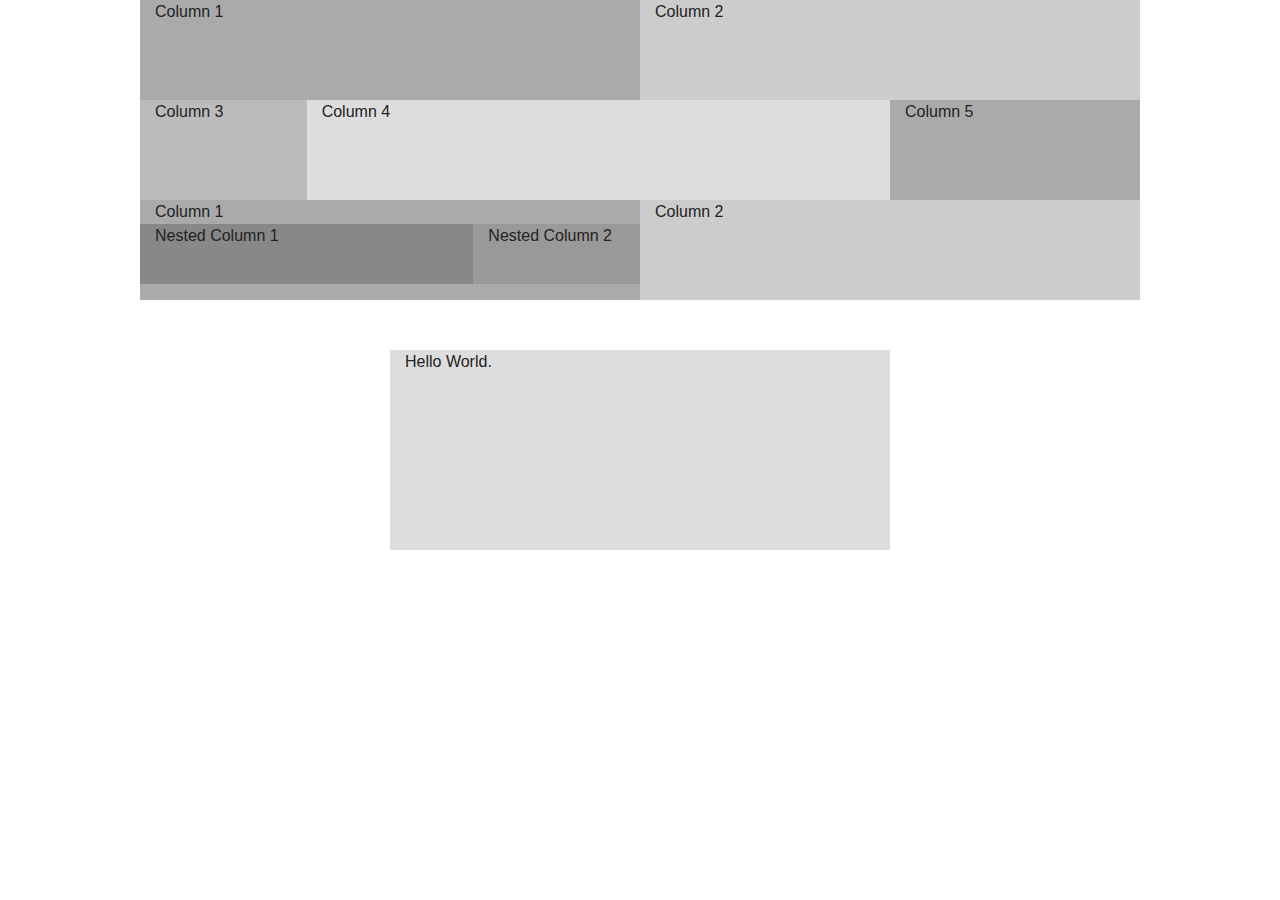
<file: Chapter 2/index.html>
<!doctype html>
<!--[if IE 9]><html class="lt-ie10" lang="en" > <![endif]-->
<html class="no-js" lang="en">
  <head>
    <meta charset="utf-8" />
    <meta name="viewport" content="width=device-width, initial-scale=1.0" />
    <title>Foundation Grid System</title>
    <link rel="stylesheet" href="css/foundation.css" />
    <script src="js/vendor/modernizr.js"></script>
  </head>
  <body>

    <div class="row">
  		<div class="large-6 medium-4 small-12 column" style="background: #aaaaaa; height: 100px;">
  			Column 1
  		</div>
  		<div class="large-6 medium-8 small-12 column" style="background: #cccccc; height: 100px;">
  			Column 2
  		</div>
  	</div>

    <div class="row">
      <div class="large-2 column" style="background: #bbbbbb;height: 100px;">
        Column 3
      </div>
      <div class="large-7 column" style="background: #dddddd;height: 100px;">
        Column 4
      </div>
      <div class="large-3 column" style="background: #aaaaaa;height: 100px;">
        Column 5
      </div>
    </div>

    <!-- Nested Column -->

    <div class="row">
      <div class="large-6 column" style="background: #aaaaaa;height: 100px;">
        Column 1
        <div class="row">
          <div class="large-8 column" style="background: #888;height: 60px;">
            Nested Column 1
          </div>
          <div class="large-4 column" style="background: #999;height: 60px;">
            Nested Column 2
          </div>
        </div>
      </div>
      <div class="large-6 column" style="background: #cccccc;height: 100px;">
        Column 2
      </div>
    </div>
      
      <!-- Offset Column -->

    <div class="row">
      <div class="large-6 large-offset-3 column" style="background: #ddd;height: 200px; margin-top: 50px;">
            Hello World.
        </div>
    </div>

    <script src="js/vendor/jquery.js"></script>
    <script src="js/foundation.min.js"></script>
    <script>
      $(document).foundation();
    </script>
  </body>
</html>
</file>
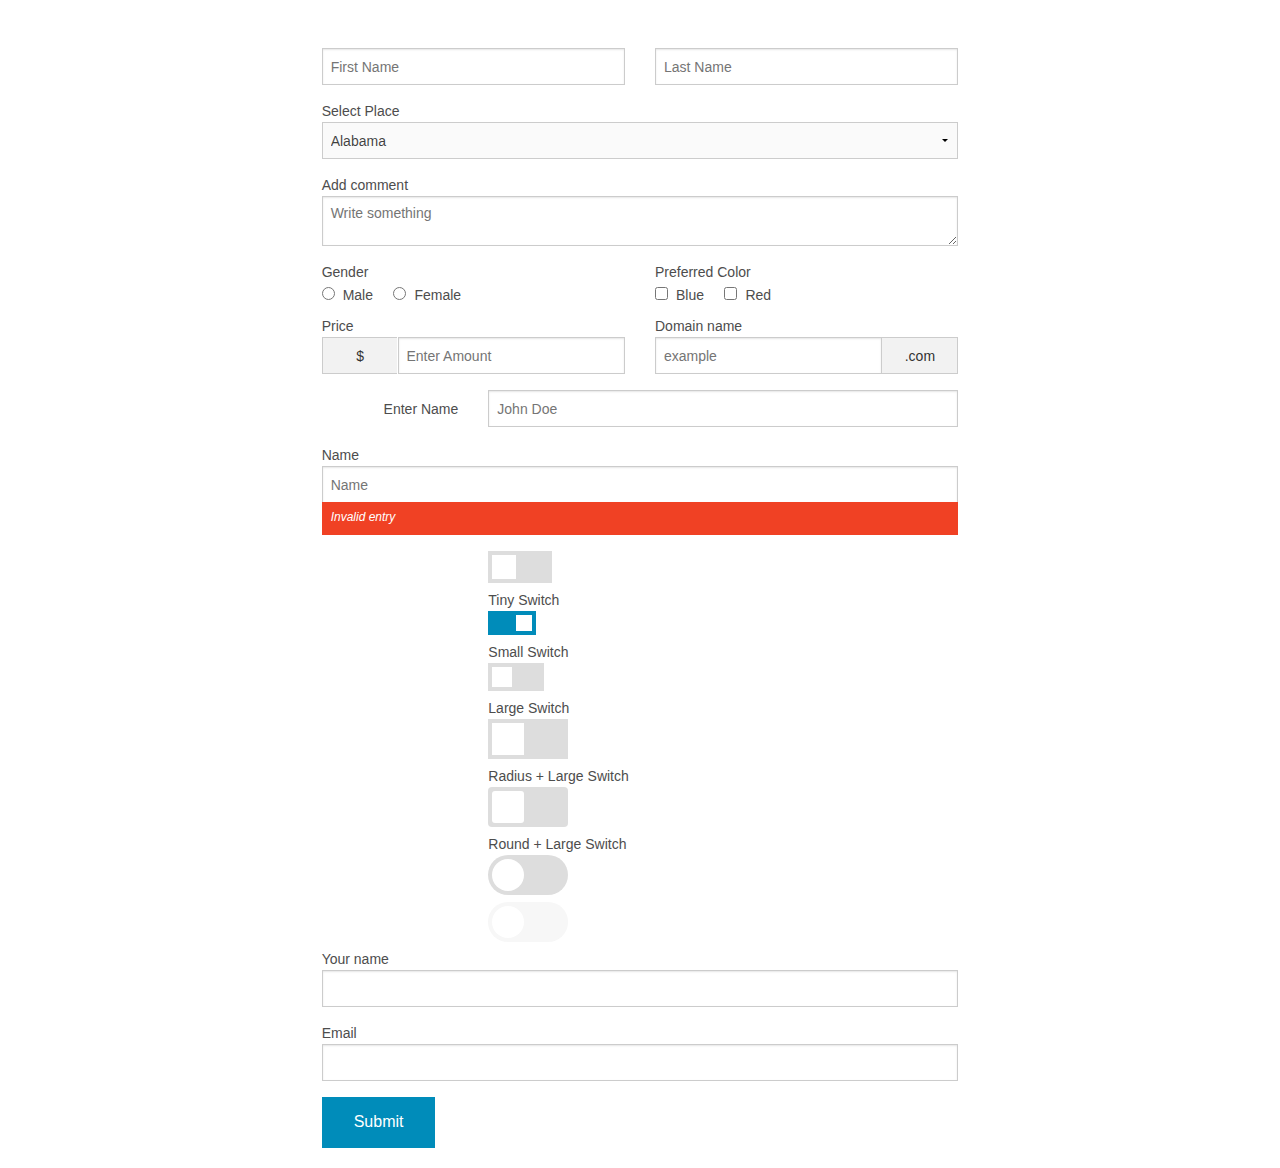
<file: Chapter 6/index.html>
<!doctype html>
<html class="no-js" lang="en">
  <head>
    <meta charset="utf-8" />
    <meta name="viewport" content="width=device-width, initial-scale=1.0" />
    <title>Foundation Forms</title>
    <link rel="stylesheet" href="css/foundation.css" />
    <script src="js/vendor/modernizr.js"></script>
    
    <!-- Custom CSS -->
    <style type="text/css">
    .switch.disabled {
      opacity: 0.25;
      pointer-events: none; // Prevents click events from working
    }
    </style>
  </head>
  <body>
    
    <div class="row">
    <br/>
    <br/>
      <div class="large-8 large-offset-2 small-12 columns">
          <form>
            <div class="row">
              <div class="small-6 columns">
                <input type="text" placeholder="First Name" />
              </div>
              <div class="small-6 columns">
                <input type="text" placeholder="Last Name"/>
              </div>
            </div>
            <div class="row">
              <div class="large-12 columns">
                <label>Select Place
                  <select>
                    <option value="husker">Alabama</option>
                    <option value="starbuck">Alaska</option>
                    <option value="hotdog">Arizona</option>
                    <option value="apollo">California</option>
                  </select>
                </label>
              </div>
            </div>
            <div class="row">
              <div class="large-12 columns">
                <label>Add comment
                  <textarea placeholder="Write something"></textarea>
                </label>
              </div>
            </div>

            <!-- Radio elements and Checkboxes -->
            <div class="row">
              <div class="large-6 small-6 columns">
                <label>Gender</label>
                <input type="radio" name="gender" value="male" id="maleRadio"><label for="maleRadio">Male</label>
                <input type="radio" name="gender" value="female" id="femaleRadio"><label for="femaleRadio">Female</label>
              </div>
              <div class="large-6 small-6 columns">
                  <label>Preferred Color</label>
                  
                <input id="blueCheckbox" type="checkbox"><label for="blueCheckbox">Blue</label>
                <input id="redCheckbox" type="checkbox"><label for="redCheckbox">Red</label>
              </div>
            </div>

            <!-- Prefix and Postfix Input Fields -->
            <div class="row">
              <div class="small-6 columns">
                <div class="row collapse">
                  <label>Price</label>
                  <div class="small-3 columns">
                    <span class="prefix">$</span>
                  </div>
                  <div class="small-9 columns">
                    <input type="text" placeholder="Enter Amount" />
                  </div>
                </div>
              </div>
              <div class="small-6 columns">
                <div class="row collapse">
                  <label>Domain name</label>
                  <div class="small-9 columns">
                    <input type="text" placeholder="example" />
                  </div>
                  <div class="small-3 columns">
                    <span class="postfix">.com</span>
                  </div>
                </div>
              </div>
            </div>

            <!-- Inline Label and Input Field -->
            <div class="row">
              <div class="small-3 columns">
                <label for="nameField" class="right inline">Enter Name</label>
              </div>
              <div class="small-9 columns">
                <input type="text" id="nameField" placeholder="John Doe" />
              </div>
            </div>

            <!-- Specifying an error state --> 
            <div class="row">
              <div class="small-12 columns">
                <label>Name
                  <input type="text" class="error" placeholder="Name" />
                </label>
                <small class="error">Invalid entry</small>
              </div>
            </div>

            <!-- Switch using Checkbox -->
            <div class="row">
              <div class="small-6 small-offset-3 columns">
                <div class="switch">
                  <input id="exampleCheckboxSwitch" type="checkbox">
                  <label for="exampleCheckboxSwitch"></label>
                </div>
              </div>
            </div>

            <!-- Radio Switches of various shapes and sizes -->
            <div class="row">
              <div class="small-6 small-offset-3 columns">
                <label>Tiny Switch</label>
                <div class="switch tiny">
                  <input id="exampleRadioSwitch1" type="radio" checked name="testGroup">
                  <label for="exampleRadioSwitch1"></label>
                </div> 

                <label>Small Switch</label>
                <div class="switch small">
                  <input id="exampleRadioSwitch2" type="radio" name="testGroup">
                  <label for="exampleRadioSwitch2"></label>
                </div> 

                <label>Large Switch</label>
                <div class="switch large">
                  <input id="exampleRadioSwitch3" type="radio" name="testGroup">
                  <label for="exampleRadioSwitch3"></label>
                </div>

                <label>Radius + Large Switch</label>
                <div class="switch large radius">
                  <input id="exampleRadioSwitch4" type="radio" name="testGroup">
                  <label for="exampleRadioSwitch4"></label>
                </div>

                <label>Round + Large Switch</label>
                <div class="switch large round">
                  <input id="exampleRadioSwitch5" type="radio" name="testGroup">
                  <label for="exampleRadioSwitch5"></label>
                </div>

              </div>
            </div>

            <!-- Disabled Radio Switch Element -->
            <div class="row">
              <div class="small-6 small-offset-3 columns">
                <div class="switch large round disabled">
                  <input id="exampleRadioSwitch6" type="radio" disabled="" name="testGroup">
                  <label for="exampleRadioSwitch6"></label>
                </div>

              </div>
            </div>
          </form>
          
          <!-- Abide Validation Example-->
            <form data-abide>
                <div class="name-field">
                    <label>Your name
                        <input type="text" required/>
                    </label>
                    <small class="error">Name is required and must be a string.</small>
                </div>
                <div class="email-field">
                    <label>Email
                        <input type="email" required/>
                    </label>
                    <small class="error">An email address is required.</small>
                </div>
                <button type="submit">Submit</button>
            </form>
      </div>
    </div>
    
    <script src="js/vendor/jquery.js"></script>
    <script src="js/foundation.min.js"></script>
    <script src="js/foundation/foundation.abide.js"></script>
    <script>
      $(document).foundation();
    </script>
  </body>
</html>
</file>
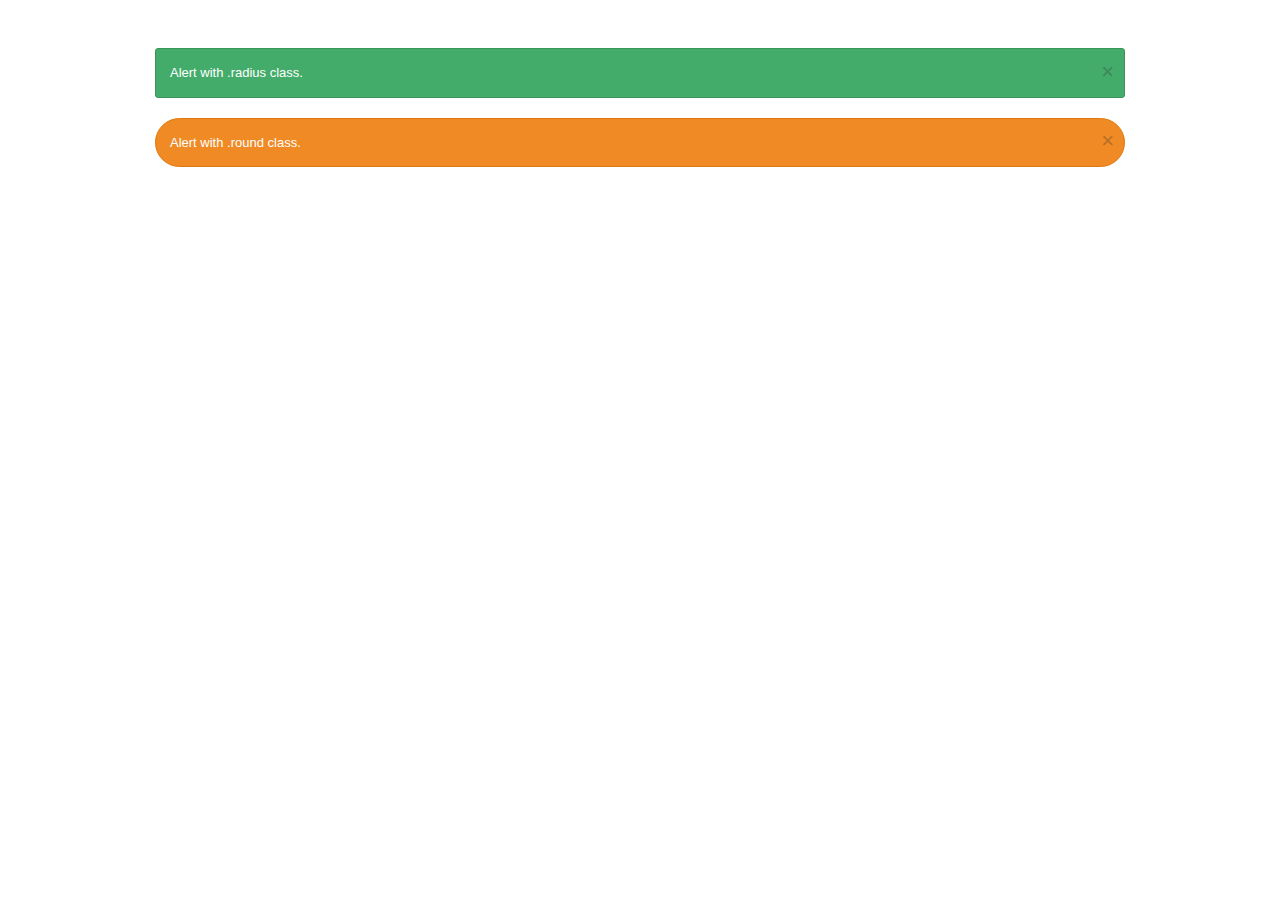
<file: Chapter 4/alerts.html>
<!doctype html>
<html class="no-js" lang="en">
  <head>
    <meta charset="utf-8" />
    <meta name="viewport" content="width=device-width, initial-scale=1.0" />
    <title>Foundation Alerts</title>
    <link rel="stylesheet" href="css/foundation.css" />
    <script src="js/vendor/modernizr.js"></script>
  
  </head>
  <body>
    
    <div class="row">
    <br/>
    <br/>
      <div class="large-12 columns">
        <div data-alert class="alert-box success radius">
          Alert with .radius class.
          <a href="#" class="close">&times;</a>
        </div>
        
        <div data-alert class="alert-box warning round">
          Alert with .round class.
          <a href="#" class="close">&times;</a>
        </div>
      </div>
    </div>
    
    <script src="js/vendor/jquery.js"></script>
    <script src="js/foundation.min.js"></script>
    <script>
      $(document).foundation();
      $(document).on('close.fndtn.alert', function(event) {
        console.log('Alert closed!');
      });
    </script>
  </body>
</html>
</file>
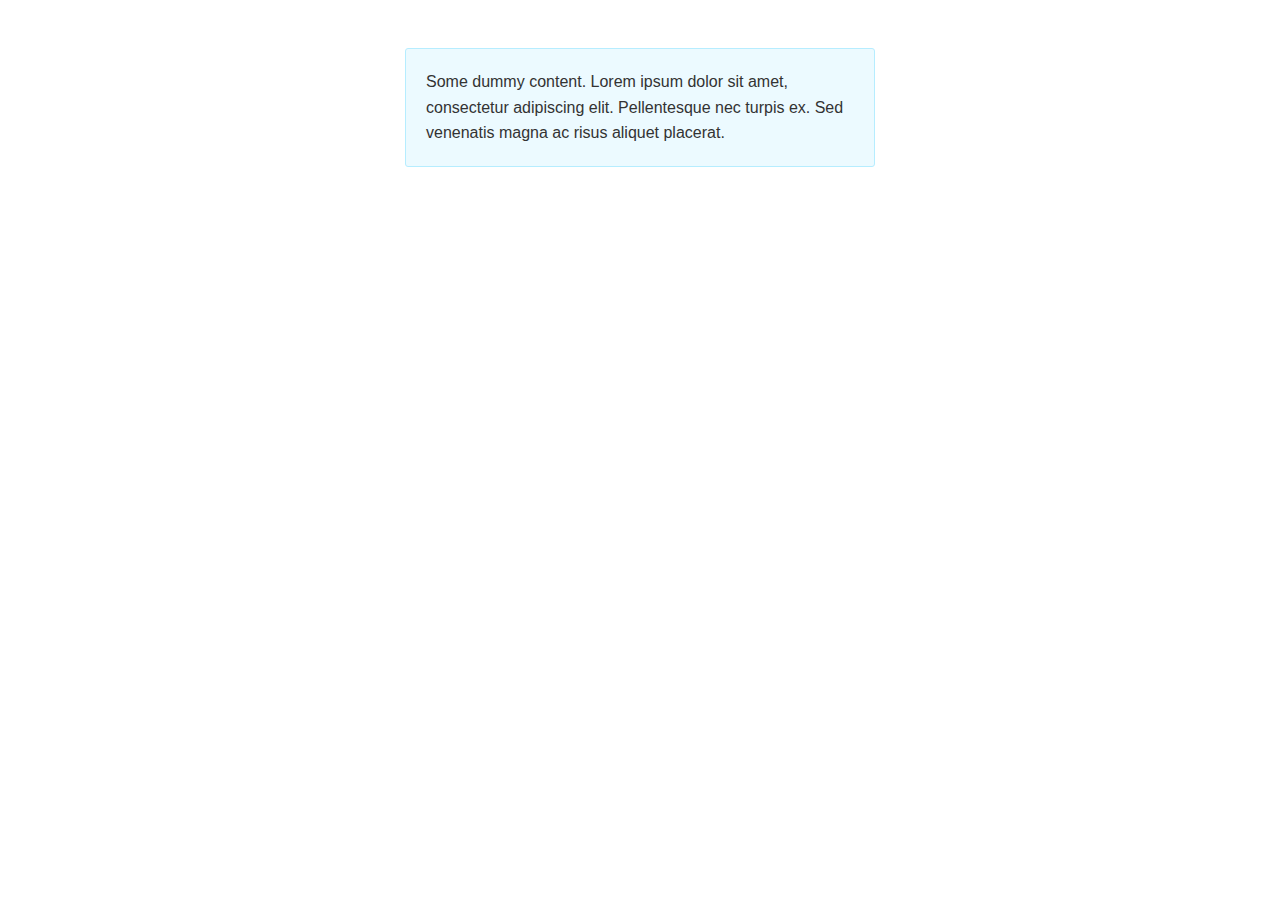
<file: Chapter 4/panel.html>
<!doctype html>
<html class="no-js" lang="en">
  <head>
    <meta charset="utf-8" />
    <meta name="viewport" content="width=device-width, initial-scale=1.0" />
    <title>Foundation Panels</title>
    <link rel="stylesheet" href="css/foundation.css" />
    <script src="js/vendor/modernizr.js"></script>
  </head>
  <body>
    
    <div class="row">
    <br/>
    <br/>
      <div class="large-6 small-6 small-offset-3 columns">
        <div class="panel callout radius">
          <p>Some dummy content. Lorem ipsum dolor sit amet, consectetur adipiscing elit. Pellentesque nec turpis ex. Sed venenatis magna ac risus aliquet placerat. </p>
        </div>
      </div>
    </div>
    
    <script src="js/vendor/jquery.js"></script>
    <script src="js/foundation.min.js"></script>
    <script>
      $(document).foundation();
    </script>
  </body>
</html>
</file>
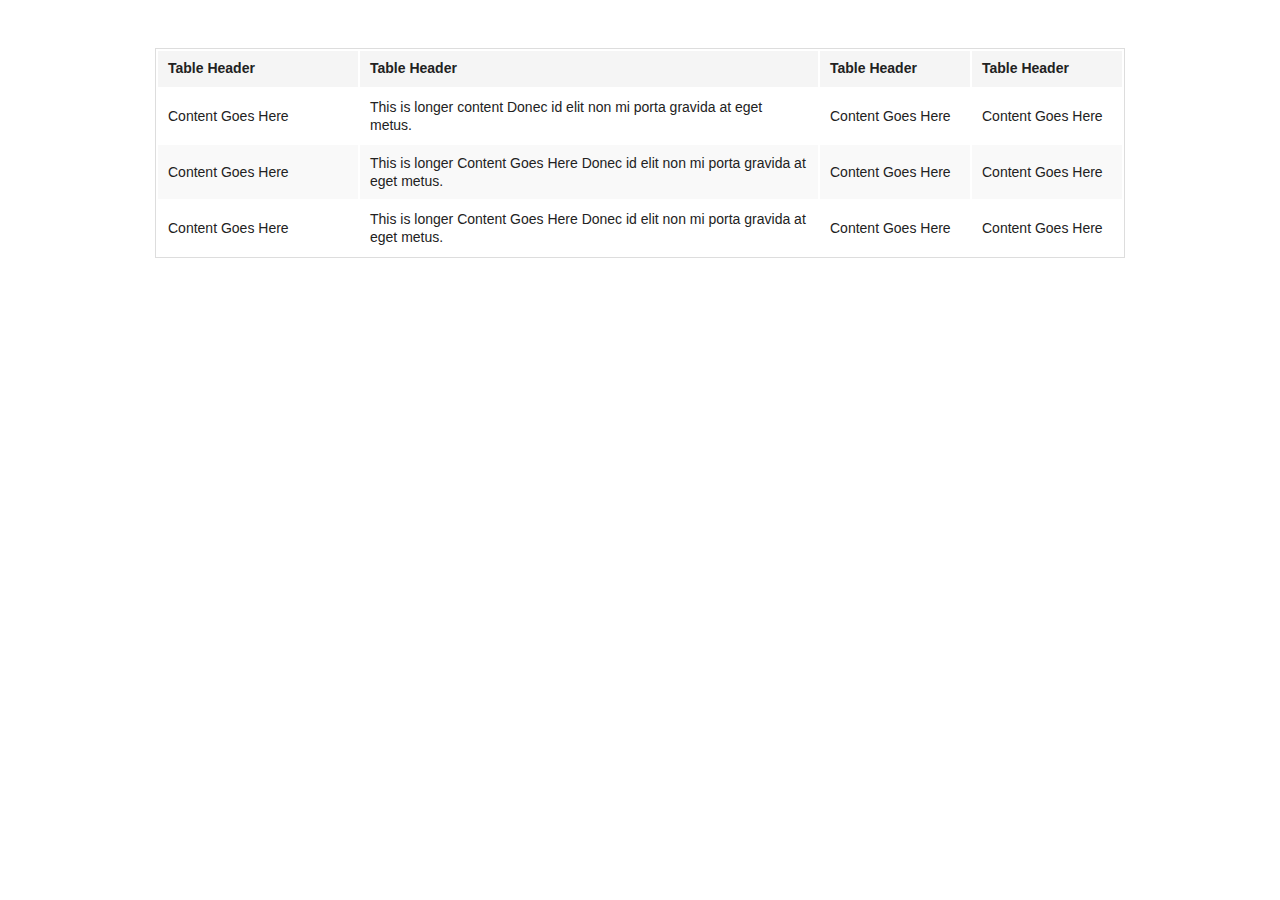
<file: Chapter 4/tables.html>
<!doctype html>
<html class="no-js" lang="en">
  <head>
    <meta charset="utf-8" />
    <meta name="viewport" content="width=device-width, initial-scale=1.0" />
    <title>Foundation Tables</title>
    <link rel="stylesheet" href="css/foundation.css" />
    <script src="js/vendor/modernizr.js"></script>

    <link type="text/css" media="screen" rel="stylesheet" href="css/responsive-tables.css" />
    
  
  </head>
  <body>
    
    <div class="row">
    <br/>
    <br/>
      <div class="large-12 columns">
        <table class="responsive">
          <thead>
            <tr>
              <th width="200">Table Header</th>
              <th>Table Header</th>
              <th width="150">Table Header</th>
              <th width="150">Table Header</th>
            </tr>
          </thead>
          <tbody>
            <tr>
              <td>Content Goes Here</td>
              <td>This is longer content Donec id elit non mi porta gravida at eget metus.</td>
              <td>Content Goes Here</td>
              <td>Content Goes Here</td>
            </tr>
            <tr>
              <td>Content Goes Here</td>
              <td>This is longer Content Goes Here Donec id elit non mi porta gravida at eget metus.</td>
              <td>Content Goes Here</td>
              <td>Content Goes Here</td>
            </tr>
            <tr>
              <td>Content Goes Here</td>
              <td>This is longer Content Goes Here Donec id elit non mi porta gravida at eget metus.</td>
              <td>Content Goes Here</td>
              <td>Content Goes Here</td>
            </tr>
          </tbody>
        </table>
      </div>
    </div>
    
    <script src="js/vendor/jquery.js"></script>
    <script src="js/foundation.min.js"></script>
    <script type="text/javascript" src="js/responsive-tables.js"></script>
    <script>
      $(document).foundation();
    </script>
  </body>
</html>
</file>
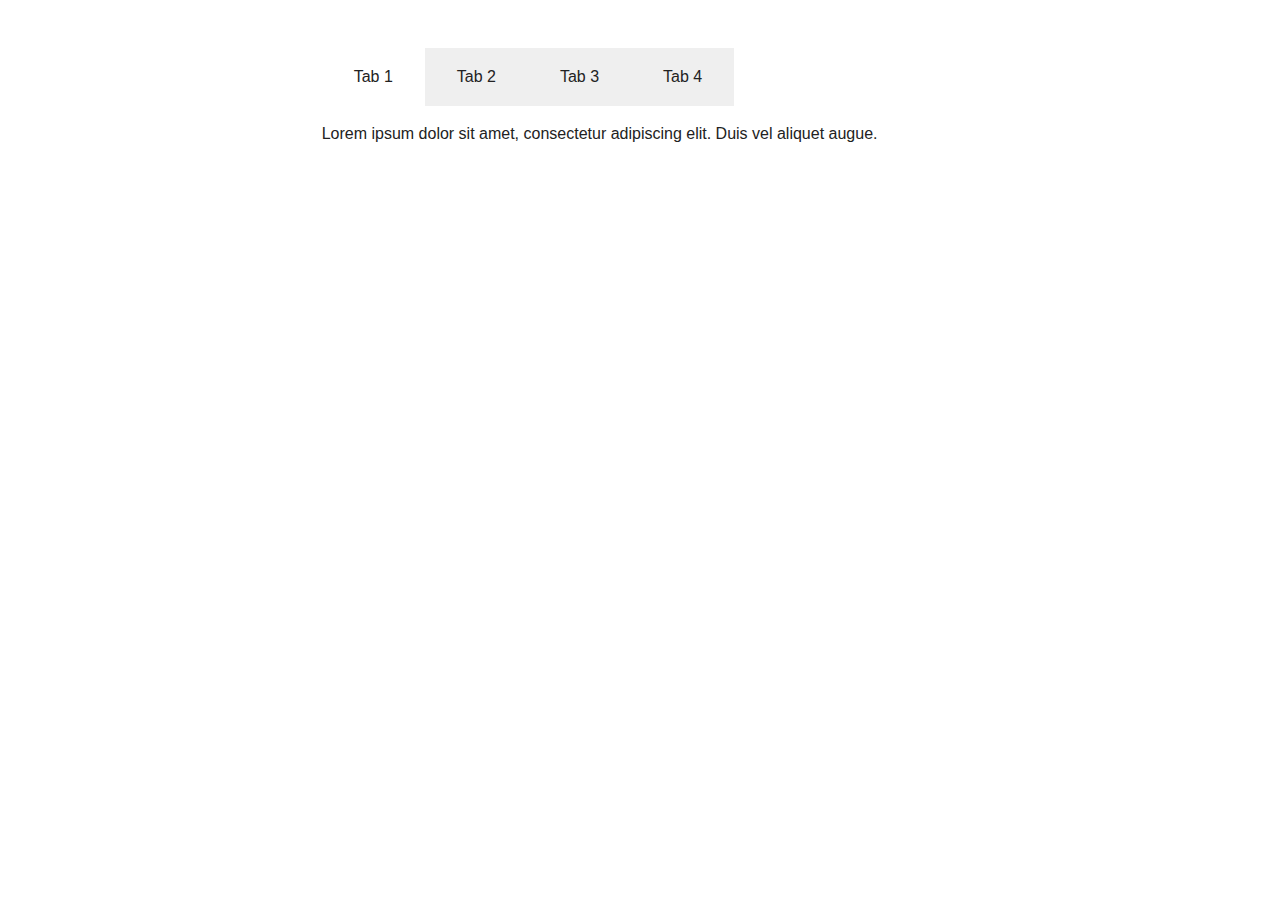
<file: Chapter 4/tabs.html>
<!doctype html>
<html class="no-js" lang="en">
  <head>
    <meta charset="utf-8" />
    <meta name="viewport" content="width=device-width, initial-scale=1.0" />
    <title>Foundation Tabs</title>
    <link rel="stylesheet" href="css/foundation.css" />
    <script src="js/vendor/modernizr.js"></script>

    <link type="text/css" media="screen" rel="stylesheet" href="css/responsive-tables.css" />
    
  
  </head>
  <body>
    
    <div class="row">
    <br/>
    <br/>
      <div class="small-8 small-offset-2 columns">
        
          <ul class="tabs" data-tab data-options="deep_linking: true">
              <li class="tab-title active"><a href="#panel1">Tab 1</a></li>
              <li class="tab-title"><a href="#panel2">Tab 2</a></li>
              <li class="tab-title"><a href="#panel3">Tab 3</a></li>
              <li class="tab-title"><a href="#panel4">Tab 4</a></li>
          </ul>

          <div class="tabs-content">
              
              <div class="content active" id="panel1">
                  <p>Lorem ipsum dolor sit amet, consectetur adipiscing elit. Duis vel aliquet augue.</p>
              </div>
          
              <div class="content" id="panel2">
                  <p>Mauris ornare quam a lorem interdum, condimentum porta eros bibendum.</p>
              </div>
          
              <div class="content" id="panel3">
                  <p>Cras bibendum vehicula turpis a mollis. Pellentesque tincidunt semper nunc, non porta massa volutpat quis.</p>
              </div>
          
              <div class="content" id="panel4">
                  <p>Pellentesque accumsan tortor ut tincidunt sollicitudin.</p>
              </div>

          </div>

      </div>
    </div>
    
    <script src="js/vendor/jquery.js"></script>
    <script src="js/foundation.min.js"></script>
    <script type="text/javascript" src="js/responsive-tables.js"></script>
    <script>
      $(document).foundation();
    </script>
  </body>
</html>
</file>
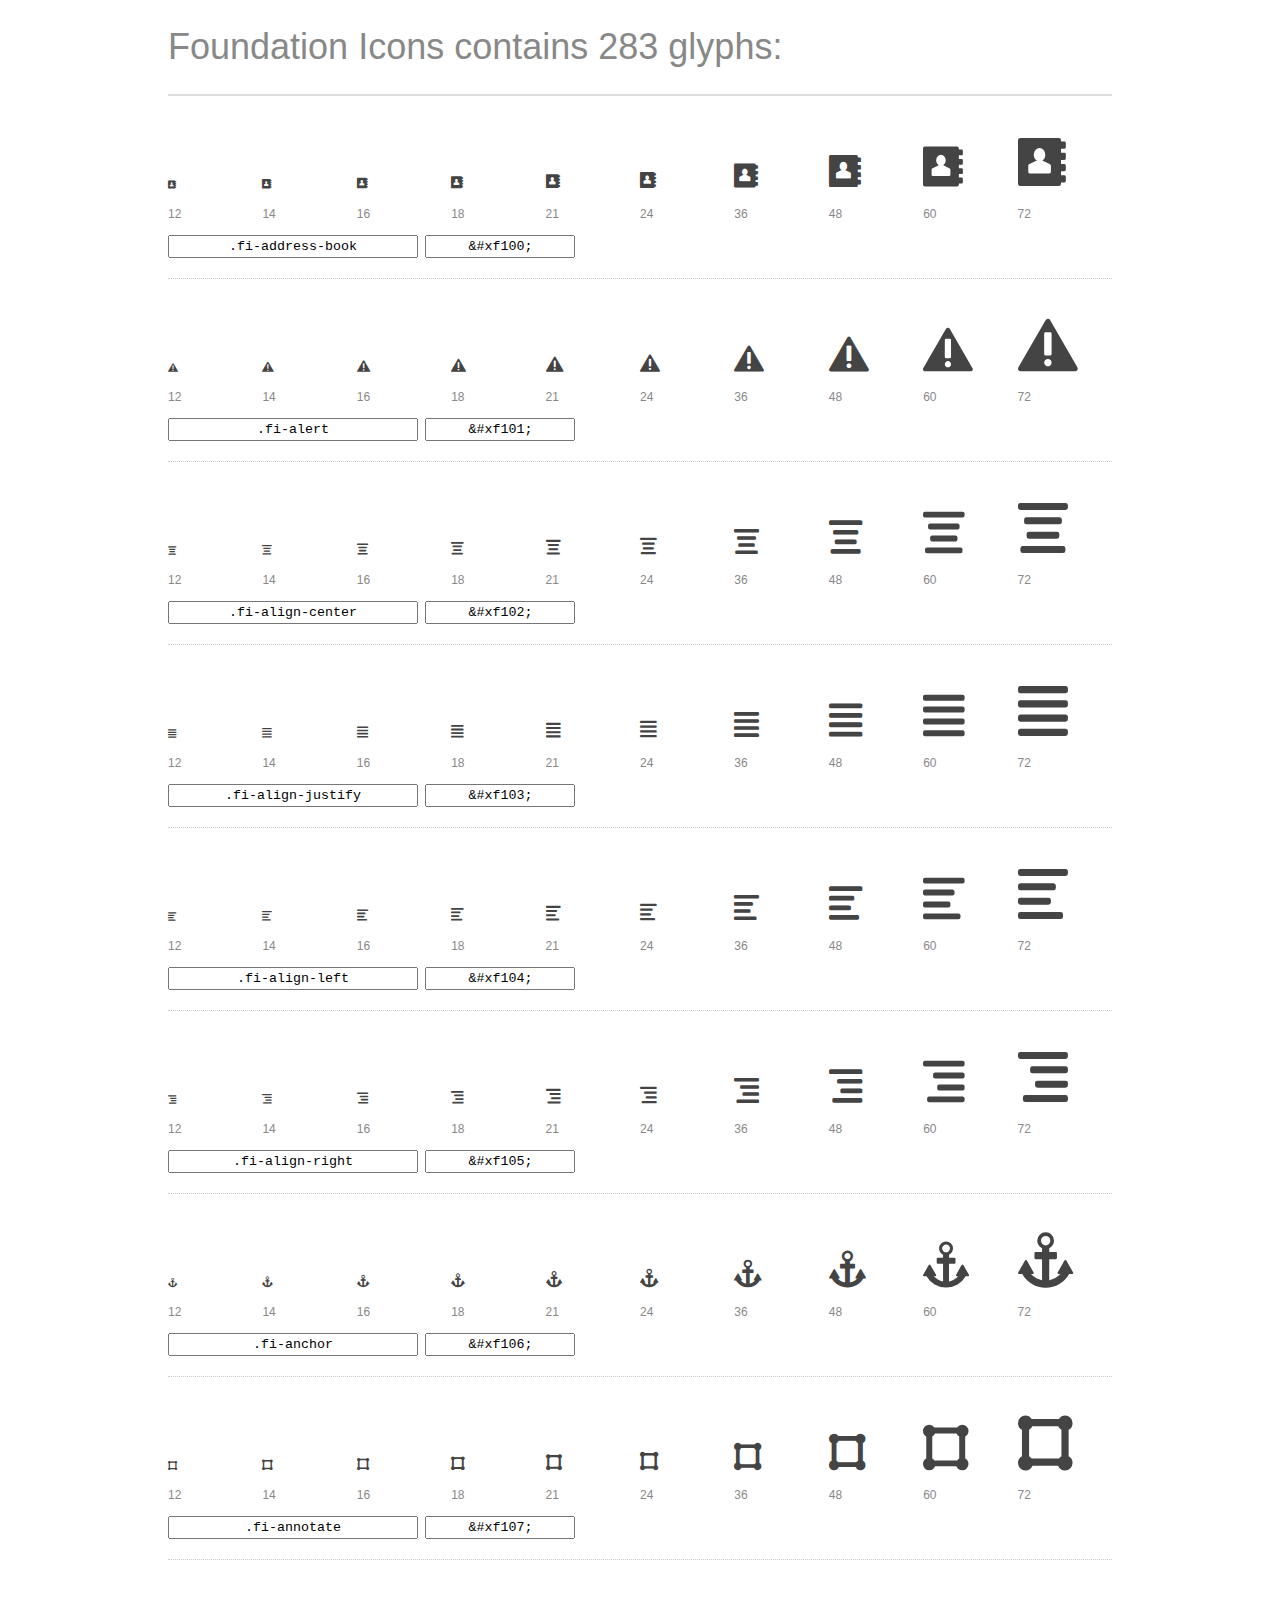
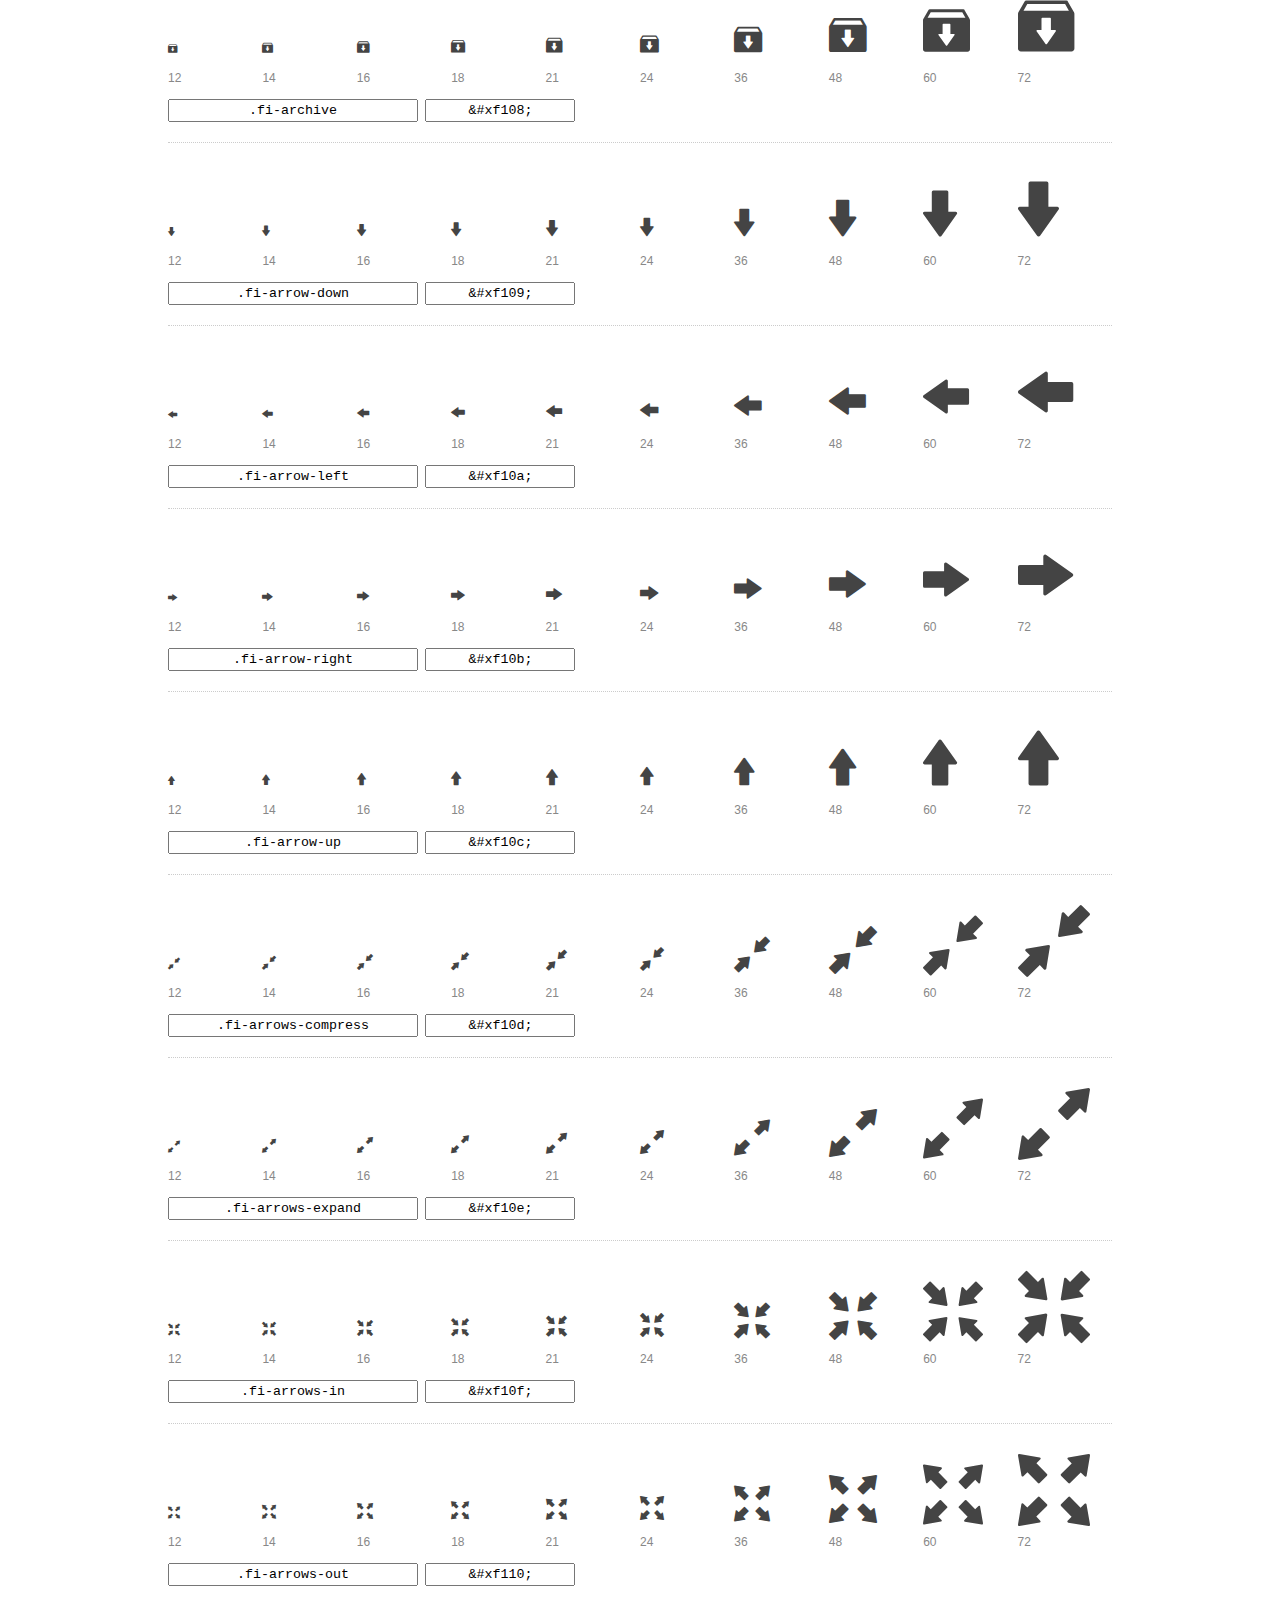
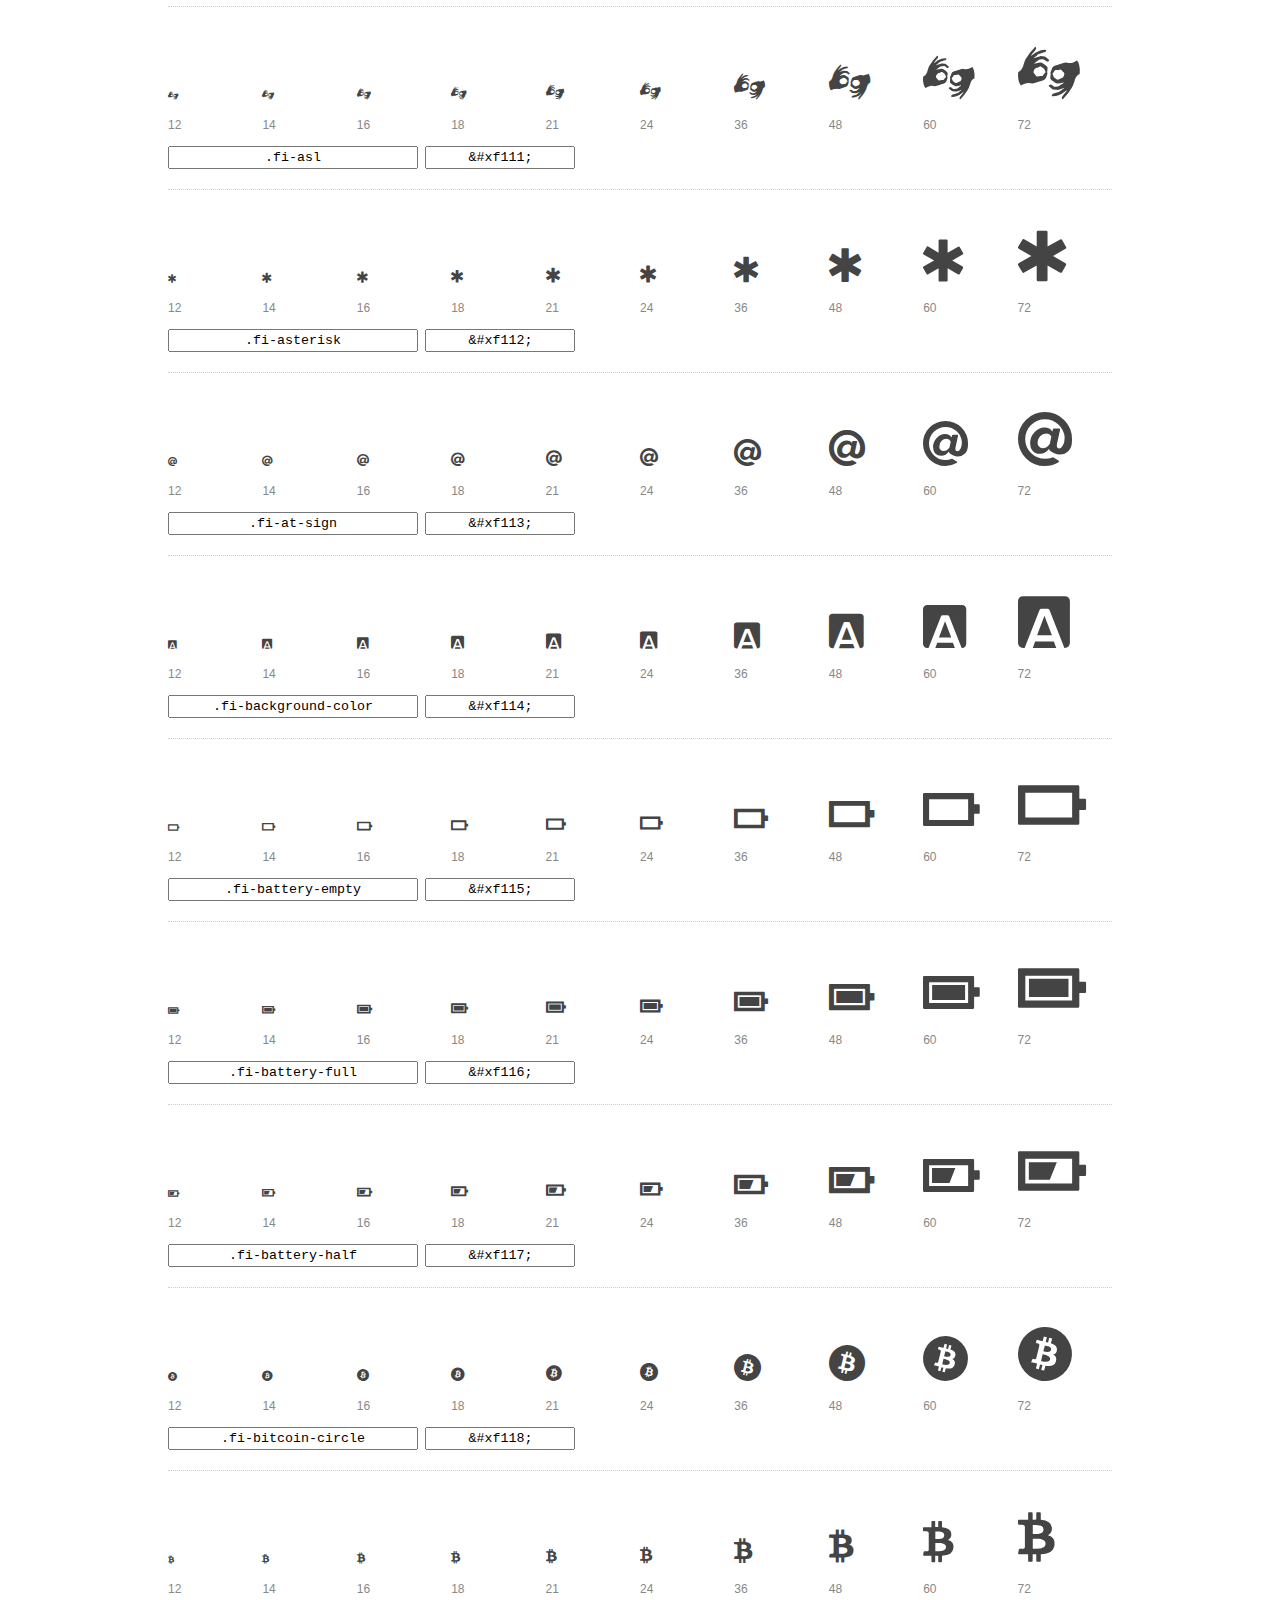
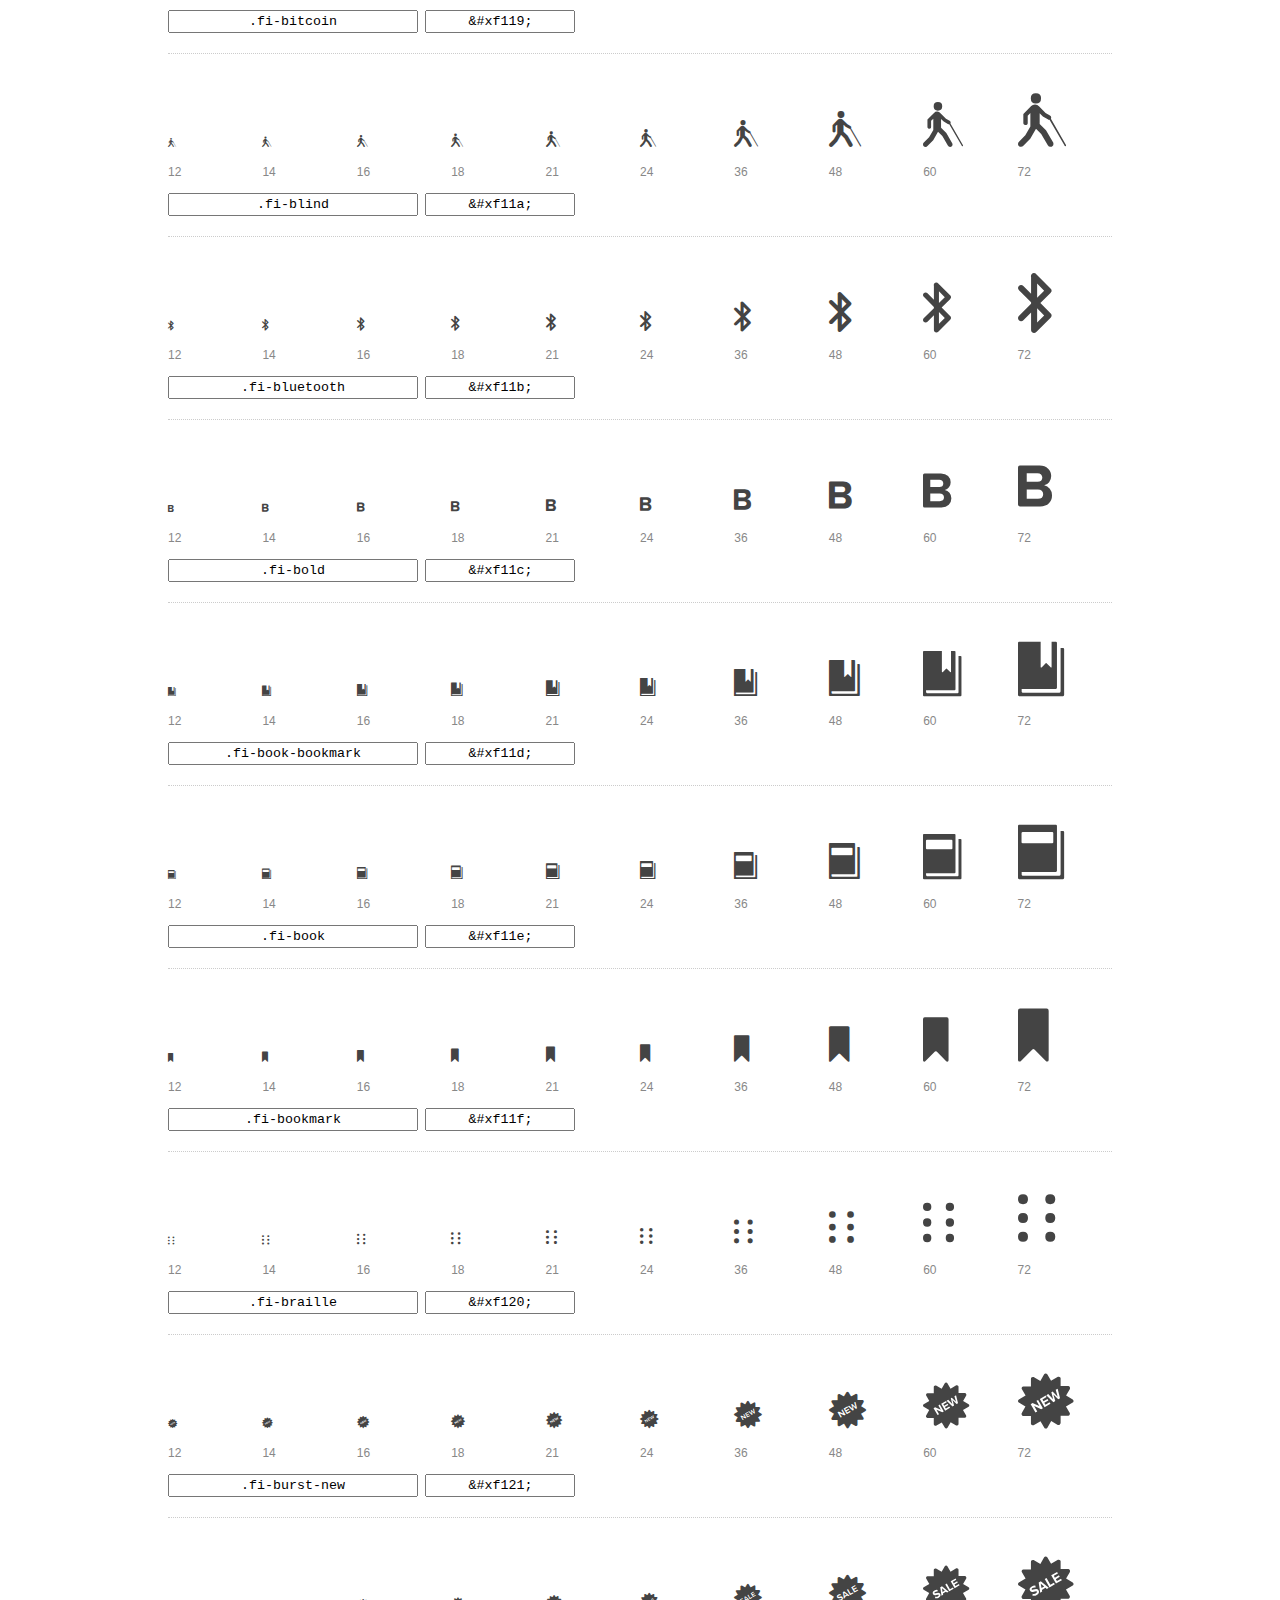
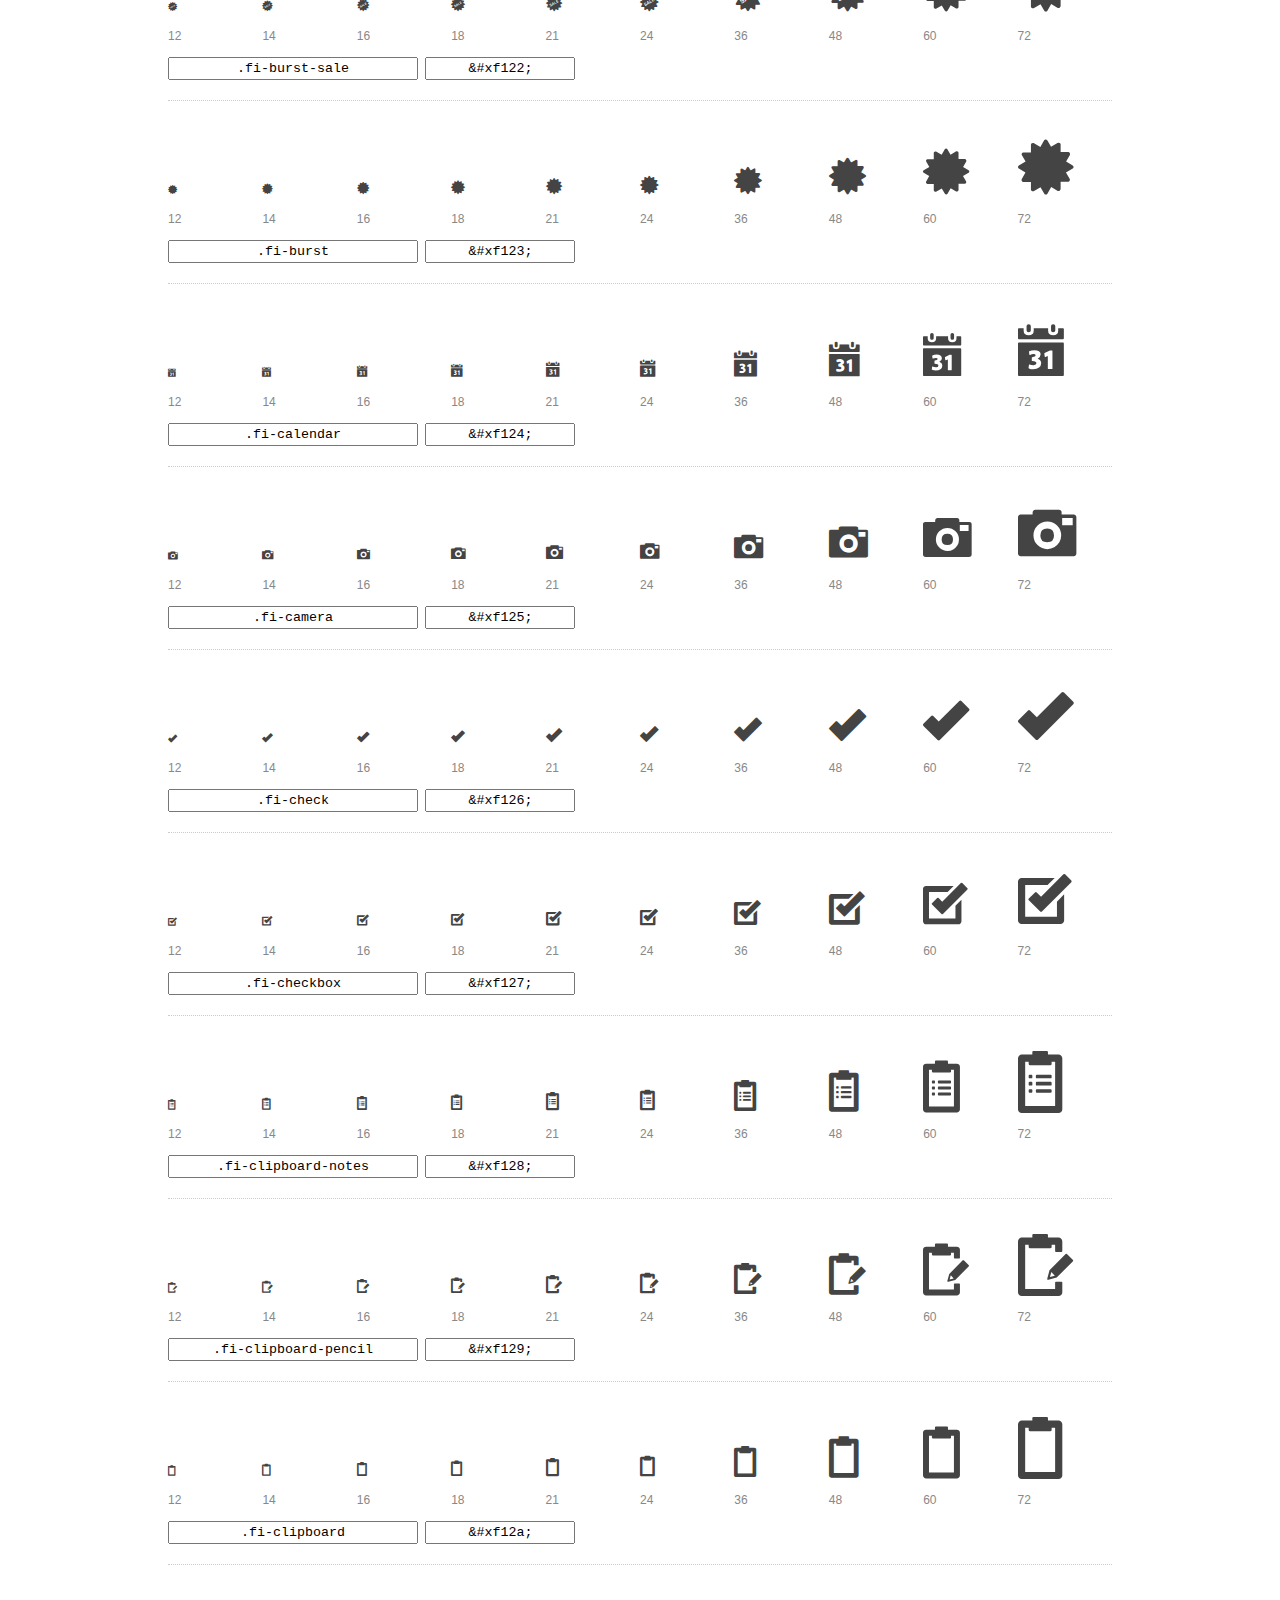
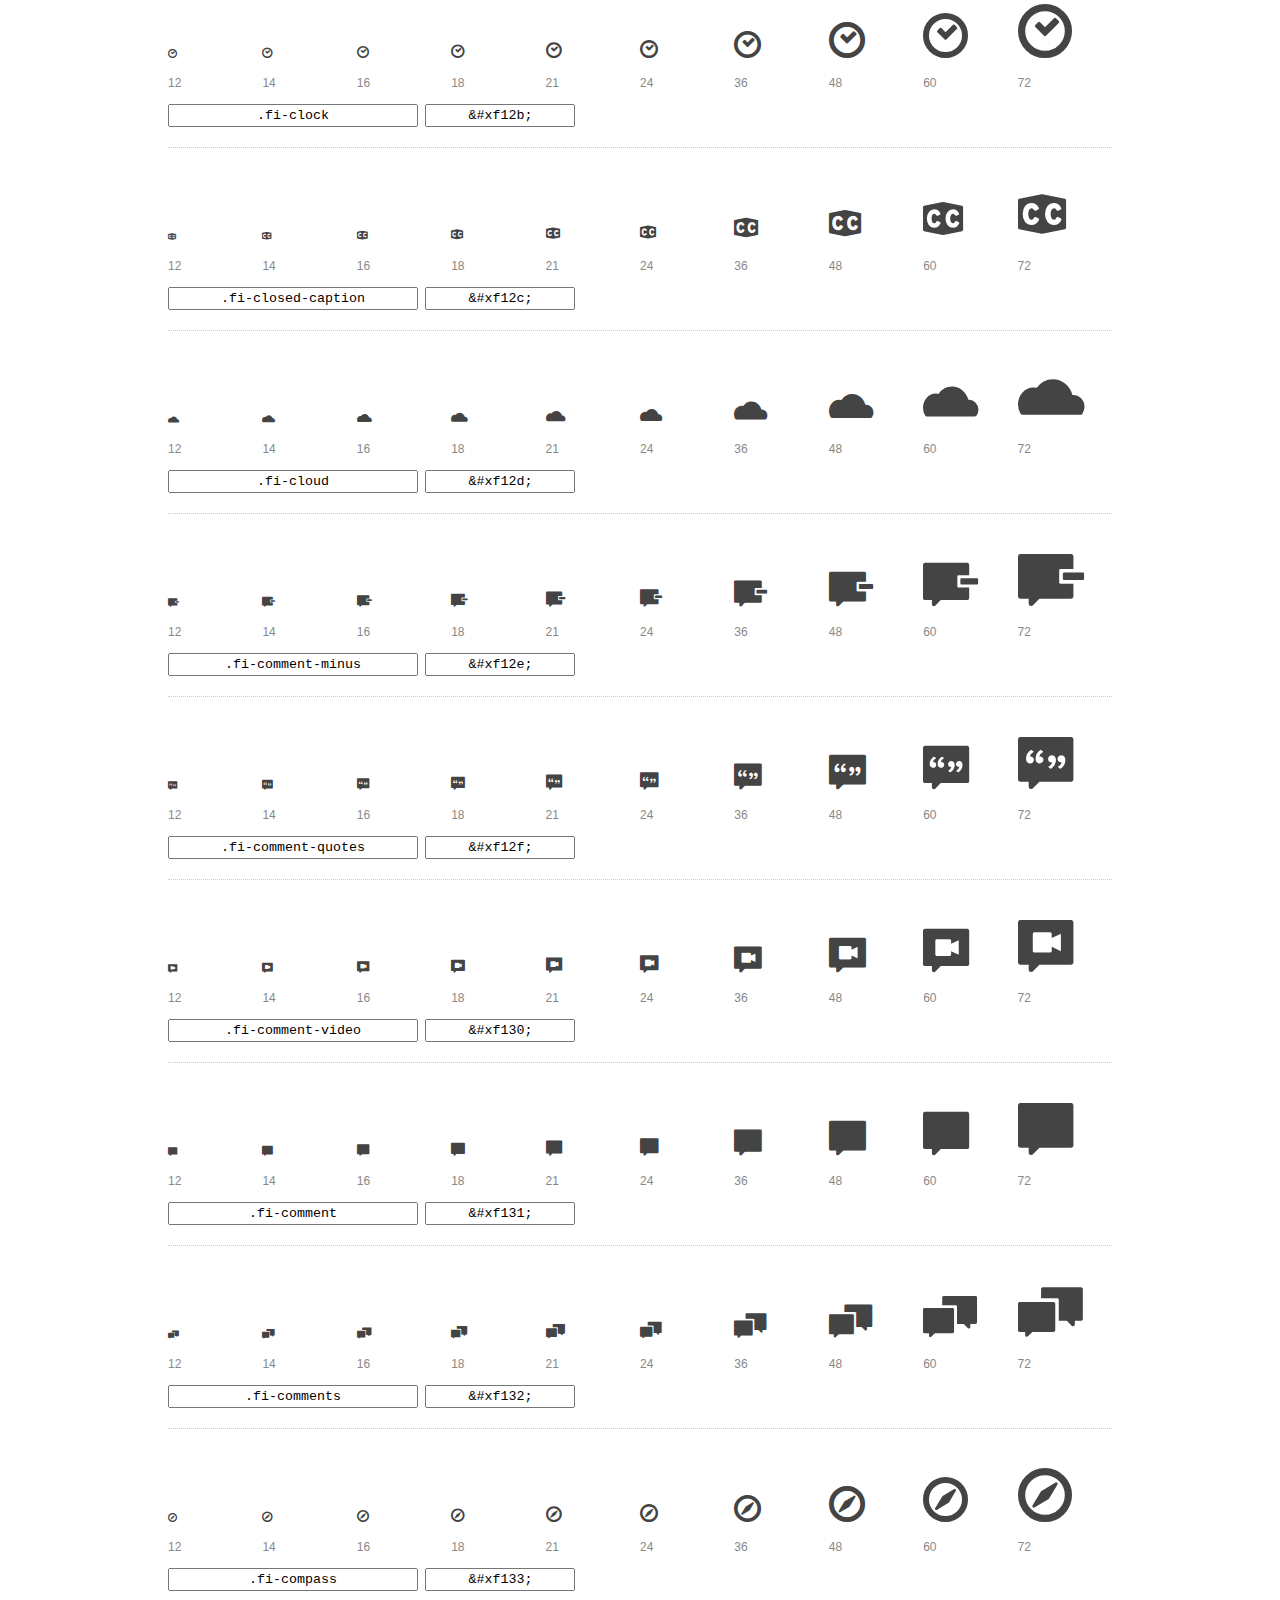
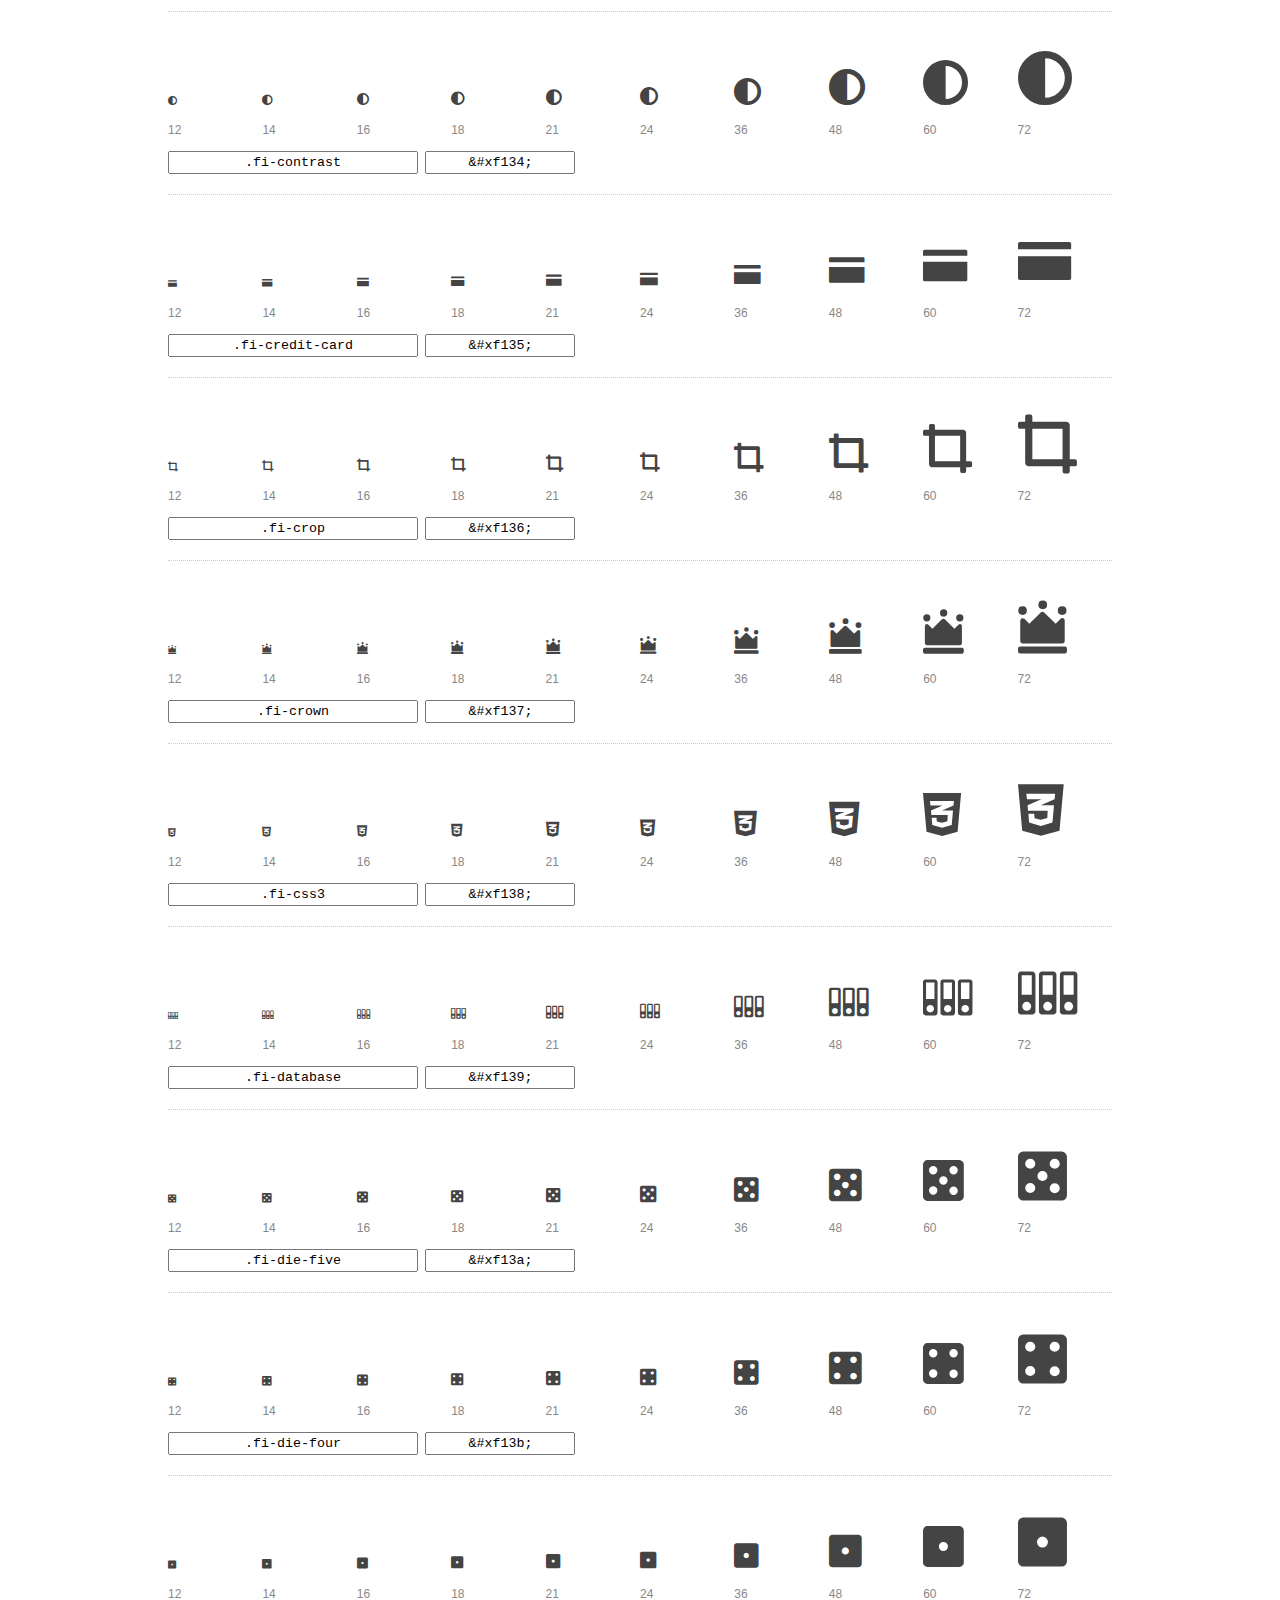
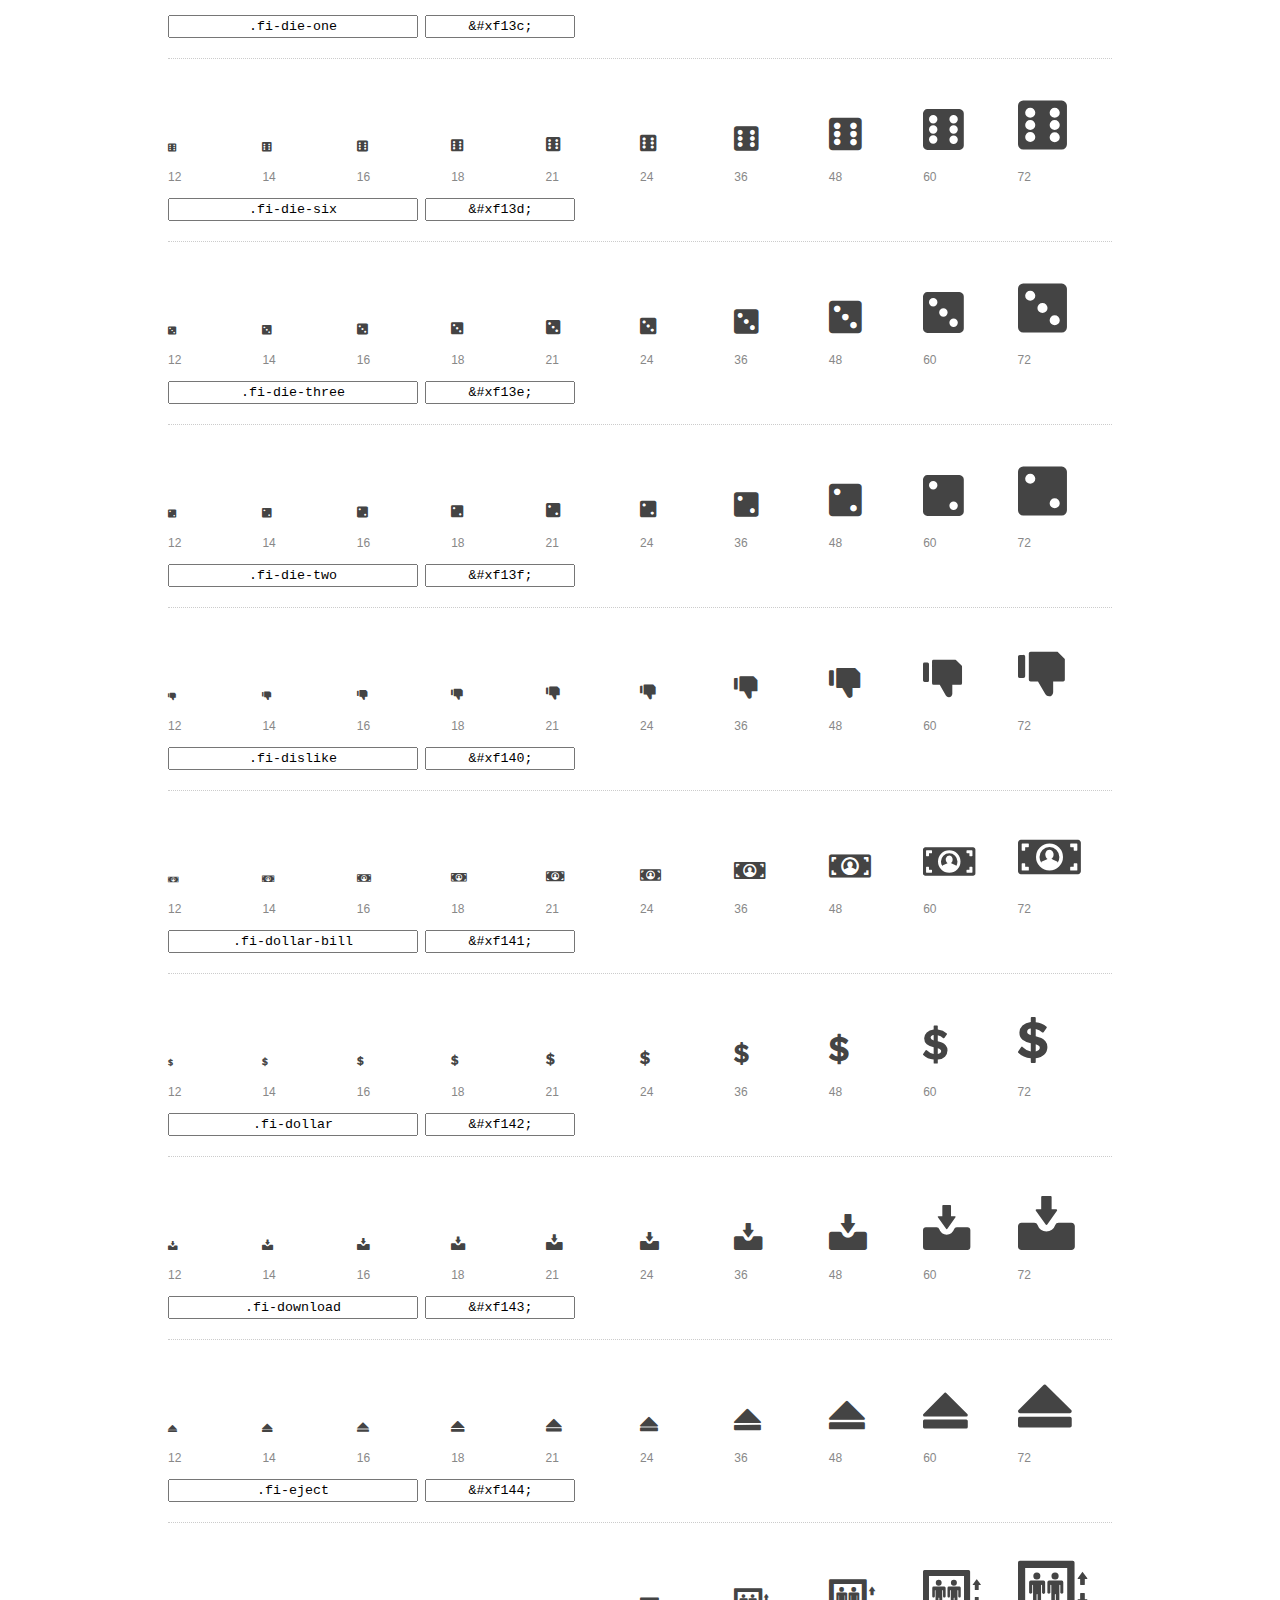
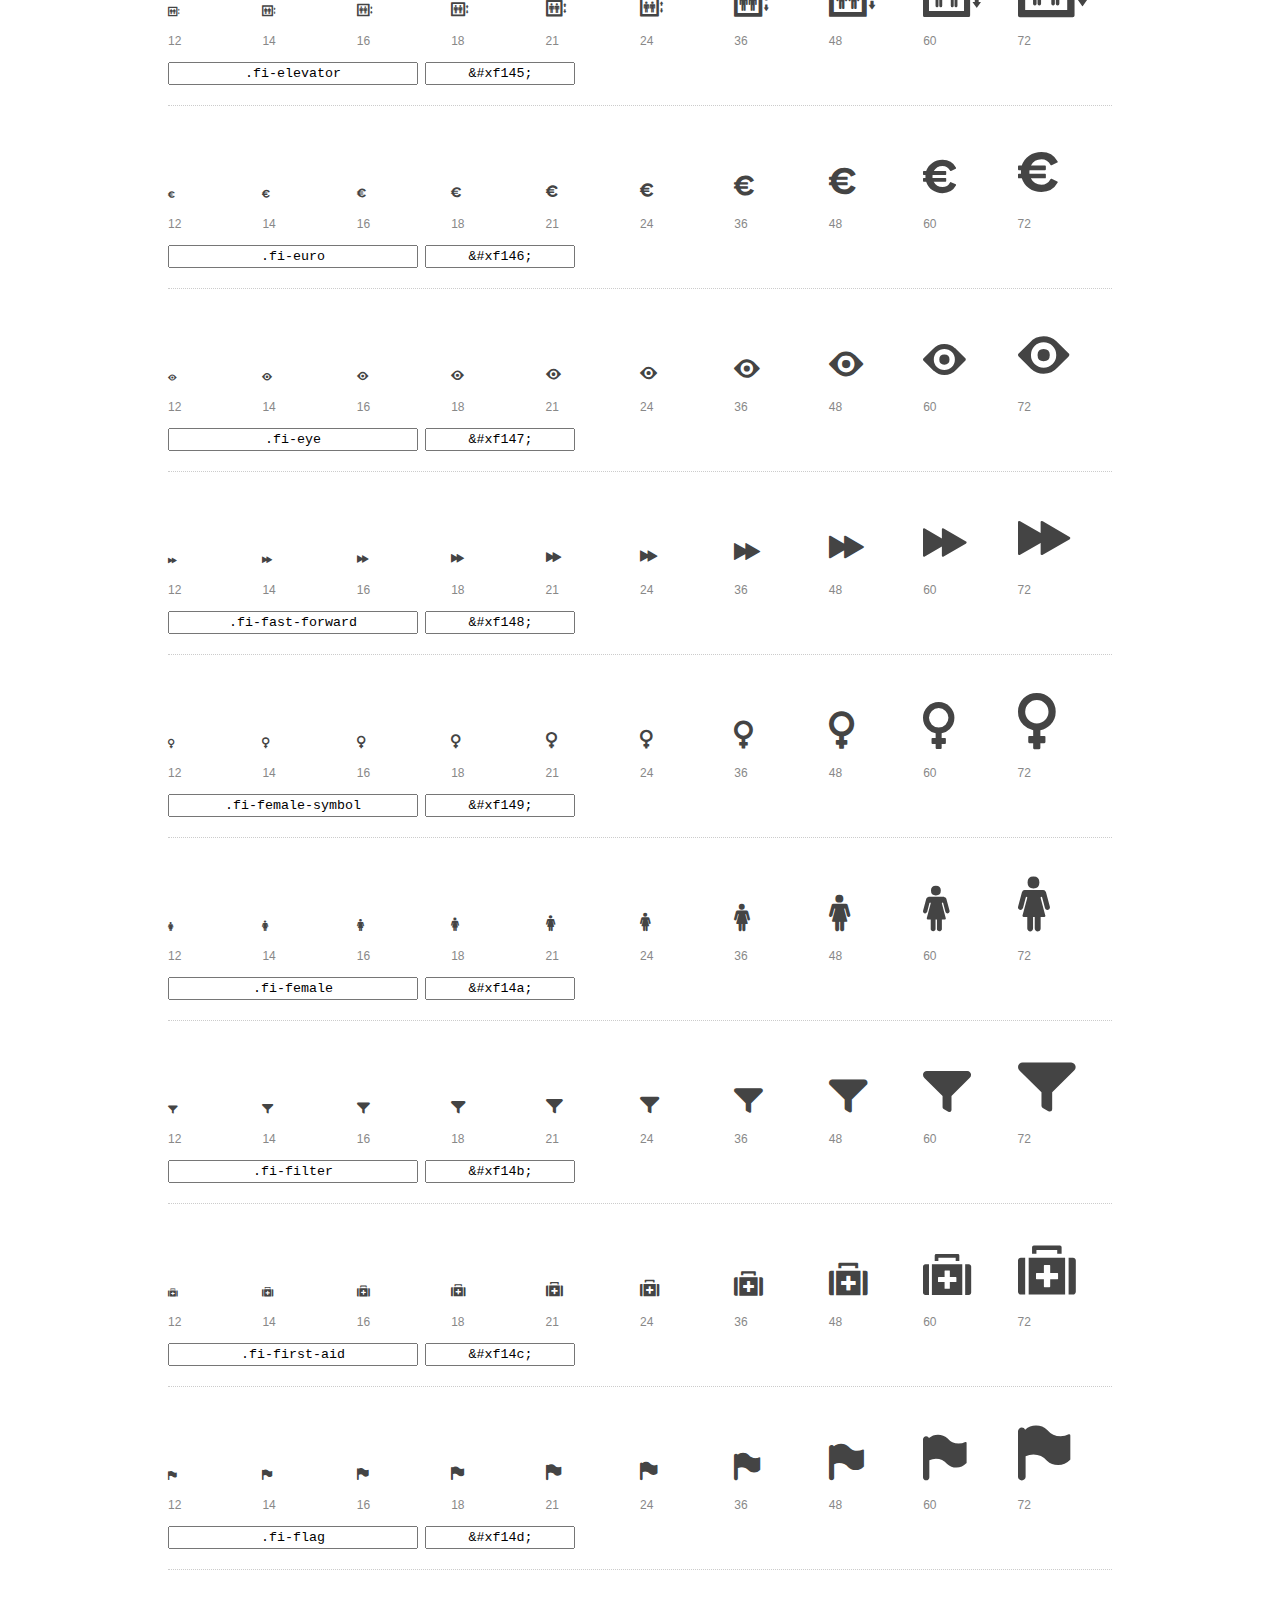
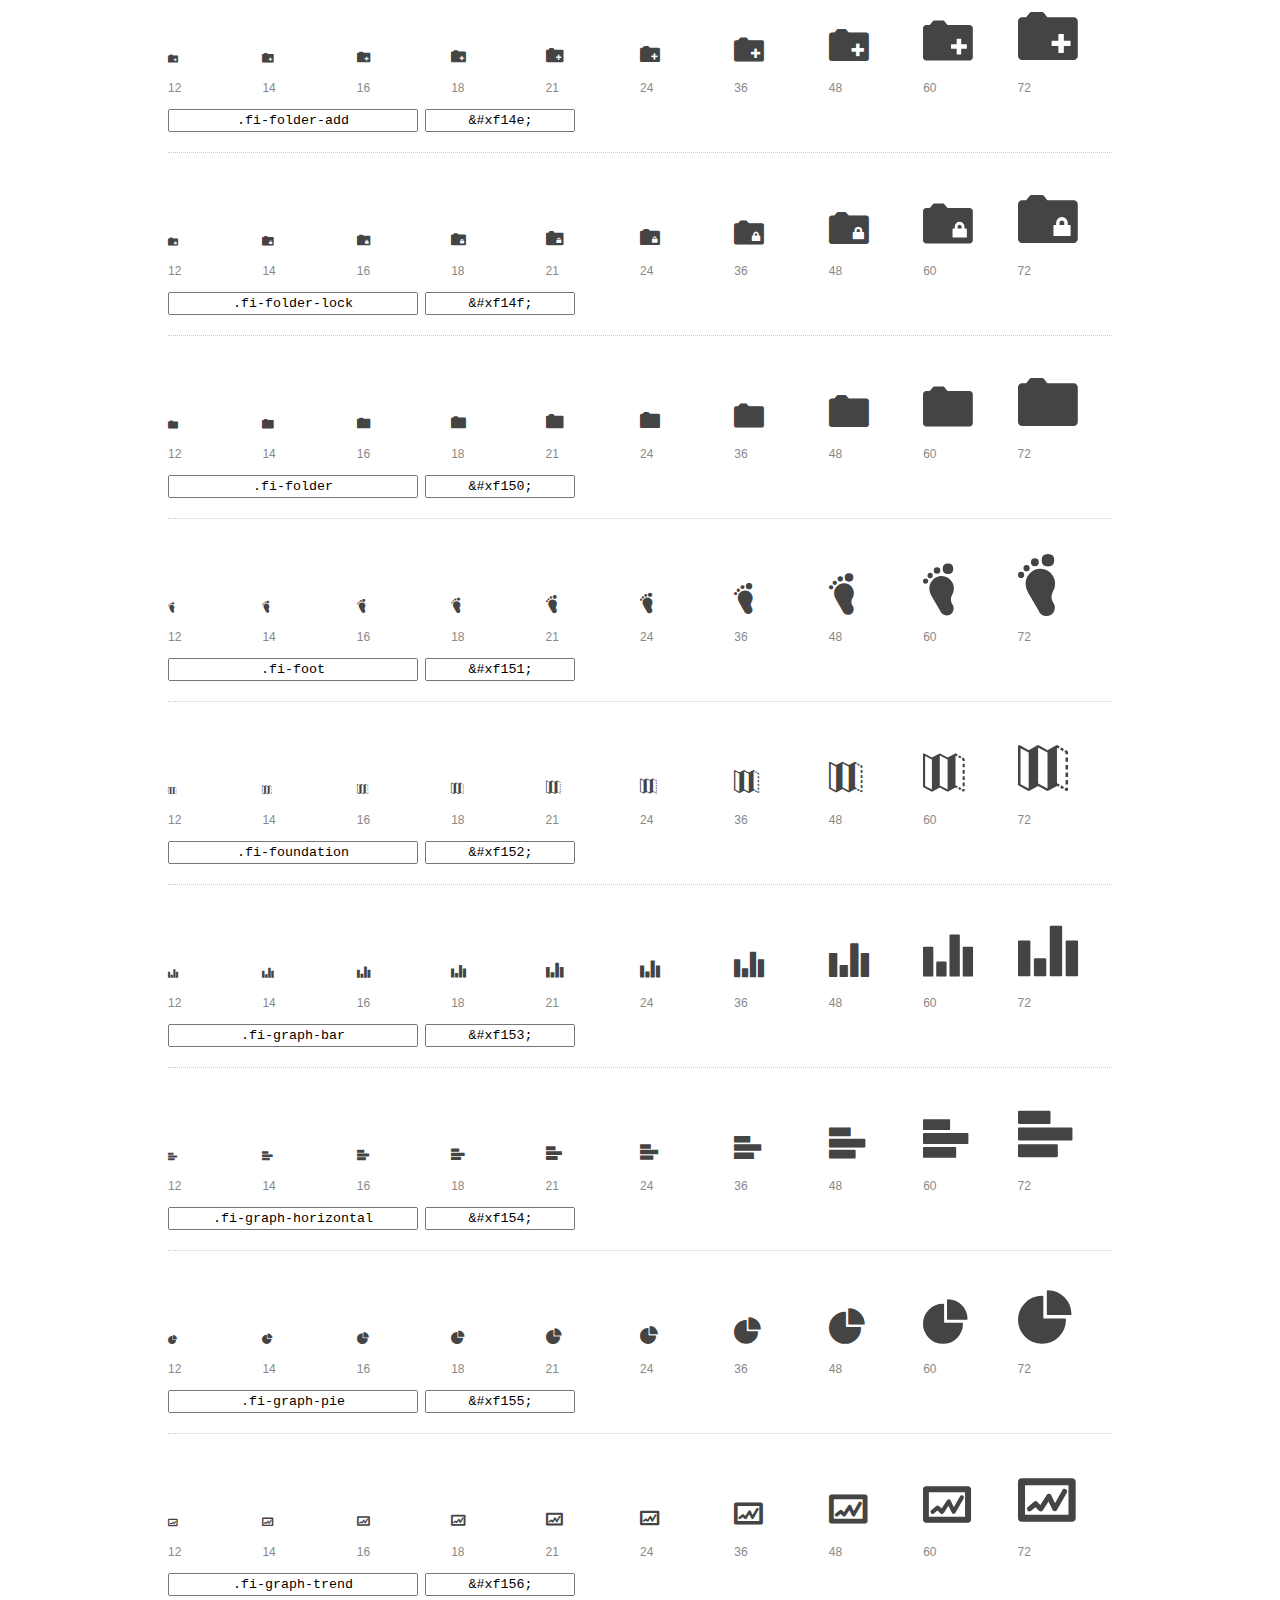
<file: Chapter 3/img/icons/preview.html>
<!DOCTYPE html>
<html>
  <head>
    <title>Foundation Icons glyphs preview</title>
    <link rel="stylesheet" href="foundation-icons.css" />

    <style>
      * {
        -moz-box-sizing: border-box;
        -webkit-box-sizing: border-box;
        box-sizing: border-box;
        margin: 0;
        padding: 0;
      }

      body {
        background: #fff;
        color: #444;
        font: 16px/1.5 "Helvetica Neue", Helvetica, Arial, sans-serif;
      }

      a, 
      a:visited {
        color: #888;
        text-decoration: underline;
      }
      a:hover, 
      a:focus { color: #000; }

      h1 {
        border-bottom: 2px solid #ddd;
        color: #888;
        font-size: 36px;
        font-weight: 300;
        margin-bottom: 20px;
        padding: 20px 0;
      }

      .container {
        margin: 0 auto;
        min-width: 880px;
        padding: 0 40px;
        width: 80%;
      }

      .glyph {
        border-bottom: 1px dotted #ccc;
        padding: 10px 0 20px;
        margin-bottom: 20px;
      }

      .preview-glyphs { vertical-align: bottom; } 

      .preview-scale { 
        color: #888;
        font-size: 12px; 
        margin-top: 5px;
      }

      .step {
        display: inline-block;
        line-height: 1;
        width: 10%;
      }

      
      .size-12 { font-size: 12px; }
      
      .size-14 { font-size: 14px; }
      
      .size-16 { font-size: 16px; }
      
      .size-18 { font-size: 18px; }
      
      .size-21 { font-size: 21px; }
      
      .size-24 { font-size: 24px; }
      
      .size-36 { font-size: 36px; }
      
      .size-48 { font-size: 48px; }
      
      .size-60 { font-size: 60px; }
      
      .size-72 { font-size: 72px; }
      

      .usage { margin-top: 10px; }

      .usage input {
        font-family: monospace;
        margin-right: 3px;
        padding: 2px 5px;
        text-align: center;
      }

      .usage .point { width: 150px; }

      .usage .class { width: 250px; }

      .footer {
        color: #888;
        font-size: 12px;
        padding: 20px 0;
      }
    </style>

    <!--[if lte IE 8]><script src="http://html5shiv.googlecode.com/svn/trunk/html5.js"></script><![endif]-->
  </head>

  <body>
    <div class="container">
      <h1>Foundation Icons contains 283 glyphs:</h1> 

      
      <div class="glyph">
        <div class="preview-glyphs">
          <i class="step fi-address-book size-12"></i><i class="step fi-address-book size-14"></i><i class="step fi-address-book size-16"></i><i class="step fi-address-book size-18"></i><i class="step fi-address-book size-21"></i><i class="step fi-address-book size-24"></i><i class="step fi-address-book size-36"></i><i class="step fi-address-book size-48"></i><i class="step fi-address-book size-60"></i><i class="step fi-address-book size-72"></i>
        </div>
        <div class="preview-scale">
          <span class="step">12</span><span class="step">14</span><span class="step">16</span><span class="step">18</span><span class="step">21</span><span class="step">24</span><span class="step">36</span><span class="step">48</span><span class="step">60</span><span class="step">72</span> 
        </div>
        <div class="usage">
          <input class="class" type="text" readonly="readonly" onClick="this.select();" value=".fi-address-book" />
          <input class="point" type="text" readonly="readonly" onClick="this.select();" value="&amp;#xf100;" />
        </div>
      </div>
      
      <div class="glyph">
        <div class="preview-glyphs">
          <i class="step fi-alert size-12"></i><i class="step fi-alert size-14"></i><i class="step fi-alert size-16"></i><i class="step fi-alert size-18"></i><i class="step fi-alert size-21"></i><i class="step fi-alert size-24"></i><i class="step fi-alert size-36"></i><i class="step fi-alert size-48"></i><i class="step fi-alert size-60"></i><i class="step fi-alert size-72"></i>
        </div>
        <div class="preview-scale">
          <span class="step">12</span><span class="step">14</span><span class="step">16</span><span class="step">18</span><span class="step">21</span><span class="step">24</span><span class="step">36</span><span class="step">48</span><span class="step">60</span><span class="step">72</span> 
        </div>
        <div class="usage">
          <input class="class" type="text" readonly="readonly" onClick="this.select();" value=".fi-alert" />
          <input class="point" type="text" readonly="readonly" onClick="this.select();" value="&amp;#xf101;" />
        </div>
      </div>
      
      <div class="glyph">
        <div class="preview-glyphs">
          <i class="step fi-align-center size-12"></i><i class="step fi-align-center size-14"></i><i class="step fi-align-center size-16"></i><i class="step fi-align-center size-18"></i><i class="step fi-align-center size-21"></i><i class="step fi-align-center size-24"></i><i class="step fi-align-center size-36"></i><i class="step fi-align-center size-48"></i><i class="step fi-align-center size-60"></i><i class="step fi-align-center size-72"></i>
        </div>
        <div class="preview-scale">
          <span class="step">12</span><span class="step">14</span><span class="step">16</span><span class="step">18</span><span class="step">21</span><span class="step">24</span><span class="step">36</span><span class="step">48</span><span class="step">60</span><span class="step">72</span> 
        </div>
        <div class="usage">
          <input class="class" type="text" readonly="readonly" onClick="this.select();" value=".fi-align-center" />
          <input class="point" type="text" readonly="readonly" onClick="this.select();" value="&amp;#xf102;" />
        </div>
      </div>
      
      <div class="glyph">
        <div class="preview-glyphs">
          <i class="step fi-align-justify size-12"></i><i class="step fi-align-justify size-14"></i><i class="step fi-align-justify size-16"></i><i class="step fi-align-justify size-18"></i><i class="step fi-align-justify size-21"></i><i class="step fi-align-justify size-24"></i><i class="step fi-align-justify size-36"></i><i class="step fi-align-justify size-48"></i><i class="step fi-align-justify size-60"></i><i class="step fi-align-justify size-72"></i>
        </div>
        <div class="preview-scale">
          <span class="step">12</span><span class="step">14</span><span class="step">16</span><span class="step">18</span><span class="step">21</span><span class="step">24</span><span class="step">36</span><span class="step">48</span><span class="step">60</span><span class="step">72</span> 
        </div>
        <div class="usage">
          <input class="class" type="text" readonly="readonly" onClick="this.select();" value=".fi-align-justify" />
          <input class="point" type="text" readonly="readonly" onClick="this.select();" value="&amp;#xf103;" />
        </div>
      </div>
      
      <div class="glyph">
        <div class="preview-glyphs">
          <i class="step fi-align-left size-12"></i><i class="step fi-align-left size-14"></i><i class="step fi-align-left size-16"></i><i class="step fi-align-left size-18"></i><i class="step fi-align-left size-21"></i><i class="step fi-align-left size-24"></i><i class="step fi-align-left size-36"></i><i class="step fi-align-left size-48"></i><i class="step fi-align-left size-60"></i><i class="step fi-align-left size-72"></i>
        </div>
        <div class="preview-scale">
          <span class="step">12</span><span class="step">14</span><span class="step">16</span><span class="step">18</span><span class="step">21</span><span class="step">24</span><span class="step">36</span><span class="step">48</span><span class="step">60</span><span class="step">72</span> 
        </div>
        <div class="usage">
          <input class="class" type="text" readonly="readonly" onClick="this.select();" value=".fi-align-left" />
          <input class="point" type="text" readonly="readonly" onClick="this.select();" value="&amp;#xf104;" />
        </div>
      </div>
      
      <div class="glyph">
        <div class="preview-glyphs">
          <i class="step fi-align-right size-12"></i><i class="step fi-align-right size-14"></i><i class="step fi-align-right size-16"></i><i class="step fi-align-right size-18"></i><i class="step fi-align-right size-21"></i><i class="step fi-align-right size-24"></i><i class="step fi-align-right size-36"></i><i class="step fi-align-right size-48"></i><i class="step fi-align-right size-60"></i><i class="step fi-align-right size-72"></i>
        </div>
        <div class="preview-scale">
          <span class="step">12</span><span class="step">14</span><span class="step">16</span><span class="step">18</span><span class="step">21</span><span class="step">24</span><span class="step">36</span><span class="step">48</span><span class="step">60</span><span class="step">72</span> 
        </div>
        <div class="usage">
          <input class="class" type="text" readonly="readonly" onClick="this.select();" value=".fi-align-right" />
          <input class="point" type="text" readonly="readonly" onClick="this.select();" value="&amp;#xf105;" />
        </div>
      </div>
      
      <div class="glyph">
        <div class="preview-glyphs">
          <i class="step fi-anchor size-12"></i><i class="step fi-anchor size-14"></i><i class="step fi-anchor size-16"></i><i class="step fi-anchor size-18"></i><i class="step fi-anchor size-21"></i><i class="step fi-anchor size-24"></i><i class="step fi-anchor size-36"></i><i class="step fi-anchor size-48"></i><i class="step fi-anchor size-60"></i><i class="step fi-anchor size-72"></i>
        </div>
        <div class="preview-scale">
          <span class="step">12</span><span class="step">14</span><span class="step">16</span><span class="step">18</span><span class="step">21</span><span class="step">24</span><span class="step">36</span><span class="step">48</span><span class="step">60</span><span class="step">72</span> 
        </div>
        <div class="usage">
          <input class="class" type="text" readonly="readonly" onClick="this.select();" value=".fi-anchor" />
          <input class="point" type="text" readonly="readonly" onClick="this.select();" value="&amp;#xf106;" />
        </div>
      </div>
      
      <div class="glyph">
        <div class="preview-glyphs">
          <i class="step fi-annotate size-12"></i><i class="step fi-annotate size-14"></i><i class="step fi-annotate size-16"></i><i class="step fi-annotate size-18"></i><i class="step fi-annotate size-21"></i><i class="step fi-annotate size-24"></i><i class="step fi-annotate size-36"></i><i class="step fi-annotate size-48"></i><i class="step fi-annotate size-60"></i><i class="step fi-annotate size-72"></i>
        </div>
        <div class="preview-scale">
          <span class="step">12</span><span class="step">14</span><span class="step">16</span><span class="step">18</span><span class="step">21</span><span class="step">24</span><span class="step">36</span><span class="step">48</span><span class="step">60</span><span class="step">72</span> 
        </div>
        <div class="usage">
          <input class="class" type="text" readonly="readonly" onClick="this.select();" value=".fi-annotate" />
          <input class="point" type="text" readonly="readonly" onClick="this.select();" value="&amp;#xf107;" />
        </div>
      </div>
      
      <div class="glyph">
        <div class="preview-glyphs">
          <i class="step fi-archive size-12"></i><i class="step fi-archive size-14"></i><i class="step fi-archive size-16"></i><i class="step fi-archive size-18"></i><i class="step fi-archive size-21"></i><i class="step fi-archive size-24"></i><i class="step fi-archive size-36"></i><i class="step fi-archive size-48"></i><i class="step fi-archive size-60"></i><i class="step fi-archive size-72"></i>
        </div>
        <div class="preview-scale">
          <span class="step">12</span><span class="step">14</span><span class="step">16</span><span class="step">18</span><span class="step">21</span><span class="step">24</span><span class="step">36</span><span class="step">48</span><span class="step">60</span><span class="step">72</span> 
        </div>
        <div class="usage">
          <input class="class" type="text" readonly="readonly" onClick="this.select();" value=".fi-archive" />
          <input class="point" type="text" readonly="readonly" onClick="this.select();" value="&amp;#xf108;" />
        </div>
      </div>
      
      <div class="glyph">
        <div class="preview-glyphs">
          <i class="step fi-arrow-down size-12"></i><i class="step fi-arrow-down size-14"></i><i class="step fi-arrow-down size-16"></i><i class="step fi-arrow-down size-18"></i><i class="step fi-arrow-down size-21"></i><i class="step fi-arrow-down size-24"></i><i class="step fi-arrow-down size-36"></i><i class="step fi-arrow-down size-48"></i><i class="step fi-arrow-down size-60"></i><i class="step fi-arrow-down size-72"></i>
        </div>
        <div class="preview-scale">
          <span class="step">12</span><span class="step">14</span><span class="step">16</span><span class="step">18</span><span class="step">21</span><span class="step">24</span><span class="step">36</span><span class="step">48</span><span class="step">60</span><span class="step">72</span> 
        </div>
        <div class="usage">
          <input class="class" type="text" readonly="readonly" onClick="this.select();" value=".fi-arrow-down" />
          <input class="point" type="text" readonly="readonly" onClick="this.select();" value="&amp;#xf109;" />
        </div>
      </div>
      
      <div class="glyph">
        <div class="preview-glyphs">
          <i class="step fi-arrow-left size-12"></i><i class="step fi-arrow-left size-14"></i><i class="step fi-arrow-left size-16"></i><i class="step fi-arrow-left size-18"></i><i class="step fi-arrow-left size-21"></i><i class="step fi-arrow-left size-24"></i><i class="step fi-arrow-left size-36"></i><i class="step fi-arrow-left size-48"></i><i class="step fi-arrow-left size-60"></i><i class="step fi-arrow-left size-72"></i>
        </div>
        <div class="preview-scale">
          <span class="step">12</span><span class="step">14</span><span class="step">16</span><span class="step">18</span><span class="step">21</span><span class="step">24</span><span class="step">36</span><span class="step">48</span><span class="step">60</span><span class="step">72</span> 
        </div>
        <div class="usage">
          <input class="class" type="text" readonly="readonly" onClick="this.select();" value=".fi-arrow-left" />
          <input class="point" type="text" readonly="readonly" onClick="this.select();" value="&amp;#xf10a;" />
        </div>
      </div>
      
      <div class="glyph">
        <div class="preview-glyphs">
          <i class="step fi-arrow-right size-12"></i><i class="step fi-arrow-right size-14"></i><i class="step fi-arrow-right size-16"></i><i class="step fi-arrow-right size-18"></i><i class="step fi-arrow-right size-21"></i><i class="step fi-arrow-right size-24"></i><i class="step fi-arrow-right size-36"></i><i class="step fi-arrow-right size-48"></i><i class="step fi-arrow-right size-60"></i><i class="step fi-arrow-right size-72"></i>
        </div>
        <div class="preview-scale">
          <span class="step">12</span><span class="step">14</span><span class="step">16</span><span class="step">18</span><span class="step">21</span><span class="step">24</span><span class="step">36</span><span class="step">48</span><span class="step">60</span><span class="step">72</span> 
        </div>
        <div class="usage">
          <input class="class" type="text" readonly="readonly" onClick="this.select();" value=".fi-arrow-right" />
          <input class="point" type="text" readonly="readonly" onClick="this.select();" value="&amp;#xf10b;" />
        </div>
      </div>
      
      <div class="glyph">
        <div class="preview-glyphs">
          <i class="step fi-arrow-up size-12"></i><i class="step fi-arrow-up size-14"></i><i class="step fi-arrow-up size-16"></i><i class="step fi-arrow-up size-18"></i><i class="step fi-arrow-up size-21"></i><i class="step fi-arrow-up size-24"></i><i class="step fi-arrow-up size-36"></i><i class="step fi-arrow-up size-48"></i><i class="step fi-arrow-up size-60"></i><i class="step fi-arrow-up size-72"></i>
        </div>
        <div class="preview-scale">
          <span class="step">12</span><span class="step">14</span><span class="step">16</span><span class="step">18</span><span class="step">21</span><span class="step">24</span><span class="step">36</span><span class="step">48</span><span class="step">60</span><span class="step">72</span> 
        </div>
        <div class="usage">
          <input class="class" type="text" readonly="readonly" onClick="this.select();" value=".fi-arrow-up" />
          <input class="point" type="text" readonly="readonly" onClick="this.select();" value="&amp;#xf10c;" />
        </div>
      </div>
      
      <div class="glyph">
        <div class="preview-glyphs">
          <i class="step fi-arrows-compress size-12"></i><i class="step fi-arrows-compress size-14"></i><i class="step fi-arrows-compress size-16"></i><i class="step fi-arrows-compress size-18"></i><i class="step fi-arrows-compress size-21"></i><i class="step fi-arrows-compress size-24"></i><i class="step fi-arrows-compress size-36"></i><i class="step fi-arrows-compress size-48"></i><i class="step fi-arrows-compress size-60"></i><i class="step fi-arrows-compress size-72"></i>
        </div>
        <div class="preview-scale">
          <span class="step">12</span><span class="step">14</span><span class="step">16</span><span class="step">18</span><span class="step">21</span><span class="step">24</span><span class="step">36</span><span class="step">48</span><span class="step">60</span><span class="step">72</span> 
        </div>
        <div class="usage">
          <input class="class" type="text" readonly="readonly" onClick="this.select();" value=".fi-arrows-compress" />
          <input class="point" type="text" readonly="readonly" onClick="this.select();" value="&amp;#xf10d;" />
        </div>
      </div>
      
      <div class="glyph">
        <div class="preview-glyphs">
          <i class="step fi-arrows-expand size-12"></i><i class="step fi-arrows-expand size-14"></i><i class="step fi-arrows-expand size-16"></i><i class="step fi-arrows-expand size-18"></i><i class="step fi-arrows-expand size-21"></i><i class="step fi-arrows-expand size-24"></i><i class="step fi-arrows-expand size-36"></i><i class="step fi-arrows-expand size-48"></i><i class="step fi-arrows-expand size-60"></i><i class="step fi-arrows-expand size-72"></i>
        </div>
        <div class="preview-scale">
          <span class="step">12</span><span class="step">14</span><span class="step">16</span><span class="step">18</span><span class="step">21</span><span class="step">24</span><span class="step">36</span><span class="step">48</span><span class="step">60</span><span class="step">72</span> 
        </div>
        <div class="usage">
          <input class="class" type="text" readonly="readonly" onClick="this.select();" value=".fi-arrows-expand" />
          <input class="point" type="text" readonly="readonly" onClick="this.select();" value="&amp;#xf10e;" />
        </div>
      </div>
      
      <div class="glyph">
        <div class="preview-glyphs">
          <i class="step fi-arrows-in size-12"></i><i class="step fi-arrows-in size-14"></i><i class="step fi-arrows-in size-16"></i><i class="step fi-arrows-in size-18"></i><i class="step fi-arrows-in size-21"></i><i class="step fi-arrows-in size-24"></i><i class="step fi-arrows-in size-36"></i><i class="step fi-arrows-in size-48"></i><i class="step fi-arrows-in size-60"></i><i class="step fi-arrows-in size-72"></i>
        </div>
        <div class="preview-scale">
          <span class="step">12</span><span class="step">14</span><span class="step">16</span><span class="step">18</span><span class="step">21</span><span class="step">24</span><span class="step">36</span><span class="step">48</span><span class="step">60</span><span class="step">72</span> 
        </div>
        <div class="usage">
          <input class="class" type="text" readonly="readonly" onClick="this.select();" value=".fi-arrows-in" />
          <input class="point" type="text" readonly="readonly" onClick="this.select();" value="&amp;#xf10f;" />
        </div>
      </div>
      
      <div class="glyph">
        <div class="preview-glyphs">
          <i class="step fi-arrows-out size-12"></i><i class="step fi-arrows-out size-14"></i><i class="step fi-arrows-out size-16"></i><i class="step fi-arrows-out size-18"></i><i class="step fi-arrows-out size-21"></i><i class="step fi-arrows-out size-24"></i><i class="step fi-arrows-out size-36"></i><i class="step fi-arrows-out size-48"></i><i class="step fi-arrows-out size-60"></i><i class="step fi-arrows-out size-72"></i>
        </div>
        <div class="preview-scale">
          <span class="step">12</span><span class="step">14</span><span class="step">16</span><span class="step">18</span><span class="step">21</span><span class="step">24</span><span class="step">36</span><span class="step">48</span><span class="step">60</span><span class="step">72</span> 
        </div>
        <div class="usage">
          <input class="class" type="text" readonly="readonly" onClick="this.select();" value=".fi-arrows-out" />
          <input class="point" type="text" readonly="readonly" onClick="this.select();" value="&amp;#xf110;" />
        </div>
      </div>
      
      <div class="glyph">
        <div class="preview-glyphs">
          <i class="step fi-asl size-12"></i><i class="step fi-asl size-14"></i><i class="step fi-asl size-16"></i><i class="step fi-asl size-18"></i><i class="step fi-asl size-21"></i><i class="step fi-asl size-24"></i><i class="step fi-asl size-36"></i><i class="step fi-asl size-48"></i><i class="step fi-asl size-60"></i><i class="step fi-asl size-72"></i>
        </div>
        <div class="preview-scale">
          <span class="step">12</span><span class="step">14</span><span class="step">16</span><span class="step">18</span><span class="step">21</span><span class="step">24</span><span class="step">36</span><span class="step">48</span><span class="step">60</span><span class="step">72</span> 
        </div>
        <div class="usage">
          <input class="class" type="text" readonly="readonly" onClick="this.select();" value=".fi-asl" />
          <input class="point" type="text" readonly="readonly" onClick="this.select();" value="&amp;#xf111;" />
        </div>
      </div>
      
      <div class="glyph">
        <div class="preview-glyphs">
          <i class="step fi-asterisk size-12"></i><i class="step fi-asterisk size-14"></i><i class="step fi-asterisk size-16"></i><i class="step fi-asterisk size-18"></i><i class="step fi-asterisk size-21"></i><i class="step fi-asterisk size-24"></i><i class="step fi-asterisk size-36"></i><i class="step fi-asterisk size-48"></i><i class="step fi-asterisk size-60"></i><i class="step fi-asterisk size-72"></i>
        </div>
        <div class="preview-scale">
          <span class="step">12</span><span class="step">14</span><span class="step">16</span><span class="step">18</span><span class="step">21</span><span class="step">24</span><span class="step">36</span><span class="step">48</span><span class="step">60</span><span class="step">72</span> 
        </div>
        <div class="usage">
          <input class="class" type="text" readonly="readonly" onClick="this.select();" value=".fi-asterisk" />
          <input class="point" type="text" readonly="readonly" onClick="this.select();" value="&amp;#xf112;" />
        </div>
      </div>
      
      <div class="glyph">
        <div class="preview-glyphs">
          <i class="step fi-at-sign size-12"></i><i class="step fi-at-sign size-14"></i><i class="step fi-at-sign size-16"></i><i class="step fi-at-sign size-18"></i><i class="step fi-at-sign size-21"></i><i class="step fi-at-sign size-24"></i><i class="step fi-at-sign size-36"></i><i class="step fi-at-sign size-48"></i><i class="step fi-at-sign size-60"></i><i class="step fi-at-sign size-72"></i>
        </div>
        <div class="preview-scale">
          <span class="step">12</span><span class="step">14</span><span class="step">16</span><span class="step">18</span><span class="step">21</span><span class="step">24</span><span class="step">36</span><span class="step">48</span><span class="step">60</span><span class="step">72</span> 
        </div>
        <div class="usage">
          <input class="class" type="text" readonly="readonly" onClick="this.select();" value=".fi-at-sign" />
          <input class="point" type="text" readonly="readonly" onClick="this.select();" value="&amp;#xf113;" />
        </div>
      </div>
      
      <div class="glyph">
        <div class="preview-glyphs">
          <i class="step fi-background-color size-12"></i><i class="step fi-background-color size-14"></i><i class="step fi-background-color size-16"></i><i class="step fi-background-color size-18"></i><i class="step fi-background-color size-21"></i><i class="step fi-background-color size-24"></i><i class="step fi-background-color size-36"></i><i class="step fi-background-color size-48"></i><i class="step fi-background-color size-60"></i><i class="step fi-background-color size-72"></i>
        </div>
        <div class="preview-scale">
          <span class="step">12</span><span class="step">14</span><span class="step">16</span><span class="step">18</span><span class="step">21</span><span class="step">24</span><span class="step">36</span><span class="step">48</span><span class="step">60</span><span class="step">72</span> 
        </div>
        <div class="usage">
          <input class="class" type="text" readonly="readonly" onClick="this.select();" value=".fi-background-color" />
          <input class="point" type="text" readonly="readonly" onClick="this.select();" value="&amp;#xf114;" />
        </div>
      </div>
      
      <div class="glyph">
        <div class="preview-glyphs">
          <i class="step fi-battery-empty size-12"></i><i class="step fi-battery-empty size-14"></i><i class="step fi-battery-empty size-16"></i><i class="step fi-battery-empty size-18"></i><i class="step fi-battery-empty size-21"></i><i class="step fi-battery-empty size-24"></i><i class="step fi-battery-empty size-36"></i><i class="step fi-battery-empty size-48"></i><i class="step fi-battery-empty size-60"></i><i class="step fi-battery-empty size-72"></i>
        </div>
        <div class="preview-scale">
          <span class="step">12</span><span class="step">14</span><span class="step">16</span><span class="step">18</span><span class="step">21</span><span class="step">24</span><span class="step">36</span><span class="step">48</span><span class="step">60</span><span class="step">72</span> 
        </div>
        <div class="usage">
          <input class="class" type="text" readonly="readonly" onClick="this.select();" value=".fi-battery-empty" />
          <input class="point" type="text" readonly="readonly" onClick="this.select();" value="&amp;#xf115;" />
        </div>
      </div>
      
      <div class="glyph">
        <div class="preview-glyphs">
          <i class="step fi-battery-full size-12"></i><i class="step fi-battery-full size-14"></i><i class="step fi-battery-full size-16"></i><i class="step fi-battery-full size-18"></i><i class="step fi-battery-full size-21"></i><i class="step fi-battery-full size-24"></i><i class="step fi-battery-full size-36"></i><i class="step fi-battery-full size-48"></i><i class="step fi-battery-full size-60"></i><i class="step fi-battery-full size-72"></i>
        </div>
        <div class="preview-scale">
          <span class="step">12</span><span class="step">14</span><span class="step">16</span><span class="step">18</span><span class="step">21</span><span class="step">24</span><span class="step">36</span><span class="step">48</span><span class="step">60</span><span class="step">72</span> 
        </div>
        <div class="usage">
          <input class="class" type="text" readonly="readonly" onClick="this.select();" value=".fi-battery-full" />
          <input class="point" type="text" readonly="readonly" onClick="this.select();" value="&amp;#xf116;" />
        </div>
      </div>
      
      <div class="glyph">
        <div class="preview-glyphs">
          <i class="step fi-battery-half size-12"></i><i class="step fi-battery-half size-14"></i><i class="step fi-battery-half size-16"></i><i class="step fi-battery-half size-18"></i><i class="step fi-battery-half size-21"></i><i class="step fi-battery-half size-24"></i><i class="step fi-battery-half size-36"></i><i class="step fi-battery-half size-48"></i><i class="step fi-battery-half size-60"></i><i class="step fi-battery-half size-72"></i>
        </div>
        <div class="preview-scale">
          <span class="step">12</span><span class="step">14</span><span class="step">16</span><span class="step">18</span><span class="step">21</span><span class="step">24</span><span class="step">36</span><span class="step">48</span><span class="step">60</span><span class="step">72</span> 
        </div>
        <div class="usage">
          <input class="class" type="text" readonly="readonly" onClick="this.select();" value=".fi-battery-half" />
          <input class="point" type="text" readonly="readonly" onClick="this.select();" value="&amp;#xf117;" />
        </div>
      </div>
      
      <div class="glyph">
        <div class="preview-glyphs">
          <i class="step fi-bitcoin-circle size-12"></i><i class="step fi-bitcoin-circle size-14"></i><i class="step fi-bitcoin-circle size-16"></i><i class="step fi-bitcoin-circle size-18"></i><i class="step fi-bitcoin-circle size-21"></i><i class="step fi-bitcoin-circle size-24"></i><i class="step fi-bitcoin-circle size-36"></i><i class="step fi-bitcoin-circle size-48"></i><i class="step fi-bitcoin-circle size-60"></i><i class="step fi-bitcoin-circle size-72"></i>
        </div>
        <div class="preview-scale">
          <span class="step">12</span><span class="step">14</span><span class="step">16</span><span class="step">18</span><span class="step">21</span><span class="step">24</span><span class="step">36</span><span class="step">48</span><span class="step">60</span><span class="step">72</span> 
        </div>
        <div class="usage">
          <input class="class" type="text" readonly="readonly" onClick="this.select();" value=".fi-bitcoin-circle" />
          <input class="point" type="text" readonly="readonly" onClick="this.select();" value="&amp;#xf118;" />
        </div>
      </div>
      
      <div class="glyph">
        <div class="preview-glyphs">
          <i class="step fi-bitcoin size-12"></i><i class="step fi-bitcoin size-14"></i><i class="step fi-bitcoin size-16"></i><i class="step fi-bitcoin size-18"></i><i class="step fi-bitcoin size-21"></i><i class="step fi-bitcoin size-24"></i><i class="step fi-bitcoin size-36"></i><i class="step fi-bitcoin size-48"></i><i class="step fi-bitcoin size-60"></i><i class="step fi-bitcoin size-72"></i>
        </div>
        <div class="preview-scale">
          <span class="step">12</span><span class="step">14</span><span class="step">16</span><span class="step">18</span><span class="step">21</span><span class="step">24</span><span class="step">36</span><span class="step">48</span><span class="step">60</span><span class="step">72</span> 
        </div>
        <div class="usage">
          <input class="class" type="text" readonly="readonly" onClick="this.select();" value=".fi-bitcoin" />
          <input class="point" type="text" readonly="readonly" onClick="this.select();" value="&amp;#xf119;" />
        </div>
      </div>
      
      <div class="glyph">
        <div class="preview-glyphs">
          <i class="step fi-blind size-12"></i><i class="step fi-blind size-14"></i><i class="step fi-blind size-16"></i><i class="step fi-blind size-18"></i><i class="step fi-blind size-21"></i><i class="step fi-blind size-24"></i><i class="step fi-blind size-36"></i><i class="step fi-blind size-48"></i><i class="step fi-blind size-60"></i><i class="step fi-blind size-72"></i>
        </div>
        <div class="preview-scale">
          <span class="step">12</span><span class="step">14</span><span class="step">16</span><span class="step">18</span><span class="step">21</span><span class="step">24</span><span class="step">36</span><span class="step">48</span><span class="step">60</span><span class="step">72</span> 
        </div>
        <div class="usage">
          <input class="class" type="text" readonly="readonly" onClick="this.select();" value=".fi-blind" />
          <input class="point" type="text" readonly="readonly" onClick="this.select();" value="&amp;#xf11a;" />
        </div>
      </div>
      
      <div class="glyph">
        <div class="preview-glyphs">
          <i class="step fi-bluetooth size-12"></i><i class="step fi-bluetooth size-14"></i><i class="step fi-bluetooth size-16"></i><i class="step fi-bluetooth size-18"></i><i class="step fi-bluetooth size-21"></i><i class="step fi-bluetooth size-24"></i><i class="step fi-bluetooth size-36"></i><i class="step fi-bluetooth size-48"></i><i class="step fi-bluetooth size-60"></i><i class="step fi-bluetooth size-72"></i>
        </div>
        <div class="preview-scale">
          <span class="step">12</span><span class="step">14</span><span class="step">16</span><span class="step">18</span><span class="step">21</span><span class="step">24</span><span class="step">36</span><span class="step">48</span><span class="step">60</span><span class="step">72</span> 
        </div>
        <div class="usage">
          <input class="class" type="text" readonly="readonly" onClick="this.select();" value=".fi-bluetooth" />
          <input class="point" type="text" readonly="readonly" onClick="this.select();" value="&amp;#xf11b;" />
        </div>
      </div>
      
      <div class="glyph">
        <div class="preview-glyphs">
          <i class="step fi-bold size-12"></i><i class="step fi-bold size-14"></i><i class="step fi-bold size-16"></i><i class="step fi-bold size-18"></i><i class="step fi-bold size-21"></i><i class="step fi-bold size-24"></i><i class="step fi-bold size-36"></i><i class="step fi-bold size-48"></i><i class="step fi-bold size-60"></i><i class="step fi-bold size-72"></i>
        </div>
        <div class="preview-scale">
          <span class="step">12</span><span class="step">14</span><span class="step">16</span><span class="step">18</span><span class="step">21</span><span class="step">24</span><span class="step">36</span><span class="step">48</span><span class="step">60</span><span class="step">72</span> 
        </div>
        <div class="usage">
          <input class="class" type="text" readonly="readonly" onClick="this.select();" value=".fi-bold" />
          <input class="point" type="text" readonly="readonly" onClick="this.select();" value="&amp;#xf11c;" />
        </div>
      </div>
      
      <div class="glyph">
        <div class="preview-glyphs">
          <i class="step fi-book-bookmark size-12"></i><i class="step fi-book-bookmark size-14"></i><i class="step fi-book-bookmark size-16"></i><i class="step fi-book-bookmark size-18"></i><i class="step fi-book-bookmark size-21"></i><i class="step fi-book-bookmark size-24"></i><i class="step fi-book-bookmark size-36"></i><i class="step fi-book-bookmark size-48"></i><i class="step fi-book-bookmark size-60"></i><i class="step fi-book-bookmark size-72"></i>
        </div>
        <div class="preview-scale">
          <span class="step">12</span><span class="step">14</span><span class="step">16</span><span class="step">18</span><span class="step">21</span><span class="step">24</span><span class="step">36</span><span class="step">48</span><span class="step">60</span><span class="step">72</span> 
        </div>
        <div class="usage">
          <input class="class" type="text" readonly="readonly" onClick="this.select();" value=".fi-book-bookmark" />
          <input class="point" type="text" readonly="readonly" onClick="this.select();" value="&amp;#xf11d;" />
        </div>
      </div>
      
      <div class="glyph">
        <div class="preview-glyphs">
          <i class="step fi-book size-12"></i><i class="step fi-book size-14"></i><i class="step fi-book size-16"></i><i class="step fi-book size-18"></i><i class="step fi-book size-21"></i><i class="step fi-book size-24"></i><i class="step fi-book size-36"></i><i class="step fi-book size-48"></i><i class="step fi-book size-60"></i><i class="step fi-book size-72"></i>
        </div>
        <div class="preview-scale">
          <span class="step">12</span><span class="step">14</span><span class="step">16</span><span class="step">18</span><span class="step">21</span><span class="step">24</span><span class="step">36</span><span class="step">48</span><span class="step">60</span><span class="step">72</span> 
        </div>
        <div class="usage">
          <input class="class" type="text" readonly="readonly" onClick="this.select();" value=".fi-book" />
          <input class="point" type="text" readonly="readonly" onClick="this.select();" value="&amp;#xf11e;" />
        </div>
      </div>
      
      <div class="glyph">
        <div class="preview-glyphs">
          <i class="step fi-bookmark size-12"></i><i class="step fi-bookmark size-14"></i><i class="step fi-bookmark size-16"></i><i class="step fi-bookmark size-18"></i><i class="step fi-bookmark size-21"></i><i class="step fi-bookmark size-24"></i><i class="step fi-bookmark size-36"></i><i class="step fi-bookmark size-48"></i><i class="step fi-bookmark size-60"></i><i class="step fi-bookmark size-72"></i>
        </div>
        <div class="preview-scale">
          <span class="step">12</span><span class="step">14</span><span class="step">16</span><span class="step">18</span><span class="step">21</span><span class="step">24</span><span class="step">36</span><span class="step">48</span><span class="step">60</span><span class="step">72</span> 
        </div>
        <div class="usage">
          <input class="class" type="text" readonly="readonly" onClick="this.select();" value=".fi-bookmark" />
          <input class="point" type="text" readonly="readonly" onClick="this.select();" value="&amp;#xf11f;" />
        </div>
      </div>
      
      <div class="glyph">
        <div class="preview-glyphs">
          <i class="step fi-braille size-12"></i><i class="step fi-braille size-14"></i><i class="step fi-braille size-16"></i><i class="step fi-braille size-18"></i><i class="step fi-braille size-21"></i><i class="step fi-braille size-24"></i><i class="step fi-braille size-36"></i><i class="step fi-braille size-48"></i><i class="step fi-braille size-60"></i><i class="step fi-braille size-72"></i>
        </div>
        <div class="preview-scale">
          <span class="step">12</span><span class="step">14</span><span class="step">16</span><span class="step">18</span><span class="step">21</span><span class="step">24</span><span class="step">36</span><span class="step">48</span><span class="step">60</span><span class="step">72</span> 
        </div>
        <div class="usage">
          <input class="class" type="text" readonly="readonly" onClick="this.select();" value=".fi-braille" />
          <input class="point" type="text" readonly="readonly" onClick="this.select();" value="&amp;#xf120;" />
        </div>
      </div>
      
      <div class="glyph">
        <div class="preview-glyphs">
          <i class="step fi-burst-new size-12"></i><i class="step fi-burst-new size-14"></i><i class="step fi-burst-new size-16"></i><i class="step fi-burst-new size-18"></i><i class="step fi-burst-new size-21"></i><i class="step fi-burst-new size-24"></i><i class="step fi-burst-new size-36"></i><i class="step fi-burst-new size-48"></i><i class="step fi-burst-new size-60"></i><i class="step fi-burst-new size-72"></i>
        </div>
        <div class="preview-scale">
          <span class="step">12</span><span class="step">14</span><span class="step">16</span><span class="step">18</span><span class="step">21</span><span class="step">24</span><span class="step">36</span><span class="step">48</span><span class="step">60</span><span class="step">72</span> 
        </div>
        <div class="usage">
          <input class="class" type="text" readonly="readonly" onClick="this.select();" value=".fi-burst-new" />
          <input class="point" type="text" readonly="readonly" onClick="this.select();" value="&amp;#xf121;" />
        </div>
      </div>
      
      <div class="glyph">
        <div class="preview-glyphs">
          <i class="step fi-burst-sale size-12"></i><i class="step fi-burst-sale size-14"></i><i class="step fi-burst-sale size-16"></i><i class="step fi-burst-sale size-18"></i><i class="step fi-burst-sale size-21"></i><i class="step fi-burst-sale size-24"></i><i class="step fi-burst-sale size-36"></i><i class="step fi-burst-sale size-48"></i><i class="step fi-burst-sale size-60"></i><i class="step fi-burst-sale size-72"></i>
        </div>
        <div class="preview-scale">
          <span class="step">12</span><span class="step">14</span><span class="step">16</span><span class="step">18</span><span class="step">21</span><span class="step">24</span><span class="step">36</span><span class="step">48</span><span class="step">60</span><span class="step">72</span> 
        </div>
        <div class="usage">
          <input class="class" type="text" readonly="readonly" onClick="this.select();" value=".fi-burst-sale" />
          <input class="point" type="text" readonly="readonly" onClick="this.select();" value="&amp;#xf122;" />
        </div>
      </div>
      
      <div class="glyph">
        <div class="preview-glyphs">
          <i class="step fi-burst size-12"></i><i class="step fi-burst size-14"></i><i class="step fi-burst size-16"></i><i class="step fi-burst size-18"></i><i class="step fi-burst size-21"></i><i class="step fi-burst size-24"></i><i class="step fi-burst size-36"></i><i class="step fi-burst size-48"></i><i class="step fi-burst size-60"></i><i class="step fi-burst size-72"></i>
        </div>
        <div class="preview-scale">
          <span class="step">12</span><span class="step">14</span><span class="step">16</span><span class="step">18</span><span class="step">21</span><span class="step">24</span><span class="step">36</span><span class="step">48</span><span class="step">60</span><span class="step">72</span> 
        </div>
        <div class="usage">
          <input class="class" type="text" readonly="readonly" onClick="this.select();" value=".fi-burst" />
          <input class="point" type="text" readonly="readonly" onClick="this.select();" value="&amp;#xf123;" />
        </div>
      </div>
      
      <div class="glyph">
        <div class="preview-glyphs">
          <i class="step fi-calendar size-12"></i><i class="step fi-calendar size-14"></i><i class="step fi-calendar size-16"></i><i class="step fi-calendar size-18"></i><i class="step fi-calendar size-21"></i><i class="step fi-calendar size-24"></i><i class="step fi-calendar size-36"></i><i class="step fi-calendar size-48"></i><i class="step fi-calendar size-60"></i><i class="step fi-calendar size-72"></i>
        </div>
        <div class="preview-scale">
          <span class="step">12</span><span class="step">14</span><span class="step">16</span><span class="step">18</span><span class="step">21</span><span class="step">24</span><span class="step">36</span><span class="step">48</span><span class="step">60</span><span class="step">72</span> 
        </div>
        <div class="usage">
          <input class="class" type="text" readonly="readonly" onClick="this.select();" value=".fi-calendar" />
          <input class="point" type="text" readonly="readonly" onClick="this.select();" value="&amp;#xf124;" />
        </div>
      </div>
      
      <div class="glyph">
        <div class="preview-glyphs">
          <i class="step fi-camera size-12"></i><i class="step fi-camera size-14"></i><i class="step fi-camera size-16"></i><i class="step fi-camera size-18"></i><i class="step fi-camera size-21"></i><i class="step fi-camera size-24"></i><i class="step fi-camera size-36"></i><i class="step fi-camera size-48"></i><i class="step fi-camera size-60"></i><i class="step fi-camera size-72"></i>
        </div>
        <div class="preview-scale">
          <span class="step">12</span><span class="step">14</span><span class="step">16</span><span class="step">18</span><span class="step">21</span><span class="step">24</span><span class="step">36</span><span class="step">48</span><span class="step">60</span><span class="step">72</span> 
        </div>
        <div class="usage">
          <input class="class" type="text" readonly="readonly" onClick="this.select();" value=".fi-camera" />
          <input class="point" type="text" readonly="readonly" onClick="this.select();" value="&amp;#xf125;" />
        </div>
      </div>
      
      <div class="glyph">
        <div class="preview-glyphs">
          <i class="step fi-check size-12"></i><i class="step fi-check size-14"></i><i class="step fi-check size-16"></i><i class="step fi-check size-18"></i><i class="step fi-check size-21"></i><i class="step fi-check size-24"></i><i class="step fi-check size-36"></i><i class="step fi-check size-48"></i><i class="step fi-check size-60"></i><i class="step fi-check size-72"></i>
        </div>
        <div class="preview-scale">
          <span class="step">12</span><span class="step">14</span><span class="step">16</span><span class="step">18</span><span class="step">21</span><span class="step">24</span><span class="step">36</span><span class="step">48</span><span class="step">60</span><span class="step">72</span> 
        </div>
        <div class="usage">
          <input class="class" type="text" readonly="readonly" onClick="this.select();" value=".fi-check" />
          <input class="point" type="text" readonly="readonly" onClick="this.select();" value="&amp;#xf126;" />
        </div>
      </div>
      
      <div class="glyph">
        <div class="preview-glyphs">
          <i class="step fi-checkbox size-12"></i><i class="step fi-checkbox size-14"></i><i class="step fi-checkbox size-16"></i><i class="step fi-checkbox size-18"></i><i class="step fi-checkbox size-21"></i><i class="step fi-checkbox size-24"></i><i class="step fi-checkbox size-36"></i><i class="step fi-checkbox size-48"></i><i class="step fi-checkbox size-60"></i><i class="step fi-checkbox size-72"></i>
        </div>
        <div class="preview-scale">
          <span class="step">12</span><span class="step">14</span><span class="step">16</span><span class="step">18</span><span class="step">21</span><span class="step">24</span><span class="step">36</span><span class="step">48</span><span class="step">60</span><span class="step">72</span> 
        </div>
        <div class="usage">
          <input class="class" type="text" readonly="readonly" onClick="this.select();" value=".fi-checkbox" />
          <input class="point" type="text" readonly="readonly" onClick="this.select();" value="&amp;#xf127;" />
        </div>
      </div>
      
      <div class="glyph">
        <div class="preview-glyphs">
          <i class="step fi-clipboard-notes size-12"></i><i class="step fi-clipboard-notes size-14"></i><i class="step fi-clipboard-notes size-16"></i><i class="step fi-clipboard-notes size-18"></i><i class="step fi-clipboard-notes size-21"></i><i class="step fi-clipboard-notes size-24"></i><i class="step fi-clipboard-notes size-36"></i><i class="step fi-clipboard-notes size-48"></i><i class="step fi-clipboard-notes size-60"></i><i class="step fi-clipboard-notes size-72"></i>
        </div>
        <div class="preview-scale">
          <span class="step">12</span><span class="step">14</span><span class="step">16</span><span class="step">18</span><span class="step">21</span><span class="step">24</span><span class="step">36</span><span class="step">48</span><span class="step">60</span><span class="step">72</span> 
        </div>
        <div class="usage">
          <input class="class" type="text" readonly="readonly" onClick="this.select();" value=".fi-clipboard-notes" />
          <input class="point" type="text" readonly="readonly" onClick="this.select();" value="&amp;#xf128;" />
        </div>
      </div>
      
      <div class="glyph">
        <div class="preview-glyphs">
          <i class="step fi-clipboard-pencil size-12"></i><i class="step fi-clipboard-pencil size-14"></i><i class="step fi-clipboard-pencil size-16"></i><i class="step fi-clipboard-pencil size-18"></i><i class="step fi-clipboard-pencil size-21"></i><i class="step fi-clipboard-pencil size-24"></i><i class="step fi-clipboard-pencil size-36"></i><i class="step fi-clipboard-pencil size-48"></i><i class="step fi-clipboard-pencil size-60"></i><i class="step fi-clipboard-pencil size-72"></i>
        </div>
        <div class="preview-scale">
          <span class="step">12</span><span class="step">14</span><span class="step">16</span><span class="step">18</span><span class="step">21</span><span class="step">24</span><span class="step">36</span><span class="step">48</span><span class="step">60</span><span class="step">72</span> 
        </div>
        <div class="usage">
          <input class="class" type="text" readonly="readonly" onClick="this.select();" value=".fi-clipboard-pencil" />
          <input class="point" type="text" readonly="readonly" onClick="this.select();" value="&amp;#xf129;" />
        </div>
      </div>
      
      <div class="glyph">
        <div class="preview-glyphs">
          <i class="step fi-clipboard size-12"></i><i class="step fi-clipboard size-14"></i><i class="step fi-clipboard size-16"></i><i class="step fi-clipboard size-18"></i><i class="step fi-clipboard size-21"></i><i class="step fi-clipboard size-24"></i><i class="step fi-clipboard size-36"></i><i class="step fi-clipboard size-48"></i><i class="step fi-clipboard size-60"></i><i class="step fi-clipboard size-72"></i>
        </div>
        <div class="preview-scale">
          <span class="step">12</span><span class="step">14</span><span class="step">16</span><span class="step">18</span><span class="step">21</span><span class="step">24</span><span class="step">36</span><span class="step">48</span><span class="step">60</span><span class="step">72</span> 
        </div>
        <div class="usage">
          <input class="class" type="text" readonly="readonly" onClick="this.select();" value=".fi-clipboard" />
          <input class="point" type="text" readonly="readonly" onClick="this.select();" value="&amp;#xf12a;" />
        </div>
      </div>
      
      <div class="glyph">
        <div class="preview-glyphs">
          <i class="step fi-clock size-12"></i><i class="step fi-clock size-14"></i><i class="step fi-clock size-16"></i><i class="step fi-clock size-18"></i><i class="step fi-clock size-21"></i><i class="step fi-clock size-24"></i><i class="step fi-clock size-36"></i><i class="step fi-clock size-48"></i><i class="step fi-clock size-60"></i><i class="step fi-clock size-72"></i>
        </div>
        <div class="preview-scale">
          <span class="step">12</span><span class="step">14</span><span class="step">16</span><span class="step">18</span><span class="step">21</span><span class="step">24</span><span class="step">36</span><span class="step">48</span><span class="step">60</span><span class="step">72</span> 
        </div>
        <div class="usage">
          <input class="class" type="text" readonly="readonly" onClick="this.select();" value=".fi-clock" />
          <input class="point" type="text" readonly="readonly" onClick="this.select();" value="&amp;#xf12b;" />
        </div>
      </div>
      
      <div class="glyph">
        <div class="preview-glyphs">
          <i class="step fi-closed-caption size-12"></i><i class="step fi-closed-caption size-14"></i><i class="step fi-closed-caption size-16"></i><i class="step fi-closed-caption size-18"></i><i class="step fi-closed-caption size-21"></i><i class="step fi-closed-caption size-24"></i><i class="step fi-closed-caption size-36"></i><i class="step fi-closed-caption size-48"></i><i class="step fi-closed-caption size-60"></i><i class="step fi-closed-caption size-72"></i>
        </div>
        <div class="preview-scale">
          <span class="step">12</span><span class="step">14</span><span class="step">16</span><span class="step">18</span><span class="step">21</span><span class="step">24</span><span class="step">36</span><span class="step">48</span><span class="step">60</span><span class="step">72</span> 
        </div>
        <div class="usage">
          <input class="class" type="text" readonly="readonly" onClick="this.select();" value=".fi-closed-caption" />
          <input class="point" type="text" readonly="readonly" onClick="this.select();" value="&amp;#xf12c;" />
        </div>
      </div>
      
      <div class="glyph">
        <div class="preview-glyphs">
          <i class="step fi-cloud size-12"></i><i class="step fi-cloud size-14"></i><i class="step fi-cloud size-16"></i><i class="step fi-cloud size-18"></i><i class="step fi-cloud size-21"></i><i class="step fi-cloud size-24"></i><i class="step fi-cloud size-36"></i><i class="step fi-cloud size-48"></i><i class="step fi-cloud size-60"></i><i class="step fi-cloud size-72"></i>
        </div>
        <div class="preview-scale">
          <span class="step">12</span><span class="step">14</span><span class="step">16</span><span class="step">18</span><span class="step">21</span><span class="step">24</span><span class="step">36</span><span class="step">48</span><span class="step">60</span><span class="step">72</span> 
        </div>
        <div class="usage">
          <input class="class" type="text" readonly="readonly" onClick="this.select();" value=".fi-cloud" />
          <input class="point" type="text" readonly="readonly" onClick="this.select();" value="&amp;#xf12d;" />
        </div>
      </div>
      
      <div class="glyph">
        <div class="preview-glyphs">
          <i class="step fi-comment-minus size-12"></i><i class="step fi-comment-minus size-14"></i><i class="step fi-comment-minus size-16"></i><i class="step fi-comment-minus size-18"></i><i class="step fi-comment-minus size-21"></i><i class="step fi-comment-minus size-24"></i><i class="step fi-comment-minus size-36"></i><i class="step fi-comment-minus size-48"></i><i class="step fi-comment-minus size-60"></i><i class="step fi-comment-minus size-72"></i>
        </div>
        <div class="preview-scale">
          <span class="step">12</span><span class="step">14</span><span class="step">16</span><span class="step">18</span><span class="step">21</span><span class="step">24</span><span class="step">36</span><span class="step">48</span><span class="step">60</span><span class="step">72</span> 
        </div>
        <div class="usage">
          <input class="class" type="text" readonly="readonly" onClick="this.select();" value=".fi-comment-minus" />
          <input class="point" type="text" readonly="readonly" onClick="this.select();" value="&amp;#xf12e;" />
        </div>
      </div>
      
      <div class="glyph">
        <div class="preview-glyphs">
          <i class="step fi-comment-quotes size-12"></i><i class="step fi-comment-quotes size-14"></i><i class="step fi-comment-quotes size-16"></i><i class="step fi-comment-quotes size-18"></i><i class="step fi-comment-quotes size-21"></i><i class="step fi-comment-quotes size-24"></i><i class="step fi-comment-quotes size-36"></i><i class="step fi-comment-quotes size-48"></i><i class="step fi-comment-quotes size-60"></i><i class="step fi-comment-quotes size-72"></i>
        </div>
        <div class="preview-scale">
          <span class="step">12</span><span class="step">14</span><span class="step">16</span><span class="step">18</span><span class="step">21</span><span class="step">24</span><span class="step">36</span><span class="step">48</span><span class="step">60</span><span class="step">72</span> 
        </div>
        <div class="usage">
          <input class="class" type="text" readonly="readonly" onClick="this.select();" value=".fi-comment-quotes" />
          <input class="point" type="text" readonly="readonly" onClick="this.select();" value="&amp;#xf12f;" />
        </div>
      </div>
      
      <div class="glyph">
        <div class="preview-glyphs">
          <i class="step fi-comment-video size-12"></i><i class="step fi-comment-video size-14"></i><i class="step fi-comment-video size-16"></i><i class="step fi-comment-video size-18"></i><i class="step fi-comment-video size-21"></i><i class="step fi-comment-video size-24"></i><i class="step fi-comment-video size-36"></i><i class="step fi-comment-video size-48"></i><i class="step fi-comment-video size-60"></i><i class="step fi-comment-video size-72"></i>
        </div>
        <div class="preview-scale">
          <span class="step">12</span><span class="step">14</span><span class="step">16</span><span class="step">18</span><span class="step">21</span><span class="step">24</span><span class="step">36</span><span class="step">48</span><span class="step">60</span><span class="step">72</span> 
        </div>
        <div class="usage">
          <input class="class" type="text" readonly="readonly" onClick="this.select();" value=".fi-comment-video" />
          <input class="point" type="text" readonly="readonly" onClick="this.select();" value="&amp;#xf130;" />
        </div>
      </div>
      
      <div class="glyph">
        <div class="preview-glyphs">
          <i class="step fi-comment size-12"></i><i class="step fi-comment size-14"></i><i class="step fi-comment size-16"></i><i class="step fi-comment size-18"></i><i class="step fi-comment size-21"></i><i class="step fi-comment size-24"></i><i class="step fi-comment size-36"></i><i class="step fi-comment size-48"></i><i class="step fi-comment size-60"></i><i class="step fi-comment size-72"></i>
        </div>
        <div class="preview-scale">
          <span class="step">12</span><span class="step">14</span><span class="step">16</span><span class="step">18</span><span class="step">21</span><span class="step">24</span><span class="step">36</span><span class="step">48</span><span class="step">60</span><span class="step">72</span> 
        </div>
        <div class="usage">
          <input class="class" type="text" readonly="readonly" onClick="this.select();" value=".fi-comment" />
          <input class="point" type="text" readonly="readonly" onClick="this.select();" value="&amp;#xf131;" />
        </div>
      </div>
      
      <div class="glyph">
        <div class="preview-glyphs">
          <i class="step fi-comments size-12"></i><i class="step fi-comments size-14"></i><i class="step fi-comments size-16"></i><i class="step fi-comments size-18"></i><i class="step fi-comments size-21"></i><i class="step fi-comments size-24"></i><i class="step fi-comments size-36"></i><i class="step fi-comments size-48"></i><i class="step fi-comments size-60"></i><i class="step fi-comments size-72"></i>
        </div>
        <div class="preview-scale">
          <span class="step">12</span><span class="step">14</span><span class="step">16</span><span class="step">18</span><span class="step">21</span><span class="step">24</span><span class="step">36</span><span class="step">48</span><span class="step">60</span><span class="step">72</span> 
        </div>
        <div class="usage">
          <input class="class" type="text" readonly="readonly" onClick="this.select();" value=".fi-comments" />
          <input class="point" type="text" readonly="readonly" onClick="this.select();" value="&amp;#xf132;" />
        </div>
      </div>
      
      <div class="glyph">
        <div class="preview-glyphs">
          <i class="step fi-compass size-12"></i><i class="step fi-compass size-14"></i><i class="step fi-compass size-16"></i><i class="step fi-compass size-18"></i><i class="step fi-compass size-21"></i><i class="step fi-compass size-24"></i><i class="step fi-compass size-36"></i><i class="step fi-compass size-48"></i><i class="step fi-compass size-60"></i><i class="step fi-compass size-72"></i>
        </div>
        <div class="preview-scale">
          <span class="step">12</span><span class="step">14</span><span class="step">16</span><span class="step">18</span><span class="step">21</span><span class="step">24</span><span class="step">36</span><span class="step">48</span><span class="step">60</span><span class="step">72</span> 
        </div>
        <div class="usage">
          <input class="class" type="text" readonly="readonly" onClick="this.select();" value=".fi-compass" />
          <input class="point" type="text" readonly="readonly" onClick="this.select();" value="&amp;#xf133;" />
        </div>
      </div>
      
      <div class="glyph">
        <div class="preview-glyphs">
          <i class="step fi-contrast size-12"></i><i class="step fi-contrast size-14"></i><i class="step fi-contrast size-16"></i><i class="step fi-contrast size-18"></i><i class="step fi-contrast size-21"></i><i class="step fi-contrast size-24"></i><i class="step fi-contrast size-36"></i><i class="step fi-contrast size-48"></i><i class="step fi-contrast size-60"></i><i class="step fi-contrast size-72"></i>
        </div>
        <div class="preview-scale">
          <span class="step">12</span><span class="step">14</span><span class="step">16</span><span class="step">18</span><span class="step">21</span><span class="step">24</span><span class="step">36</span><span class="step">48</span><span class="step">60</span><span class="step">72</span> 
        </div>
        <div class="usage">
          <input class="class" type="text" readonly="readonly" onClick="this.select();" value=".fi-contrast" />
          <input class="point" type="text" readonly="readonly" onClick="this.select();" value="&amp;#xf134;" />
        </div>
      </div>
      
      <div class="glyph">
        <div class="preview-glyphs">
          <i class="step fi-credit-card size-12"></i><i class="step fi-credit-card size-14"></i><i class="step fi-credit-card size-16"></i><i class="step fi-credit-card size-18"></i><i class="step fi-credit-card size-21"></i><i class="step fi-credit-card size-24"></i><i class="step fi-credit-card size-36"></i><i class="step fi-credit-card size-48"></i><i class="step fi-credit-card size-60"></i><i class="step fi-credit-card size-72"></i>
        </div>
        <div class="preview-scale">
          <span class="step">12</span><span class="step">14</span><span class="step">16</span><span class="step">18</span><span class="step">21</span><span class="step">24</span><span class="step">36</span><span class="step">48</span><span class="step">60</span><span class="step">72</span> 
        </div>
        <div class="usage">
          <input class="class" type="text" readonly="readonly" onClick="this.select();" value=".fi-credit-card" />
          <input class="point" type="text" readonly="readonly" onClick="this.select();" value="&amp;#xf135;" />
        </div>
      </div>
      
      <div class="glyph">
        <div class="preview-glyphs">
          <i class="step fi-crop size-12"></i><i class="step fi-crop size-14"></i><i class="step fi-crop size-16"></i><i class="step fi-crop size-18"></i><i class="step fi-crop size-21"></i><i class="step fi-crop size-24"></i><i class="step fi-crop size-36"></i><i class="step fi-crop size-48"></i><i class="step fi-crop size-60"></i><i class="step fi-crop size-72"></i>
        </div>
        <div class="preview-scale">
          <span class="step">12</span><span class="step">14</span><span class="step">16</span><span class="step">18</span><span class="step">21</span><span class="step">24</span><span class="step">36</span><span class="step">48</span><span class="step">60</span><span class="step">72</span> 
        </div>
        <div class="usage">
          <input class="class" type="text" readonly="readonly" onClick="this.select();" value=".fi-crop" />
          <input class="point" type="text" readonly="readonly" onClick="this.select();" value="&amp;#xf136;" />
        </div>
      </div>
      
      <div class="glyph">
        <div class="preview-glyphs">
          <i class="step fi-crown size-12"></i><i class="step fi-crown size-14"></i><i class="step fi-crown size-16"></i><i class="step fi-crown size-18"></i><i class="step fi-crown size-21"></i><i class="step fi-crown size-24"></i><i class="step fi-crown size-36"></i><i class="step fi-crown size-48"></i><i class="step fi-crown size-60"></i><i class="step fi-crown size-72"></i>
        </div>
        <div class="preview-scale">
          <span class="step">12</span><span class="step">14</span><span class="step">16</span><span class="step">18</span><span class="step">21</span><span class="step">24</span><span class="step">36</span><span class="step">48</span><span class="step">60</span><span class="step">72</span> 
        </div>
        <div class="usage">
          <input class="class" type="text" readonly="readonly" onClick="this.select();" value=".fi-crown" />
          <input class="point" type="text" readonly="readonly" onClick="this.select();" value="&amp;#xf137;" />
        </div>
      </div>
      
      <div class="glyph">
        <div class="preview-glyphs">
          <i class="step fi-css3 size-12"></i><i class="step fi-css3 size-14"></i><i class="step fi-css3 size-16"></i><i class="step fi-css3 size-18"></i><i class="step fi-css3 size-21"></i><i class="step fi-css3 size-24"></i><i class="step fi-css3 size-36"></i><i class="step fi-css3 size-48"></i><i class="step fi-css3 size-60"></i><i class="step fi-css3 size-72"></i>
        </div>
        <div class="preview-scale">
          <span class="step">12</span><span class="step">14</span><span class="step">16</span><span class="step">18</span><span class="step">21</span><span class="step">24</span><span class="step">36</span><span class="step">48</span><span class="step">60</span><span class="step">72</span> 
        </div>
        <div class="usage">
          <input class="class" type="text" readonly="readonly" onClick="this.select();" value=".fi-css3" />
          <input class="point" type="text" readonly="readonly" onClick="this.select();" value="&amp;#xf138;" />
        </div>
      </div>
      
      <div class="glyph">
        <div class="preview-glyphs">
          <i class="step fi-database size-12"></i><i class="step fi-database size-14"></i><i class="step fi-database size-16"></i><i class="step fi-database size-18"></i><i class="step fi-database size-21"></i><i class="step fi-database size-24"></i><i class="step fi-database size-36"></i><i class="step fi-database size-48"></i><i class="step fi-database size-60"></i><i class="step fi-database size-72"></i>
        </div>
        <div class="preview-scale">
          <span class="step">12</span><span class="step">14</span><span class="step">16</span><span class="step">18</span><span class="step">21</span><span class="step">24</span><span class="step">36</span><span class="step">48</span><span class="step">60</span><span class="step">72</span> 
        </div>
        <div class="usage">
          <input class="class" type="text" readonly="readonly" onClick="this.select();" value=".fi-database" />
          <input class="point" type="text" readonly="readonly" onClick="this.select();" value="&amp;#xf139;" />
        </div>
      </div>
      
      <div class="glyph">
        <div class="preview-glyphs">
          <i class="step fi-die-five size-12"></i><i class="step fi-die-five size-14"></i><i class="step fi-die-five size-16"></i><i class="step fi-die-five size-18"></i><i class="step fi-die-five size-21"></i><i class="step fi-die-five size-24"></i><i class="step fi-die-five size-36"></i><i class="step fi-die-five size-48"></i><i class="step fi-die-five size-60"></i><i class="step fi-die-five size-72"></i>
        </div>
        <div class="preview-scale">
          <span class="step">12</span><span class="step">14</span><span class="step">16</span><span class="step">18</span><span class="step">21</span><span class="step">24</span><span class="step">36</span><span class="step">48</span><span class="step">60</span><span class="step">72</span> 
        </div>
        <div class="usage">
          <input class="class" type="text" readonly="readonly" onClick="this.select();" value=".fi-die-five" />
          <input class="point" type="text" readonly="readonly" onClick="this.select();" value="&amp;#xf13a;" />
        </div>
      </div>
      
      <div class="glyph">
        <div class="preview-glyphs">
          <i class="step fi-die-four size-12"></i><i class="step fi-die-four size-14"></i><i class="step fi-die-four size-16"></i><i class="step fi-die-four size-18"></i><i class="step fi-die-four size-21"></i><i class="step fi-die-four size-24"></i><i class="step fi-die-four size-36"></i><i class="step fi-die-four size-48"></i><i class="step fi-die-four size-60"></i><i class="step fi-die-four size-72"></i>
        </div>
        <div class="preview-scale">
          <span class="step">12</span><span class="step">14</span><span class="step">16</span><span class="step">18</span><span class="step">21</span><span class="step">24</span><span class="step">36</span><span class="step">48</span><span class="step">60</span><span class="step">72</span> 
        </div>
        <div class="usage">
          <input class="class" type="text" readonly="readonly" onClick="this.select();" value=".fi-die-four" />
          <input class="point" type="text" readonly="readonly" onClick="this.select();" value="&amp;#xf13b;" />
        </div>
      </div>
      
      <div class="glyph">
        <div class="preview-glyphs">
          <i class="step fi-die-one size-12"></i><i class="step fi-die-one size-14"></i><i class="step fi-die-one size-16"></i><i class="step fi-die-one size-18"></i><i class="step fi-die-one size-21"></i><i class="step fi-die-one size-24"></i><i class="step fi-die-one size-36"></i><i class="step fi-die-one size-48"></i><i class="step fi-die-one size-60"></i><i class="step fi-die-one size-72"></i>
        </div>
        <div class="preview-scale">
          <span class="step">12</span><span class="step">14</span><span class="step">16</span><span class="step">18</span><span class="step">21</span><span class="step">24</span><span class="step">36</span><span class="step">48</span><span class="step">60</span><span class="step">72</span> 
        </div>
        <div class="usage">
          <input class="class" type="text" readonly="readonly" onClick="this.select();" value=".fi-die-one" />
          <input class="point" type="text" readonly="readonly" onClick="this.select();" value="&amp;#xf13c;" />
        </div>
      </div>
      
      <div class="glyph">
        <div class="preview-glyphs">
          <i class="step fi-die-six size-12"></i><i class="step fi-die-six size-14"></i><i class="step fi-die-six size-16"></i><i class="step fi-die-six size-18"></i><i class="step fi-die-six size-21"></i><i class="step fi-die-six size-24"></i><i class="step fi-die-six size-36"></i><i class="step fi-die-six size-48"></i><i class="step fi-die-six size-60"></i><i class="step fi-die-six size-72"></i>
        </div>
        <div class="preview-scale">
          <span class="step">12</span><span class="step">14</span><span class="step">16</span><span class="step">18</span><span class="step">21</span><span class="step">24</span><span class="step">36</span><span class="step">48</span><span class="step">60</span><span class="step">72</span> 
        </div>
        <div class="usage">
          <input class="class" type="text" readonly="readonly" onClick="this.select();" value=".fi-die-six" />
          <input class="point" type="text" readonly="readonly" onClick="this.select();" value="&amp;#xf13d;" />
        </div>
      </div>
      
      <div class="glyph">
        <div class="preview-glyphs">
          <i class="step fi-die-three size-12"></i><i class="step fi-die-three size-14"></i><i class="step fi-die-three size-16"></i><i class="step fi-die-three size-18"></i><i class="step fi-die-three size-21"></i><i class="step fi-die-three size-24"></i><i class="step fi-die-three size-36"></i><i class="step fi-die-three size-48"></i><i class="step fi-die-three size-60"></i><i class="step fi-die-three size-72"></i>
        </div>
        <div class="preview-scale">
          <span class="step">12</span><span class="step">14</span><span class="step">16</span><span class="step">18</span><span class="step">21</span><span class="step">24</span><span class="step">36</span><span class="step">48</span><span class="step">60</span><span class="step">72</span> 
        </div>
        <div class="usage">
          <input class="class" type="text" readonly="readonly" onClick="this.select();" value=".fi-die-three" />
          <input class="point" type="text" readonly="readonly" onClick="this.select();" value="&amp;#xf13e;" />
        </div>
      </div>
      
      <div class="glyph">
        <div class="preview-glyphs">
          <i class="step fi-die-two size-12"></i><i class="step fi-die-two size-14"></i><i class="step fi-die-two size-16"></i><i class="step fi-die-two size-18"></i><i class="step fi-die-two size-21"></i><i class="step fi-die-two size-24"></i><i class="step fi-die-two size-36"></i><i class="step fi-die-two size-48"></i><i class="step fi-die-two size-60"></i><i class="step fi-die-two size-72"></i>
        </div>
        <div class="preview-scale">
          <span class="step">12</span><span class="step">14</span><span class="step">16</span><span class="step">18</span><span class="step">21</span><span class="step">24</span><span class="step">36</span><span class="step">48</span><span class="step">60</span><span class="step">72</span> 
        </div>
        <div class="usage">
          <input class="class" type="text" readonly="readonly" onClick="this.select();" value=".fi-die-two" />
          <input class="point" type="text" readonly="readonly" onClick="this.select();" value="&amp;#xf13f;" />
        </div>
      </div>
      
      <div class="glyph">
        <div class="preview-glyphs">
          <i class="step fi-dislike size-12"></i><i class="step fi-dislike size-14"></i><i class="step fi-dislike size-16"></i><i class="step fi-dislike size-18"></i><i class="step fi-dislike size-21"></i><i class="step fi-dislike size-24"></i><i class="step fi-dislike size-36"></i><i class="step fi-dislike size-48"></i><i class="step fi-dislike size-60"></i><i class="step fi-dislike size-72"></i>
        </div>
        <div class="preview-scale">
          <span class="step">12</span><span class="step">14</span><span class="step">16</span><span class="step">18</span><span class="step">21</span><span class="step">24</span><span class="step">36</span><span class="step">48</span><span class="step">60</span><span class="step">72</span> 
        </div>
        <div class="usage">
          <input class="class" type="text" readonly="readonly" onClick="this.select();" value=".fi-dislike" />
          <input class="point" type="text" readonly="readonly" onClick="this.select();" value="&amp;#xf140;" />
        </div>
      </div>
      
      <div class="glyph">
        <div class="preview-glyphs">
          <i class="step fi-dollar-bill size-12"></i><i class="step fi-dollar-bill size-14"></i><i class="step fi-dollar-bill size-16"></i><i class="step fi-dollar-bill size-18"></i><i class="step fi-dollar-bill size-21"></i><i class="step fi-dollar-bill size-24"></i><i class="step fi-dollar-bill size-36"></i><i class="step fi-dollar-bill size-48"></i><i class="step fi-dollar-bill size-60"></i><i class="step fi-dollar-bill size-72"></i>
        </div>
        <div class="preview-scale">
          <span class="step">12</span><span class="step">14</span><span class="step">16</span><span class="step">18</span><span class="step">21</span><span class="step">24</span><span class="step">36</span><span class="step">48</span><span class="step">60</span><span class="step">72</span> 
        </div>
        <div class="usage">
          <input class="class" type="text" readonly="readonly" onClick="this.select();" value=".fi-dollar-bill" />
          <input class="point" type="text" readonly="readonly" onClick="this.select();" value="&amp;#xf141;" />
        </div>
      </div>
      
      <div class="glyph">
        <div class="preview-glyphs">
          <i class="step fi-dollar size-12"></i><i class="step fi-dollar size-14"></i><i class="step fi-dollar size-16"></i><i class="step fi-dollar size-18"></i><i class="step fi-dollar size-21"></i><i class="step fi-dollar size-24"></i><i class="step fi-dollar size-36"></i><i class="step fi-dollar size-48"></i><i class="step fi-dollar size-60"></i><i class="step fi-dollar size-72"></i>
        </div>
        <div class="preview-scale">
          <span class="step">12</span><span class="step">14</span><span class="step">16</span><span class="step">18</span><span class="step">21</span><span class="step">24</span><span class="step">36</span><span class="step">48</span><span class="step">60</span><span class="step">72</span> 
        </div>
        <div class="usage">
          <input class="class" type="text" readonly="readonly" onClick="this.select();" value=".fi-dollar" />
          <input class="point" type="text" readonly="readonly" onClick="this.select();" value="&amp;#xf142;" />
        </div>
      </div>
      
      <div class="glyph">
        <div class="preview-glyphs">
          <i class="step fi-download size-12"></i><i class="step fi-download size-14"></i><i class="step fi-download size-16"></i><i class="step fi-download size-18"></i><i class="step fi-download size-21"></i><i class="step fi-download size-24"></i><i class="step fi-download size-36"></i><i class="step fi-download size-48"></i><i class="step fi-download size-60"></i><i class="step fi-download size-72"></i>
        </div>
        <div class="preview-scale">
          <span class="step">12</span><span class="step">14</span><span class="step">16</span><span class="step">18</span><span class="step">21</span><span class="step">24</span><span class="step">36</span><span class="step">48</span><span class="step">60</span><span class="step">72</span> 
        </div>
        <div class="usage">
          <input class="class" type="text" readonly="readonly" onClick="this.select();" value=".fi-download" />
          <input class="point" type="text" readonly="readonly" onClick="this.select();" value="&amp;#xf143;" />
        </div>
      </div>
      
      <div class="glyph">
        <div class="preview-glyphs">
          <i class="step fi-eject size-12"></i><i class="step fi-eject size-14"></i><i class="step fi-eject size-16"></i><i class="step fi-eject size-18"></i><i class="step fi-eject size-21"></i><i class="step fi-eject size-24"></i><i class="step fi-eject size-36"></i><i class="step fi-eject size-48"></i><i class="step fi-eject size-60"></i><i class="step fi-eject size-72"></i>
        </div>
        <div class="preview-scale">
          <span class="step">12</span><span class="step">14</span><span class="step">16</span><span class="step">18</span><span class="step">21</span><span class="step">24</span><span class="step">36</span><span class="step">48</span><span class="step">60</span><span class="step">72</span> 
        </div>
        <div class="usage">
          <input class="class" type="text" readonly="readonly" onClick="this.select();" value=".fi-eject" />
          <input class="point" type="text" readonly="readonly" onClick="this.select();" value="&amp;#xf144;" />
        </div>
      </div>
      
      <div class="glyph">
        <div class="preview-glyphs">
          <i class="step fi-elevator size-12"></i><i class="step fi-elevator size-14"></i><i class="step fi-elevator size-16"></i><i class="step fi-elevator size-18"></i><i class="step fi-elevator size-21"></i><i class="step fi-elevator size-24"></i><i class="step fi-elevator size-36"></i><i class="step fi-elevator size-48"></i><i class="step fi-elevator size-60"></i><i class="step fi-elevator size-72"></i>
        </div>
        <div class="preview-scale">
          <span class="step">12</span><span class="step">14</span><span class="step">16</span><span class="step">18</span><span class="step">21</span><span class="step">24</span><span class="step">36</span><span class="step">48</span><span class="step">60</span><span class="step">72</span> 
        </div>
        <div class="usage">
          <input class="class" type="text" readonly="readonly" onClick="this.select();" value=".fi-elevator" />
          <input class="point" type="text" readonly="readonly" onClick="this.select();" value="&amp;#xf145;" />
        </div>
      </div>
      
      <div class="glyph">
        <div class="preview-glyphs">
          <i class="step fi-euro size-12"></i><i class="step fi-euro size-14"></i><i class="step fi-euro size-16"></i><i class="step fi-euro size-18"></i><i class="step fi-euro size-21"></i><i class="step fi-euro size-24"></i><i class="step fi-euro size-36"></i><i class="step fi-euro size-48"></i><i class="step fi-euro size-60"></i><i class="step fi-euro size-72"></i>
        </div>
        <div class="preview-scale">
          <span class="step">12</span><span class="step">14</span><span class="step">16</span><span class="step">18</span><span class="step">21</span><span class="step">24</span><span class="step">36</span><span class="step">48</span><span class="step">60</span><span class="step">72</span> 
        </div>
        <div class="usage">
          <input class="class" type="text" readonly="readonly" onClick="this.select();" value=".fi-euro" />
          <input class="point" type="text" readonly="readonly" onClick="this.select();" value="&amp;#xf146;" />
        </div>
      </div>
      
      <div class="glyph">
        <div class="preview-glyphs">
          <i class="step fi-eye size-12"></i><i class="step fi-eye size-14"></i><i class="step fi-eye size-16"></i><i class="step fi-eye size-18"></i><i class="step fi-eye size-21"></i><i class="step fi-eye size-24"></i><i class="step fi-eye size-36"></i><i class="step fi-eye size-48"></i><i class="step fi-eye size-60"></i><i class="step fi-eye size-72"></i>
        </div>
        <div class="preview-scale">
          <span class="step">12</span><span class="step">14</span><span class="step">16</span><span class="step">18</span><span class="step">21</span><span class="step">24</span><span class="step">36</span><span class="step">48</span><span class="step">60</span><span class="step">72</span> 
        </div>
        <div class="usage">
          <input class="class" type="text" readonly="readonly" onClick="this.select();" value=".fi-eye" />
          <input class="point" type="text" readonly="readonly" onClick="this.select();" value="&amp;#xf147;" />
        </div>
      </div>
      
      <div class="glyph">
        <div class="preview-glyphs">
          <i class="step fi-fast-forward size-12"></i><i class="step fi-fast-forward size-14"></i><i class="step fi-fast-forward size-16"></i><i class="step fi-fast-forward size-18"></i><i class="step fi-fast-forward size-21"></i><i class="step fi-fast-forward size-24"></i><i class="step fi-fast-forward size-36"></i><i class="step fi-fast-forward size-48"></i><i class="step fi-fast-forward size-60"></i><i class="step fi-fast-forward size-72"></i>
        </div>
        <div class="preview-scale">
          <span class="step">12</span><span class="step">14</span><span class="step">16</span><span class="step">18</span><span class="step">21</span><span class="step">24</span><span class="step">36</span><span class="step">48</span><span class="step">60</span><span class="step">72</span> 
        </div>
        <div class="usage">
          <input class="class" type="text" readonly="readonly" onClick="this.select();" value=".fi-fast-forward" />
          <input class="point" type="text" readonly="readonly" onClick="this.select();" value="&amp;#xf148;" />
        </div>
      </div>
      
      <div class="glyph">
        <div class="preview-glyphs">
          <i class="step fi-female-symbol size-12"></i><i class="step fi-female-symbol size-14"></i><i class="step fi-female-symbol size-16"></i><i class="step fi-female-symbol size-18"></i><i class="step fi-female-symbol size-21"></i><i class="step fi-female-symbol size-24"></i><i class="step fi-female-symbol size-36"></i><i class="step fi-female-symbol size-48"></i><i class="step fi-female-symbol size-60"></i><i class="step fi-female-symbol size-72"></i>
        </div>
        <div class="preview-scale">
          <span class="step">12</span><span class="step">14</span><span class="step">16</span><span class="step">18</span><span class="step">21</span><span class="step">24</span><span class="step">36</span><span class="step">48</span><span class="step">60</span><span class="step">72</span> 
        </div>
        <div class="usage">
          <input class="class" type="text" readonly="readonly" onClick="this.select();" value=".fi-female-symbol" />
          <input class="point" type="text" readonly="readonly" onClick="this.select();" value="&amp;#xf149;" />
        </div>
      </div>
      
      <div class="glyph">
        <div class="preview-glyphs">
          <i class="step fi-female size-12"></i><i class="step fi-female size-14"></i><i class="step fi-female size-16"></i><i class="step fi-female size-18"></i><i class="step fi-female size-21"></i><i class="step fi-female size-24"></i><i class="step fi-female size-36"></i><i class="step fi-female size-48"></i><i class="step fi-female size-60"></i><i class="step fi-female size-72"></i>
        </div>
        <div class="preview-scale">
          <span class="step">12</span><span class="step">14</span><span class="step">16</span><span class="step">18</span><span class="step">21</span><span class="step">24</span><span class="step">36</span><span class="step">48</span><span class="step">60</span><span class="step">72</span> 
        </div>
        <div class="usage">
          <input class="class" type="text" readonly="readonly" onClick="this.select();" value=".fi-female" />
          <input class="point" type="text" readonly="readonly" onClick="this.select();" value="&amp;#xf14a;" />
        </div>
      </div>
      
      <div class="glyph">
        <div class="preview-glyphs">
          <i class="step fi-filter size-12"></i><i class="step fi-filter size-14"></i><i class="step fi-filter size-16"></i><i class="step fi-filter size-18"></i><i class="step fi-filter size-21"></i><i class="step fi-filter size-24"></i><i class="step fi-filter size-36"></i><i class="step fi-filter size-48"></i><i class="step fi-filter size-60"></i><i class="step fi-filter size-72"></i>
        </div>
        <div class="preview-scale">
          <span class="step">12</span><span class="step">14</span><span class="step">16</span><span class="step">18</span><span class="step">21</span><span class="step">24</span><span class="step">36</span><span class="step">48</span><span class="step">60</span><span class="step">72</span> 
        </div>
        <div class="usage">
          <input class="class" type="text" readonly="readonly" onClick="this.select();" value=".fi-filter" />
          <input class="point" type="text" readonly="readonly" onClick="this.select();" value="&amp;#xf14b;" />
        </div>
      </div>
      
      <div class="glyph">
        <div class="preview-glyphs">
          <i class="step fi-first-aid size-12"></i><i class="step fi-first-aid size-14"></i><i class="step fi-first-aid size-16"></i><i class="step fi-first-aid size-18"></i><i class="step fi-first-aid size-21"></i><i class="step fi-first-aid size-24"></i><i class="step fi-first-aid size-36"></i><i class="step fi-first-aid size-48"></i><i class="step fi-first-aid size-60"></i><i class="step fi-first-aid size-72"></i>
        </div>
        <div class="preview-scale">
          <span class="step">12</span><span class="step">14</span><span class="step">16</span><span class="step">18</span><span class="step">21</span><span class="step">24</span><span class="step">36</span><span class="step">48</span><span class="step">60</span><span class="step">72</span> 
        </div>
        <div class="usage">
          <input class="class" type="text" readonly="readonly" onClick="this.select();" value=".fi-first-aid" />
          <input class="point" type="text" readonly="readonly" onClick="this.select();" value="&amp;#xf14c;" />
        </div>
      </div>
      
      <div class="glyph">
        <div class="preview-glyphs">
          <i class="step fi-flag size-12"></i><i class="step fi-flag size-14"></i><i class="step fi-flag size-16"></i><i class="step fi-flag size-18"></i><i class="step fi-flag size-21"></i><i class="step fi-flag size-24"></i><i class="step fi-flag size-36"></i><i class="step fi-flag size-48"></i><i class="step fi-flag size-60"></i><i class="step fi-flag size-72"></i>
        </div>
        <div class="preview-scale">
          <span class="step">12</span><span class="step">14</span><span class="step">16</span><span class="step">18</span><span class="step">21</span><span class="step">24</span><span class="step">36</span><span class="step">48</span><span class="step">60</span><span class="step">72</span> 
        </div>
        <div class="usage">
          <input class="class" type="text" readonly="readonly" onClick="this.select();" value=".fi-flag" />
          <input class="point" type="text" readonly="readonly" onClick="this.select();" value="&amp;#xf14d;" />
        </div>
      </div>
      
      <div class="glyph">
        <div class="preview-glyphs">
          <i class="step fi-folder-add size-12"></i><i class="step fi-folder-add size-14"></i><i class="step fi-folder-add size-16"></i><i class="step fi-folder-add size-18"></i><i class="step fi-folder-add size-21"></i><i class="step fi-folder-add size-24"></i><i class="step fi-folder-add size-36"></i><i class="step fi-folder-add size-48"></i><i class="step fi-folder-add size-60"></i><i class="step fi-folder-add size-72"></i>
        </div>
        <div class="preview-scale">
          <span class="step">12</span><span class="step">14</span><span class="step">16</span><span class="step">18</span><span class="step">21</span><span class="step">24</span><span class="step">36</span><span class="step">48</span><span class="step">60</span><span class="step">72</span> 
        </div>
        <div class="usage">
          <input class="class" type="text" readonly="readonly" onClick="this.select();" value=".fi-folder-add" />
          <input class="point" type="text" readonly="readonly" onClick="this.select();" value="&amp;#xf14e;" />
        </div>
      </div>
      
      <div class="glyph">
        <div class="preview-glyphs">
          <i class="step fi-folder-lock size-12"></i><i class="step fi-folder-lock size-14"></i><i class="step fi-folder-lock size-16"></i><i class="step fi-folder-lock size-18"></i><i class="step fi-folder-lock size-21"></i><i class="step fi-folder-lock size-24"></i><i class="step fi-folder-lock size-36"></i><i class="step fi-folder-lock size-48"></i><i class="step fi-folder-lock size-60"></i><i class="step fi-folder-lock size-72"></i>
        </div>
        <div class="preview-scale">
          <span class="step">12</span><span class="step">14</span><span class="step">16</span><span class="step">18</span><span class="step">21</span><span class="step">24</span><span class="step">36</span><span class="step">48</span><span class="step">60</span><span class="step">72</span> 
        </div>
        <div class="usage">
          <input class="class" type="text" readonly="readonly" onClick="this.select();" value=".fi-folder-lock" />
          <input class="point" type="text" readonly="readonly" onClick="this.select();" value="&amp;#xf14f;" />
        </div>
      </div>
      
      <div class="glyph">
        <div class="preview-glyphs">
          <i class="step fi-folder size-12"></i><i class="step fi-folder size-14"></i><i class="step fi-folder size-16"></i><i class="step fi-folder size-18"></i><i class="step fi-folder size-21"></i><i class="step fi-folder size-24"></i><i class="step fi-folder size-36"></i><i class="step fi-folder size-48"></i><i class="step fi-folder size-60"></i><i class="step fi-folder size-72"></i>
        </div>
        <div class="preview-scale">
          <span class="step">12</span><span class="step">14</span><span class="step">16</span><span class="step">18</span><span class="step">21</span><span class="step">24</span><span class="step">36</span><span class="step">48</span><span class="step">60</span><span class="step">72</span> 
        </div>
        <div class="usage">
          <input class="class" type="text" readonly="readonly" onClick="this.select();" value=".fi-folder" />
          <input class="point" type="text" readonly="readonly" onClick="this.select();" value="&amp;#xf150;" />
        </div>
      </div>
      
      <div class="glyph">
        <div class="preview-glyphs">
          <i class="step fi-foot size-12"></i><i class="step fi-foot size-14"></i><i class="step fi-foot size-16"></i><i class="step fi-foot size-18"></i><i class="step fi-foot size-21"></i><i class="step fi-foot size-24"></i><i class="step fi-foot size-36"></i><i class="step fi-foot size-48"></i><i class="step fi-foot size-60"></i><i class="step fi-foot size-72"></i>
        </div>
        <div class="preview-scale">
          <span class="step">12</span><span class="step">14</span><span class="step">16</span><span class="step">18</span><span class="step">21</span><span class="step">24</span><span class="step">36</span><span class="step">48</span><span class="step">60</span><span class="step">72</span> 
        </div>
        <div class="usage">
          <input class="class" type="text" readonly="readonly" onClick="this.select();" value=".fi-foot" />
          <input class="point" type="text" readonly="readonly" onClick="this.select();" value="&amp;#xf151;" />
        </div>
      </div>
      
      <div class="glyph">
        <div class="preview-glyphs">
          <i class="step fi-foundation size-12"></i><i class="step fi-foundation size-14"></i><i class="step fi-foundation size-16"></i><i class="step fi-foundation size-18"></i><i class="step fi-foundation size-21"></i><i class="step fi-foundation size-24"></i><i class="step fi-foundation size-36"></i><i class="step fi-foundation size-48"></i><i class="step fi-foundation size-60"></i><i class="step fi-foundation size-72"></i>
        </div>
        <div class="preview-scale">
          <span class="step">12</span><span class="step">14</span><span class="step">16</span><span class="step">18</span><span class="step">21</span><span class="step">24</span><span class="step">36</span><span class="step">48</span><span class="step">60</span><span class="step">72</span> 
        </div>
        <div class="usage">
          <input class="class" type="text" readonly="readonly" onClick="this.select();" value=".fi-foundation" />
          <input class="point" type="text" readonly="readonly" onClick="this.select();" value="&amp;#xf152;" />
        </div>
      </div>
      
      <div class="glyph">
        <div class="preview-glyphs">
          <i class="step fi-graph-bar size-12"></i><i class="step fi-graph-bar size-14"></i><i class="step fi-graph-bar size-16"></i><i class="step fi-graph-bar size-18"></i><i class="step fi-graph-bar size-21"></i><i class="step fi-graph-bar size-24"></i><i class="step fi-graph-bar size-36"></i><i class="step fi-graph-bar size-48"></i><i class="step fi-graph-bar size-60"></i><i class="step fi-graph-bar size-72"></i>
        </div>
        <div class="preview-scale">
          <span class="step">12</span><span class="step">14</span><span class="step">16</span><span class="step">18</span><span class="step">21</span><span class="step">24</span><span class="step">36</span><span class="step">48</span><span class="step">60</span><span class="step">72</span> 
        </div>
        <div class="usage">
          <input class="class" type="text" readonly="readonly" onClick="this.select();" value=".fi-graph-bar" />
          <input class="point" type="text" readonly="readonly" onClick="this.select();" value="&amp;#xf153;" />
        </div>
      </div>
      
      <div class="glyph">
        <div class="preview-glyphs">
          <i class="step fi-graph-horizontal size-12"></i><i class="step fi-graph-horizontal size-14"></i><i class="step fi-graph-horizontal size-16"></i><i class="step fi-graph-horizontal size-18"></i><i class="step fi-graph-horizontal size-21"></i><i class="step fi-graph-horizontal size-24"></i><i class="step fi-graph-horizontal size-36"></i><i class="step fi-graph-horizontal size-48"></i><i class="step fi-graph-horizontal size-60"></i><i class="step fi-graph-horizontal size-72"></i>
        </div>
        <div class="preview-scale">
          <span class="step">12</span><span class="step">14</span><span class="step">16</span><span class="step">18</span><span class="step">21</span><span class="step">24</span><span class="step">36</span><span class="step">48</span><span class="step">60</span><span class="step">72</span> 
        </div>
        <div class="usage">
          <input class="class" type="text" readonly="readonly" onClick="this.select();" value=".fi-graph-horizontal" />
          <input class="point" type="text" readonly="readonly" onClick="this.select();" value="&amp;#xf154;" />
        </div>
      </div>
      
      <div class="glyph">
        <div class="preview-glyphs">
          <i class="step fi-graph-pie size-12"></i><i class="step fi-graph-pie size-14"></i><i class="step fi-graph-pie size-16"></i><i class="step fi-graph-pie size-18"></i><i class="step fi-graph-pie size-21"></i><i class="step fi-graph-pie size-24"></i><i class="step fi-graph-pie size-36"></i><i class="step fi-graph-pie size-48"></i><i class="step fi-graph-pie size-60"></i><i class="step fi-graph-pie size-72"></i>
        </div>
        <div class="preview-scale">
          <span class="step">12</span><span class="step">14</span><span class="step">16</span><span class="step">18</span><span class="step">21</span><span class="step">24</span><span class="step">36</span><span class="step">48</span><span class="step">60</span><span class="step">72</span> 
        </div>
        <div class="usage">
          <input class="class" type="text" readonly="readonly" onClick="this.select();" value=".fi-graph-pie" />
          <input class="point" type="text" readonly="readonly" onClick="this.select();" value="&amp;#xf155;" />
        </div>
      </div>
      
      <div class="glyph">
        <div class="preview-glyphs">
          <i class="step fi-graph-trend size-12"></i><i class="step fi-graph-trend size-14"></i><i class="step fi-graph-trend size-16"></i><i class="step fi-graph-trend size-18"></i><i class="step fi-graph-trend size-21"></i><i class="step fi-graph-trend size-24"></i><i class="step fi-graph-trend size-36"></i><i class="step fi-graph-trend size-48"></i><i class="step fi-graph-trend size-60"></i><i class="step fi-graph-trend size-72"></i>
        </div>
        <div class="preview-scale">
          <span class="step">12</span><span class="step">14</span><span class="step">16</span><span class="step">18</span><span class="step">21</span><span class="step">24</span><span class="step">36</span><span class="step">48</span><span class="step">60</span><span class="step">72</span> 
        </div>
        <div class="usage">
          <input class="class" type="text" readonly="readonly" onClick="this.select();" value=".fi-graph-trend" />
          <input class="point" type="text" readonly="readonly" onClick="this.select();" value="&amp;#xf156;" />
        </div>
      </div>
      
      <div class="glyph">
        <div class="preview-glyphs">
          <i class="step fi-guide-dog size-12"></i><i class="step fi-guide-dog size-14"></i><i class="step fi-guide-dog size-16"></i><i class="step fi-guide-dog size-18"></i><i class="step fi-guide-dog size-21"></i><i class="step fi-guide-dog size-24"></i><i class="step fi-guide-dog size-36"></i><i class="step fi-guide-dog size-48"></i><i class="step fi-guide-dog size-60"></i><i class="step fi-guide-dog size-72"></i>
        </div>
        <div class="preview-scale">
          <span class="step">12</span><span class="step">14</span><span class="step">16</span><span class="step">18</span><span class="step">21</span><span class="step">24</span><span class="step">36</span><span class="step">48</span><span class="step">60</span><span class="step">72</span> 
        </div>
        <div class="usage">
          <input class="class" type="text" readonly="readonly" onClick="this.select();" value=".fi-guide-dog" />
          <input class="point" type="text" readonly="readonly" onClick="this.select();" value="&amp;#xf157;" />
        </div>
      </div>
      
      <div class="glyph">
        <div class="preview-glyphs">
          <i class="step fi-hearing-aid size-12"></i><i class="step fi-hearing-aid size-14"></i><i class="step fi-hearing-aid size-16"></i><i class="step fi-hearing-aid size-18"></i><i class="step fi-hearing-aid size-21"></i><i class="step fi-hearing-aid size-24"></i><i class="step fi-hearing-aid size-36"></i><i class="step fi-hearing-aid size-48"></i><i class="step fi-hearing-aid size-60"></i><i class="step fi-hearing-aid size-72"></i>
        </div>
        <div class="preview-scale">
          <span class="step">12</span><span class="step">14</span><span class="step">16</span><span class="step">18</span><span class="step">21</span><span class="step">24</span><span class="step">36</span><span class="step">48</span><span class="step">60</span><span class="step">72</span> 
        </div>
        <div class="usage">
          <input class="class" type="text" readonly="readonly" onClick="this.select();" value=".fi-hearing-aid" />
          <input class="point" type="text" readonly="readonly" onClick="this.select();" value="&amp;#xf158;" />
        </div>
      </div>
      
      <div class="glyph">
        <div class="preview-glyphs">
          <i class="step fi-heart size-12"></i><i class="step fi-heart size-14"></i><i class="step fi-heart size-16"></i><i class="step fi-heart size-18"></i><i class="step fi-heart size-21"></i><i class="step fi-heart size-24"></i><i class="step fi-heart size-36"></i><i class="step fi-heart size-48"></i><i class="step fi-heart size-60"></i><i class="step fi-heart size-72"></i>
        </div>
        <div class="preview-scale">
          <span class="step">12</span><span class="step">14</span><span class="step">16</span><span class="step">18</span><span class="step">21</span><span class="step">24</span><span class="step">36</span><span class="step">48</span><span class="step">60</span><span class="step">72</span> 
        </div>
        <div class="usage">
          <input class="class" type="text" readonly="readonly" onClick="this.select();" value=".fi-heart" />
          <input class="point" type="text" readonly="readonly" onClick="this.select();" value="&amp;#xf159;" />
        </div>
      </div>
      
      <div class="glyph">
        <div class="preview-glyphs">
          <i class="step fi-home size-12"></i><i class="step fi-home size-14"></i><i class="step fi-home size-16"></i><i class="step fi-home size-18"></i><i class="step fi-home size-21"></i><i class="step fi-home size-24"></i><i class="step fi-home size-36"></i><i class="step fi-home size-48"></i><i class="step fi-home size-60"></i><i class="step fi-home size-72"></i>
        </div>
        <div class="preview-scale">
          <span class="step">12</span><span class="step">14</span><span class="step">16</span><span class="step">18</span><span class="step">21</span><span class="step">24</span><span class="step">36</span><span class="step">48</span><span class="step">60</span><span class="step">72</span> 
        </div>
        <div class="usage">
          <input class="class" type="text" readonly="readonly" onClick="this.select();" value=".fi-home" />
          <input class="point" type="text" readonly="readonly" onClick="this.select();" value="&amp;#xf15a;" />
        </div>
      </div>
      
      <div class="glyph">
        <div class="preview-glyphs">
          <i class="step fi-html5 size-12"></i><i class="step fi-html5 size-14"></i><i class="step fi-html5 size-16"></i><i class="step fi-html5 size-18"></i><i class="step fi-html5 size-21"></i><i class="step fi-html5 size-24"></i><i class="step fi-html5 size-36"></i><i class="step fi-html5 size-48"></i><i class="step fi-html5 size-60"></i><i class="step fi-html5 size-72"></i>
        </div>
        <div class="preview-scale">
          <span class="step">12</span><span class="step">14</span><span class="step">16</span><span class="step">18</span><span class="step">21</span><span class="step">24</span><span class="step">36</span><span class="step">48</span><span class="step">60</span><span class="step">72</span> 
        </div>
        <div class="usage">
          <input class="class" type="text" readonly="readonly" onClick="this.select();" value=".fi-html5" />
          <input class="point" type="text" readonly="readonly" onClick="this.select();" value="&amp;#xf15b;" />
        </div>
      </div>
      
      <div class="glyph">
        <div class="preview-glyphs">
          <i class="step fi-indent-less size-12"></i><i class="step fi-indent-less size-14"></i><i class="step fi-indent-less size-16"></i><i class="step fi-indent-less size-18"></i><i class="step fi-indent-less size-21"></i><i class="step fi-indent-less size-24"></i><i class="step fi-indent-less size-36"></i><i class="step fi-indent-less size-48"></i><i class="step fi-indent-less size-60"></i><i class="step fi-indent-less size-72"></i>
        </div>
        <div class="preview-scale">
          <span class="step">12</span><span class="step">14</span><span class="step">16</span><span class="step">18</span><span class="step">21</span><span class="step">24</span><span class="step">36</span><span class="step">48</span><span class="step">60</span><span class="step">72</span> 
        </div>
        <div class="usage">
          <input class="class" type="text" readonly="readonly" onClick="this.select();" value=".fi-indent-less" />
          <input class="point" type="text" readonly="readonly" onClick="this.select();" value="&amp;#xf15c;" />
        </div>
      </div>
      
      <div class="glyph">
        <div class="preview-glyphs">
          <i class="step fi-indent-more size-12"></i><i class="step fi-indent-more size-14"></i><i class="step fi-indent-more size-16"></i><i class="step fi-indent-more size-18"></i><i class="step fi-indent-more size-21"></i><i class="step fi-indent-more size-24"></i><i class="step fi-indent-more size-36"></i><i class="step fi-indent-more size-48"></i><i class="step fi-indent-more size-60"></i><i class="step fi-indent-more size-72"></i>
        </div>
        <div class="preview-scale">
          <span class="step">12</span><span class="step">14</span><span class="step">16</span><span class="step">18</span><span class="step">21</span><span class="step">24</span><span class="step">36</span><span class="step">48</span><span class="step">60</span><span class="step">72</span> 
        </div>
        <div class="usage">
          <input class="class" type="text" readonly="readonly" onClick="this.select();" value=".fi-indent-more" />
          <input class="point" type="text" readonly="readonly" onClick="this.select();" value="&amp;#xf15d;" />
        </div>
      </div>
      
      <div class="glyph">
        <div class="preview-glyphs">
          <i class="step fi-info size-12"></i><i class="step fi-info size-14"></i><i class="step fi-info size-16"></i><i class="step fi-info size-18"></i><i class="step fi-info size-21"></i><i class="step fi-info size-24"></i><i class="step fi-info size-36"></i><i class="step fi-info size-48"></i><i class="step fi-info size-60"></i><i class="step fi-info size-72"></i>
        </div>
        <div class="preview-scale">
          <span class="step">12</span><span class="step">14</span><span class="step">16</span><span class="step">18</span><span class="step">21</span><span class="step">24</span><span class="step">36</span><span class="step">48</span><span class="step">60</span><span class="step">72</span> 
        </div>
        <div class="usage">
          <input class="class" type="text" readonly="readonly" onClick="this.select();" value=".fi-info" />
          <input class="point" type="text" readonly="readonly" onClick="this.select();" value="&amp;#xf15e;" />
        </div>
      </div>
      
      <div class="glyph">
        <div class="preview-glyphs">
          <i class="step fi-italic size-12"></i><i class="step fi-italic size-14"></i><i class="step fi-italic size-16"></i><i class="step fi-italic size-18"></i><i class="step fi-italic size-21"></i><i class="step fi-italic size-24"></i><i class="step fi-italic size-36"></i><i class="step fi-italic size-48"></i><i class="step fi-italic size-60"></i><i class="step fi-italic size-72"></i>
        </div>
        <div class="preview-scale">
          <span class="step">12</span><span class="step">14</span><span class="step">16</span><span class="step">18</span><span class="step">21</span><span class="step">24</span><span class="step">36</span><span class="step">48</span><span class="step">60</span><span class="step">72</span> 
        </div>
        <div class="usage">
          <input class="class" type="text" readonly="readonly" onClick="this.select();" value=".fi-italic" />
          <input class="point" type="text" readonly="readonly" onClick="this.select();" value="&amp;#xf15f;" />
        </div>
      </div>
      
      <div class="glyph">
        <div class="preview-glyphs">
          <i class="step fi-key size-12"></i><i class="step fi-key size-14"></i><i class="step fi-key size-16"></i><i class="step fi-key size-18"></i><i class="step fi-key size-21"></i><i class="step fi-key size-24"></i><i class="step fi-key size-36"></i><i class="step fi-key size-48"></i><i class="step fi-key size-60"></i><i class="step fi-key size-72"></i>
        </div>
        <div class="preview-scale">
          <span class="step">12</span><span class="step">14</span><span class="step">16</span><span class="step">18</span><span class="step">21</span><span class="step">24</span><span class="step">36</span><span class="step">48</span><span class="step">60</span><span class="step">72</span> 
        </div>
        <div class="usage">
          <input class="class" type="text" readonly="readonly" onClick="this.select();" value=".fi-key" />
          <input class="point" type="text" readonly="readonly" onClick="this.select();" value="&amp;#xf160;" />
        </div>
      </div>
      
      <div class="glyph">
        <div class="preview-glyphs">
          <i class="step fi-laptop size-12"></i><i class="step fi-laptop size-14"></i><i class="step fi-laptop size-16"></i><i class="step fi-laptop size-18"></i><i class="step fi-laptop size-21"></i><i class="step fi-laptop size-24"></i><i class="step fi-laptop size-36"></i><i class="step fi-laptop size-48"></i><i class="step fi-laptop size-60"></i><i class="step fi-laptop size-72"></i>
        </div>
        <div class="preview-scale">
          <span class="step">12</span><span class="step">14</span><span class="step">16</span><span class="step">18</span><span class="step">21</span><span class="step">24</span><span class="step">36</span><span class="step">48</span><span class="step">60</span><span class="step">72</span> 
        </div>
        <div class="usage">
          <input class="class" type="text" readonly="readonly" onClick="this.select();" value=".fi-laptop" />
          <input class="point" type="text" readonly="readonly" onClick="this.select();" value="&amp;#xf161;" />
        </div>
      </div>
      
      <div class="glyph">
        <div class="preview-glyphs">
          <i class="step fi-layout size-12"></i><i class="step fi-layout size-14"></i><i class="step fi-layout size-16"></i><i class="step fi-layout size-18"></i><i class="step fi-layout size-21"></i><i class="step fi-layout size-24"></i><i class="step fi-layout size-36"></i><i class="step fi-layout size-48"></i><i class="step fi-layout size-60"></i><i class="step fi-layout size-72"></i>
        </div>
        <div class="preview-scale">
          <span class="step">12</span><span class="step">14</span><span class="step">16</span><span class="step">18</span><span class="step">21</span><span class="step">24</span><span class="step">36</span><span class="step">48</span><span class="step">60</span><span class="step">72</span> 
        </div>
        <div class="usage">
          <input class="class" type="text" readonly="readonly" onClick="this.select();" value=".fi-layout" />
          <input class="point" type="text" readonly="readonly" onClick="this.select();" value="&amp;#xf162;" />
        </div>
      </div>
      
      <div class="glyph">
        <div class="preview-glyphs">
          <i class="step fi-lightbulb size-12"></i><i class="step fi-lightbulb size-14"></i><i class="step fi-lightbulb size-16"></i><i class="step fi-lightbulb size-18"></i><i class="step fi-lightbulb size-21"></i><i class="step fi-lightbulb size-24"></i><i class="step fi-lightbulb size-36"></i><i class="step fi-lightbulb size-48"></i><i class="step fi-lightbulb size-60"></i><i class="step fi-lightbulb size-72"></i>
        </div>
        <div class="preview-scale">
          <span class="step">12</span><span class="step">14</span><span class="step">16</span><span class="step">18</span><span class="step">21</span><span class="step">24</span><span class="step">36</span><span class="step">48</span><span class="step">60</span><span class="step">72</span> 
        </div>
        <div class="usage">
          <input class="class" type="text" readonly="readonly" onClick="this.select();" value=".fi-lightbulb" />
          <input class="point" type="text" readonly="readonly" onClick="this.select();" value="&amp;#xf163;" />
        </div>
      </div>
      
      <div class="glyph">
        <div class="preview-glyphs">
          <i class="step fi-like size-12"></i><i class="step fi-like size-14"></i><i class="step fi-like size-16"></i><i class="step fi-like size-18"></i><i class="step fi-like size-21"></i><i class="step fi-like size-24"></i><i class="step fi-like size-36"></i><i class="step fi-like size-48"></i><i class="step fi-like size-60"></i><i class="step fi-like size-72"></i>
        </div>
        <div class="preview-scale">
          <span class="step">12</span><span class="step">14</span><span class="step">16</span><span class="step">18</span><span class="step">21</span><span class="step">24</span><span class="step">36</span><span class="step">48</span><span class="step">60</span><span class="step">72</span> 
        </div>
        <div class="usage">
          <input class="class" type="text" readonly="readonly" onClick="this.select();" value=".fi-like" />
          <input class="point" type="text" readonly="readonly" onClick="this.select();" value="&amp;#xf164;" />
        </div>
      </div>
      
      <div class="glyph">
        <div class="preview-glyphs">
          <i class="step fi-link size-12"></i><i class="step fi-link size-14"></i><i class="step fi-link size-16"></i><i class="step fi-link size-18"></i><i class="step fi-link size-21"></i><i class="step fi-link size-24"></i><i class="step fi-link size-36"></i><i class="step fi-link size-48"></i><i class="step fi-link size-60"></i><i class="step fi-link size-72"></i>
        </div>
        <div class="preview-scale">
          <span class="step">12</span><span class="step">14</span><span class="step">16</span><span class="step">18</span><span class="step">21</span><span class="step">24</span><span class="step">36</span><span class="step">48</span><span class="step">60</span><span class="step">72</span> 
        </div>
        <div class="usage">
          <input class="class" type="text" readonly="readonly" onClick="this.select();" value=".fi-link" />
          <input class="point" type="text" readonly="readonly" onClick="this.select();" value="&amp;#xf165;" />
        </div>
      </div>
      
      <div class="glyph">
        <div class="preview-glyphs">
          <i class="step fi-list-bullet size-12"></i><i class="step fi-list-bullet size-14"></i><i class="step fi-list-bullet size-16"></i><i class="step fi-list-bullet size-18"></i><i class="step fi-list-bullet size-21"></i><i class="step fi-list-bullet size-24"></i><i class="step fi-list-bullet size-36"></i><i class="step fi-list-bullet size-48"></i><i class="step fi-list-bullet size-60"></i><i class="step fi-list-bullet size-72"></i>
        </div>
        <div class="preview-scale">
          <span class="step">12</span><span class="step">14</span><span class="step">16</span><span class="step">18</span><span class="step">21</span><span class="step">24</span><span class="step">36</span><span class="step">48</span><span class="step">60</span><span class="step">72</span> 
        </div>
        <div class="usage">
          <input class="class" type="text" readonly="readonly" onClick="this.select();" value=".fi-list-bullet" />
          <input class="point" type="text" readonly="readonly" onClick="this.select();" value="&amp;#xf166;" />
        </div>
      </div>
      
      <div class="glyph">
        <div class="preview-glyphs">
          <i class="step fi-list-number size-12"></i><i class="step fi-list-number size-14"></i><i class="step fi-list-number size-16"></i><i class="step fi-list-number size-18"></i><i class="step fi-list-number size-21"></i><i class="step fi-list-number size-24"></i><i class="step fi-list-number size-36"></i><i class="step fi-list-number size-48"></i><i class="step fi-list-number size-60"></i><i class="step fi-list-number size-72"></i>
        </div>
        <div class="preview-scale">
          <span class="step">12</span><span class="step">14</span><span class="step">16</span><span class="step">18</span><span class="step">21</span><span class="step">24</span><span class="step">36</span><span class="step">48</span><span class="step">60</span><span class="step">72</span> 
        </div>
        <div class="usage">
          <input class="class" type="text" readonly="readonly" onClick="this.select();" value=".fi-list-number" />
          <input class="point" type="text" readonly="readonly" onClick="this.select();" value="&amp;#xf167;" />
        </div>
      </div>
      
      <div class="glyph">
        <div class="preview-glyphs">
          <i class="step fi-list-thumbnails size-12"></i><i class="step fi-list-thumbnails size-14"></i><i class="step fi-list-thumbnails size-16"></i><i class="step fi-list-thumbnails size-18"></i><i class="step fi-list-thumbnails size-21"></i><i class="step fi-list-thumbnails size-24"></i><i class="step fi-list-thumbnails size-36"></i><i class="step fi-list-thumbnails size-48"></i><i class="step fi-list-thumbnails size-60"></i><i class="step fi-list-thumbnails size-72"></i>
        </div>
        <div class="preview-scale">
          <span class="step">12</span><span class="step">14</span><span class="step">16</span><span class="step">18</span><span class="step">21</span><span class="step">24</span><span class="step">36</span><span class="step">48</span><span class="step">60</span><span class="step">72</span> 
        </div>
        <div class="usage">
          <input class="class" type="text" readonly="readonly" onClick="this.select();" value=".fi-list-thumbnails" />
          <input class="point" type="text" readonly="readonly" onClick="this.select();" value="&amp;#xf168;" />
        </div>
      </div>
      
      <div class="glyph">
        <div class="preview-glyphs">
          <i class="step fi-list size-12"></i><i class="step fi-list size-14"></i><i class="step fi-list size-16"></i><i class="step fi-list size-18"></i><i class="step fi-list size-21"></i><i class="step fi-list size-24"></i><i class="step fi-list size-36"></i><i class="step fi-list size-48"></i><i class="step fi-list size-60"></i><i class="step fi-list size-72"></i>
        </div>
        <div class="preview-scale">
          <span class="step">12</span><span class="step">14</span><span class="step">16</span><span class="step">18</span><span class="step">21</span><span class="step">24</span><span class="step">36</span><span class="step">48</span><span class="step">60</span><span class="step">72</span> 
        </div>
        <div class="usage">
          <input class="class" type="text" readonly="readonly" onClick="this.select();" value=".fi-list" />
          <input class="point" type="text" readonly="readonly" onClick="this.select();" value="&amp;#xf169;" />
        </div>
      </div>
      
      <div class="glyph">
        <div class="preview-glyphs">
          <i class="step fi-lock size-12"></i><i class="step fi-lock size-14"></i><i class="step fi-lock size-16"></i><i class="step fi-lock size-18"></i><i class="step fi-lock size-21"></i><i class="step fi-lock size-24"></i><i class="step fi-lock size-36"></i><i class="step fi-lock size-48"></i><i class="step fi-lock size-60"></i><i class="step fi-lock size-72"></i>
        </div>
        <div class="preview-scale">
          <span class="step">12</span><span class="step">14</span><span class="step">16</span><span class="step">18</span><span class="step">21</span><span class="step">24</span><span class="step">36</span><span class="step">48</span><span class="step">60</span><span class="step">72</span> 
        </div>
        <div class="usage">
          <input class="class" type="text" readonly="readonly" onClick="this.select();" value=".fi-lock" />
          <input class="point" type="text" readonly="readonly" onClick="this.select();" value="&amp;#xf16a;" />
        </div>
      </div>
      
      <div class="glyph">
        <div class="preview-glyphs">
          <i class="step fi-loop size-12"></i><i class="step fi-loop size-14"></i><i class="step fi-loop size-16"></i><i class="step fi-loop size-18"></i><i class="step fi-loop size-21"></i><i class="step fi-loop size-24"></i><i class="step fi-loop size-36"></i><i class="step fi-loop size-48"></i><i class="step fi-loop size-60"></i><i class="step fi-loop size-72"></i>
        </div>
        <div class="preview-scale">
          <span class="step">12</span><span class="step">14</span><span class="step">16</span><span class="step">18</span><span class="step">21</span><span class="step">24</span><span class="step">36</span><span class="step">48</span><span class="step">60</span><span class="step">72</span> 
        </div>
        <div class="usage">
          <input class="class" type="text" readonly="readonly" onClick="this.select();" value=".fi-loop" />
          <input class="point" type="text" readonly="readonly" onClick="this.select();" value="&amp;#xf16b;" />
        </div>
      </div>
      
      <div class="glyph">
        <div class="preview-glyphs">
          <i class="step fi-magnifying-glass size-12"></i><i class="step fi-magnifying-glass size-14"></i><i class="step fi-magnifying-glass size-16"></i><i class="step fi-magnifying-glass size-18"></i><i class="step fi-magnifying-glass size-21"></i><i class="step fi-magnifying-glass size-24"></i><i class="step fi-magnifying-glass size-36"></i><i class="step fi-magnifying-glass size-48"></i><i class="step fi-magnifying-glass size-60"></i><i class="step fi-magnifying-glass size-72"></i>
        </div>
        <div class="preview-scale">
          <span class="step">12</span><span class="step">14</span><span class="step">16</span><span class="step">18</span><span class="step">21</span><span class="step">24</span><span class="step">36</span><span class="step">48</span><span class="step">60</span><span class="step">72</span> 
        </div>
        <div class="usage">
          <input class="class" type="text" readonly="readonly" onClick="this.select();" value=".fi-magnifying-glass" />
          <input class="point" type="text" readonly="readonly" onClick="this.select();" value="&amp;#xf16c;" />
        </div>
      </div>
      
      <div class="glyph">
        <div class="preview-glyphs">
          <i class="step fi-mail size-12"></i><i class="step fi-mail size-14"></i><i class="step fi-mail size-16"></i><i class="step fi-mail size-18"></i><i class="step fi-mail size-21"></i><i class="step fi-mail size-24"></i><i class="step fi-mail size-36"></i><i class="step fi-mail size-48"></i><i class="step fi-mail size-60"></i><i class="step fi-mail size-72"></i>
        </div>
        <div class="preview-scale">
          <span class="step">12</span><span class="step">14</span><span class="step">16</span><span class="step">18</span><span class="step">21</span><span class="step">24</span><span class="step">36</span><span class="step">48</span><span class="step">60</span><span class="step">72</span> 
        </div>
        <div class="usage">
          <input class="class" type="text" readonly="readonly" onClick="this.select();" value=".fi-mail" />
          <input class="point" type="text" readonly="readonly" onClick="this.select();" value="&amp;#xf16d;" />
        </div>
      </div>
      
      <div class="glyph">
        <div class="preview-glyphs">
          <i class="step fi-male-female size-12"></i><i class="step fi-male-female size-14"></i><i class="step fi-male-female size-16"></i><i class="step fi-male-female size-18"></i><i class="step fi-male-female size-21"></i><i class="step fi-male-female size-24"></i><i class="step fi-male-female size-36"></i><i class="step fi-male-female size-48"></i><i class="step fi-male-female size-60"></i><i class="step fi-male-female size-72"></i>
        </div>
        <div class="preview-scale">
          <span class="step">12</span><span class="step">14</span><span class="step">16</span><span class="step">18</span><span class="step">21</span><span class="step">24</span><span class="step">36</span><span class="step">48</span><span class="step">60</span><span class="step">72</span> 
        </div>
        <div class="usage">
          <input class="class" type="text" readonly="readonly" onClick="this.select();" value=".fi-male-female" />
          <input class="point" type="text" readonly="readonly" onClick="this.select();" value="&amp;#xf16e;" />
        </div>
      </div>
      
      <div class="glyph">
        <div class="preview-glyphs">
          <i class="step fi-male-symbol size-12"></i><i class="step fi-male-symbol size-14"></i><i class="step fi-male-symbol size-16"></i><i class="step fi-male-symbol size-18"></i><i class="step fi-male-symbol size-21"></i><i class="step fi-male-symbol size-24"></i><i class="step fi-male-symbol size-36"></i><i class="step fi-male-symbol size-48"></i><i class="step fi-male-symbol size-60"></i><i class="step fi-male-symbol size-72"></i>
        </div>
        <div class="preview-scale">
          <span class="step">12</span><span class="step">14</span><span class="step">16</span><span class="step">18</span><span class="step">21</span><span class="step">24</span><span class="step">36</span><span class="step">48</span><span class="step">60</span><span class="step">72</span> 
        </div>
        <div class="usage">
          <input class="class" type="text" readonly="readonly" onClick="this.select();" value=".fi-male-symbol" />
          <input class="point" type="text" readonly="readonly" onClick="this.select();" value="&amp;#xf16f;" />
        </div>
      </div>
      
      <div class="glyph">
        <div class="preview-glyphs">
          <i class="step fi-male size-12"></i><i class="step fi-male size-14"></i><i class="step fi-male size-16"></i><i class="step fi-male size-18"></i><i class="step fi-male size-21"></i><i class="step fi-male size-24"></i><i class="step fi-male size-36"></i><i class="step fi-male size-48"></i><i class="step fi-male size-60"></i><i class="step fi-male size-72"></i>
        </div>
        <div class="preview-scale">
          <span class="step">12</span><span class="step">14</span><span class="step">16</span><span class="step">18</span><span class="step">21</span><span class="step">24</span><span class="step">36</span><span class="step">48</span><span class="step">60</span><span class="step">72</span> 
        </div>
        <div class="usage">
          <input class="class" type="text" readonly="readonly" onClick="this.select();" value=".fi-male" />
          <input class="point" type="text" readonly="readonly" onClick="this.select();" value="&amp;#xf170;" />
        </div>
      </div>
      
      <div class="glyph">
        <div class="preview-glyphs">
          <i class="step fi-map size-12"></i><i class="step fi-map size-14"></i><i class="step fi-map size-16"></i><i class="step fi-map size-18"></i><i class="step fi-map size-21"></i><i class="step fi-map size-24"></i><i class="step fi-map size-36"></i><i class="step fi-map size-48"></i><i class="step fi-map size-60"></i><i class="step fi-map size-72"></i>
        </div>
        <div class="preview-scale">
          <span class="step">12</span><span class="step">14</span><span class="step">16</span><span class="step">18</span><span class="step">21</span><span class="step">24</span><span class="step">36</span><span class="step">48</span><span class="step">60</span><span class="step">72</span> 
        </div>
        <div class="usage">
          <input class="class" type="text" readonly="readonly" onClick="this.select();" value=".fi-map" />
          <input class="point" type="text" readonly="readonly" onClick="this.select();" value="&amp;#xf171;" />
        </div>
      </div>
      
      <div class="glyph">
        <div class="preview-glyphs">
          <i class="step fi-marker size-12"></i><i class="step fi-marker size-14"></i><i class="step fi-marker size-16"></i><i class="step fi-marker size-18"></i><i class="step fi-marker size-21"></i><i class="step fi-marker size-24"></i><i class="step fi-marker size-36"></i><i class="step fi-marker size-48"></i><i class="step fi-marker size-60"></i><i class="step fi-marker size-72"></i>
        </div>
        <div class="preview-scale">
          <span class="step">12</span><span class="step">14</span><span class="step">16</span><span class="step">18</span><span class="step">21</span><span class="step">24</span><span class="step">36</span><span class="step">48</span><span class="step">60</span><span class="step">72</span> 
        </div>
        <div class="usage">
          <input class="class" type="text" readonly="readonly" onClick="this.select();" value=".fi-marker" />
          <input class="point" type="text" readonly="readonly" onClick="this.select();" value="&amp;#xf172;" />
        </div>
      </div>
      
      <div class="glyph">
        <div class="preview-glyphs">
          <i class="step fi-megaphone size-12"></i><i class="step fi-megaphone size-14"></i><i class="step fi-megaphone size-16"></i><i class="step fi-megaphone size-18"></i><i class="step fi-megaphone size-21"></i><i class="step fi-megaphone size-24"></i><i class="step fi-megaphone size-36"></i><i class="step fi-megaphone size-48"></i><i class="step fi-megaphone size-60"></i><i class="step fi-megaphone size-72"></i>
        </div>
        <div class="preview-scale">
          <span class="step">12</span><span class="step">14</span><span class="step">16</span><span class="step">18</span><span class="step">21</span><span class="step">24</span><span class="step">36</span><span class="step">48</span><span class="step">60</span><span class="step">72</span> 
        </div>
        <div class="usage">
          <input class="class" type="text" readonly="readonly" onClick="this.select();" value=".fi-megaphone" />
          <input class="point" type="text" readonly="readonly" onClick="this.select();" value="&amp;#xf173;" />
        </div>
      </div>
      
      <div class="glyph">
        <div class="preview-glyphs">
          <i class="step fi-microphone size-12"></i><i class="step fi-microphone size-14"></i><i class="step fi-microphone size-16"></i><i class="step fi-microphone size-18"></i><i class="step fi-microphone size-21"></i><i class="step fi-microphone size-24"></i><i class="step fi-microphone size-36"></i><i class="step fi-microphone size-48"></i><i class="step fi-microphone size-60"></i><i class="step fi-microphone size-72"></i>
        </div>
        <div class="preview-scale">
          <span class="step">12</span><span class="step">14</span><span class="step">16</span><span class="step">18</span><span class="step">21</span><span class="step">24</span><span class="step">36</span><span class="step">48</span><span class="step">60</span><span class="step">72</span> 
        </div>
        <div class="usage">
          <input class="class" type="text" readonly="readonly" onClick="this.select();" value=".fi-microphone" />
          <input class="point" type="text" readonly="readonly" onClick="this.select();" value="&amp;#xf174;" />
        </div>
      </div>
      
      <div class="glyph">
        <div class="preview-glyphs">
          <i class="step fi-minus-circle size-12"></i><i class="step fi-minus-circle size-14"></i><i class="step fi-minus-circle size-16"></i><i class="step fi-minus-circle size-18"></i><i class="step fi-minus-circle size-21"></i><i class="step fi-minus-circle size-24"></i><i class="step fi-minus-circle size-36"></i><i class="step fi-minus-circle size-48"></i><i class="step fi-minus-circle size-60"></i><i class="step fi-minus-circle size-72"></i>
        </div>
        <div class="preview-scale">
          <span class="step">12</span><span class="step">14</span><span class="step">16</span><span class="step">18</span><span class="step">21</span><span class="step">24</span><span class="step">36</span><span class="step">48</span><span class="step">60</span><span class="step">72</span> 
        </div>
        <div class="usage">
          <input class="class" type="text" readonly="readonly" onClick="this.select();" value=".fi-minus-circle" />
          <input class="point" type="text" readonly="readonly" onClick="this.select();" value="&amp;#xf175;" />
        </div>
      </div>
      
      <div class="glyph">
        <div class="preview-glyphs">
          <i class="step fi-minus size-12"></i><i class="step fi-minus size-14"></i><i class="step fi-minus size-16"></i><i class="step fi-minus size-18"></i><i class="step fi-minus size-21"></i><i class="step fi-minus size-24"></i><i class="step fi-minus size-36"></i><i class="step fi-minus size-48"></i><i class="step fi-minus size-60"></i><i class="step fi-minus size-72"></i>
        </div>
        <div class="preview-scale">
          <span class="step">12</span><span class="step">14</span><span class="step">16</span><span class="step">18</span><span class="step">21</span><span class="step">24</span><span class="step">36</span><span class="step">48</span><span class="step">60</span><span class="step">72</span> 
        </div>
        <div class="usage">
          <input class="class" type="text" readonly="readonly" onClick="this.select();" value=".fi-minus" />
          <input class="point" type="text" readonly="readonly" onClick="this.select();" value="&amp;#xf176;" />
        </div>
      </div>
      
      <div class="glyph">
        <div class="preview-glyphs">
          <i class="step fi-mobile-signal size-12"></i><i class="step fi-mobile-signal size-14"></i><i class="step fi-mobile-signal size-16"></i><i class="step fi-mobile-signal size-18"></i><i class="step fi-mobile-signal size-21"></i><i class="step fi-mobile-signal size-24"></i><i class="step fi-mobile-signal size-36"></i><i class="step fi-mobile-signal size-48"></i><i class="step fi-mobile-signal size-60"></i><i class="step fi-mobile-signal size-72"></i>
        </div>
        <div class="preview-scale">
          <span class="step">12</span><span class="step">14</span><span class="step">16</span><span class="step">18</span><span class="step">21</span><span class="step">24</span><span class="step">36</span><span class="step">48</span><span class="step">60</span><span class="step">72</span> 
        </div>
        <div class="usage">
          <input class="class" type="text" readonly="readonly" onClick="this.select();" value=".fi-mobile-signal" />
          <input class="point" type="text" readonly="readonly" onClick="this.select();" value="&amp;#xf177;" />
        </div>
      </div>
      
      <div class="glyph">
        <div class="preview-glyphs">
          <i class="step fi-mobile size-12"></i><i class="step fi-mobile size-14"></i><i class="step fi-mobile size-16"></i><i class="step fi-mobile size-18"></i><i class="step fi-mobile size-21"></i><i class="step fi-mobile size-24"></i><i class="step fi-mobile size-36"></i><i class="step fi-mobile size-48"></i><i class="step fi-mobile size-60"></i><i class="step fi-mobile size-72"></i>
        </div>
        <div class="preview-scale">
          <span class="step">12</span><span class="step">14</span><span class="step">16</span><span class="step">18</span><span class="step">21</span><span class="step">24</span><span class="step">36</span><span class="step">48</span><span class="step">60</span><span class="step">72</span> 
        </div>
        <div class="usage">
          <input class="class" type="text" readonly="readonly" onClick="this.select();" value=".fi-mobile" />
          <input class="point" type="text" readonly="readonly" onClick="this.select();" value="&amp;#xf178;" />
        </div>
      </div>
      
      <div class="glyph">
        <div class="preview-glyphs">
          <i class="step fi-monitor size-12"></i><i class="step fi-monitor size-14"></i><i class="step fi-monitor size-16"></i><i class="step fi-monitor size-18"></i><i class="step fi-monitor size-21"></i><i class="step fi-monitor size-24"></i><i class="step fi-monitor size-36"></i><i class="step fi-monitor size-48"></i><i class="step fi-monitor size-60"></i><i class="step fi-monitor size-72"></i>
        </div>
        <div class="preview-scale">
          <span class="step">12</span><span class="step">14</span><span class="step">16</span><span class="step">18</span><span class="step">21</span><span class="step">24</span><span class="step">36</span><span class="step">48</span><span class="step">60</span><span class="step">72</span> 
        </div>
        <div class="usage">
          <input class="class" type="text" readonly="readonly" onClick="this.select();" value=".fi-monitor" />
          <input class="point" type="text" readonly="readonly" onClick="this.select();" value="&amp;#xf179;" />
        </div>
      </div>
      
      <div class="glyph">
        <div class="preview-glyphs">
          <i class="step fi-mountains size-12"></i><i class="step fi-mountains size-14"></i><i class="step fi-mountains size-16"></i><i class="step fi-mountains size-18"></i><i class="step fi-mountains size-21"></i><i class="step fi-mountains size-24"></i><i class="step fi-mountains size-36"></i><i class="step fi-mountains size-48"></i><i class="step fi-mountains size-60"></i><i class="step fi-mountains size-72"></i>
        </div>
        <div class="preview-scale">
          <span class="step">12</span><span class="step">14</span><span class="step">16</span><span class="step">18</span><span class="step">21</span><span class="step">24</span><span class="step">36</span><span class="step">48</span><span class="step">60</span><span class="step">72</span> 
        </div>
        <div class="usage">
          <input class="class" type="text" readonly="readonly" onClick="this.select();" value=".fi-mountains" />
          <input class="point" type="text" readonly="readonly" onClick="this.select();" value="&amp;#xf17a;" />
        </div>
      </div>
      
      <div class="glyph">
        <div class="preview-glyphs">
          <i class="step fi-music size-12"></i><i class="step fi-music size-14"></i><i class="step fi-music size-16"></i><i class="step fi-music size-18"></i><i class="step fi-music size-21"></i><i class="step fi-music size-24"></i><i class="step fi-music size-36"></i><i class="step fi-music size-48"></i><i class="step fi-music size-60"></i><i class="step fi-music size-72"></i>
        </div>
        <div class="preview-scale">
          <span class="step">12</span><span class="step">14</span><span class="step">16</span><span class="step">18</span><span class="step">21</span><span class="step">24</span><span class="step">36</span><span class="step">48</span><span class="step">60</span><span class="step">72</span> 
        </div>
        <div class="usage">
          <input class="class" type="text" readonly="readonly" onClick="this.select();" value=".fi-music" />
          <input class="point" type="text" readonly="readonly" onClick="this.select();" value="&amp;#xf17b;" />
        </div>
      </div>
      
      <div class="glyph">
        <div class="preview-glyphs">
          <i class="step fi-next size-12"></i><i class="step fi-next size-14"></i><i class="step fi-next size-16"></i><i class="step fi-next size-18"></i><i class="step fi-next size-21"></i><i class="step fi-next size-24"></i><i class="step fi-next size-36"></i><i class="step fi-next size-48"></i><i class="step fi-next size-60"></i><i class="step fi-next size-72"></i>
        </div>
        <div class="preview-scale">
          <span class="step">12</span><span class="step">14</span><span class="step">16</span><span class="step">18</span><span class="step">21</span><span class="step">24</span><span class="step">36</span><span class="step">48</span><span class="step">60</span><span class="step">72</span> 
        </div>
        <div class="usage">
          <input class="class" type="text" readonly="readonly" onClick="this.select();" value=".fi-next" />
          <input class="point" type="text" readonly="readonly" onClick="this.select();" value="&amp;#xf17c;" />
        </div>
      </div>
      
      <div class="glyph">
        <div class="preview-glyphs">
          <i class="step fi-no-dogs size-12"></i><i class="step fi-no-dogs size-14"></i><i class="step fi-no-dogs size-16"></i><i class="step fi-no-dogs size-18"></i><i class="step fi-no-dogs size-21"></i><i class="step fi-no-dogs size-24"></i><i class="step fi-no-dogs size-36"></i><i class="step fi-no-dogs size-48"></i><i class="step fi-no-dogs size-60"></i><i class="step fi-no-dogs size-72"></i>
        </div>
        <div class="preview-scale">
          <span class="step">12</span><span class="step">14</span><span class="step">16</span><span class="step">18</span><span class="step">21</span><span class="step">24</span><span class="step">36</span><span class="step">48</span><span class="step">60</span><span class="step">72</span> 
        </div>
        <div class="usage">
          <input class="class" type="text" readonly="readonly" onClick="this.select();" value=".fi-no-dogs" />
          <input class="point" type="text" readonly="readonly" onClick="this.select();" value="&amp;#xf17d;" />
        </div>
      </div>
      
      <div class="glyph">
        <div class="preview-glyphs">
          <i class="step fi-no-smoking size-12"></i><i class="step fi-no-smoking size-14"></i><i class="step fi-no-smoking size-16"></i><i class="step fi-no-smoking size-18"></i><i class="step fi-no-smoking size-21"></i><i class="step fi-no-smoking size-24"></i><i class="step fi-no-smoking size-36"></i><i class="step fi-no-smoking size-48"></i><i class="step fi-no-smoking size-60"></i><i class="step fi-no-smoking size-72"></i>
        </div>
        <div class="preview-scale">
          <span class="step">12</span><span class="step">14</span><span class="step">16</span><span class="step">18</span><span class="step">21</span><span class="step">24</span><span class="step">36</span><span class="step">48</span><span class="step">60</span><span class="step">72</span> 
        </div>
        <div class="usage">
          <input class="class" type="text" readonly="readonly" onClick="this.select();" value=".fi-no-smoking" />
          <input class="point" type="text" readonly="readonly" onClick="this.select();" value="&amp;#xf17e;" />
        </div>
      </div>
      
      <div class="glyph">
        <div class="preview-glyphs">
          <i class="step fi-page-add size-12"></i><i class="step fi-page-add size-14"></i><i class="step fi-page-add size-16"></i><i class="step fi-page-add size-18"></i><i class="step fi-page-add size-21"></i><i class="step fi-page-add size-24"></i><i class="step fi-page-add size-36"></i><i class="step fi-page-add size-48"></i><i class="step fi-page-add size-60"></i><i class="step fi-page-add size-72"></i>
        </div>
        <div class="preview-scale">
          <span class="step">12</span><span class="step">14</span><span class="step">16</span><span class="step">18</span><span class="step">21</span><span class="step">24</span><span class="step">36</span><span class="step">48</span><span class="step">60</span><span class="step">72</span> 
        </div>
        <div class="usage">
          <input class="class" type="text" readonly="readonly" onClick="this.select();" value=".fi-page-add" />
          <input class="point" type="text" readonly="readonly" onClick="this.select();" value="&amp;#xf17f;" />
        </div>
      </div>
      
      <div class="glyph">
        <div class="preview-glyphs">
          <i class="step fi-page-copy size-12"></i><i class="step fi-page-copy size-14"></i><i class="step fi-page-copy size-16"></i><i class="step fi-page-copy size-18"></i><i class="step fi-page-copy size-21"></i><i class="step fi-page-copy size-24"></i><i class="step fi-page-copy size-36"></i><i class="step fi-page-copy size-48"></i><i class="step fi-page-copy size-60"></i><i class="step fi-page-copy size-72"></i>
        </div>
        <div class="preview-scale">
          <span class="step">12</span><span class="step">14</span><span class="step">16</span><span class="step">18</span><span class="step">21</span><span class="step">24</span><span class="step">36</span><span class="step">48</span><span class="step">60</span><span class="step">72</span> 
        </div>
        <div class="usage">
          <input class="class" type="text" readonly="readonly" onClick="this.select();" value=".fi-page-copy" />
          <input class="point" type="text" readonly="readonly" onClick="this.select();" value="&amp;#xf180;" />
        </div>
      </div>
      
      <div class="glyph">
        <div class="preview-glyphs">
          <i class="step fi-page-csv size-12"></i><i class="step fi-page-csv size-14"></i><i class="step fi-page-csv size-16"></i><i class="step fi-page-csv size-18"></i><i class="step fi-page-csv size-21"></i><i class="step fi-page-csv size-24"></i><i class="step fi-page-csv size-36"></i><i class="step fi-page-csv size-48"></i><i class="step fi-page-csv size-60"></i><i class="step fi-page-csv size-72"></i>
        </div>
        <div class="preview-scale">
          <span class="step">12</span><span class="step">14</span><span class="step">16</span><span class="step">18</span><span class="step">21</span><span class="step">24</span><span class="step">36</span><span class="step">48</span><span class="step">60</span><span class="step">72</span> 
        </div>
        <div class="usage">
          <input class="class" type="text" readonly="readonly" onClick="this.select();" value=".fi-page-csv" />
          <input class="point" type="text" readonly="readonly" onClick="this.select();" value="&amp;#xf181;" />
        </div>
      </div>
      
      <div class="glyph">
        <div class="preview-glyphs">
          <i class="step fi-page-delete size-12"></i><i class="step fi-page-delete size-14"></i><i class="step fi-page-delete size-16"></i><i class="step fi-page-delete size-18"></i><i class="step fi-page-delete size-21"></i><i class="step fi-page-delete size-24"></i><i class="step fi-page-delete size-36"></i><i class="step fi-page-delete size-48"></i><i class="step fi-page-delete size-60"></i><i class="step fi-page-delete size-72"></i>
        </div>
        <div class="preview-scale">
          <span class="step">12</span><span class="step">14</span><span class="step">16</span><span class="step">18</span><span class="step">21</span><span class="step">24</span><span class="step">36</span><span class="step">48</span><span class="step">60</span><span class="step">72</span> 
        </div>
        <div class="usage">
          <input class="class" type="text" readonly="readonly" onClick="this.select();" value=".fi-page-delete" />
          <input class="point" type="text" readonly="readonly" onClick="this.select();" value="&amp;#xf182;" />
        </div>
      </div>
      
      <div class="glyph">
        <div class="preview-glyphs">
          <i class="step fi-page-doc size-12"></i><i class="step fi-page-doc size-14"></i><i class="step fi-page-doc size-16"></i><i class="step fi-page-doc size-18"></i><i class="step fi-page-doc size-21"></i><i class="step fi-page-doc size-24"></i><i class="step fi-page-doc size-36"></i><i class="step fi-page-doc size-48"></i><i class="step fi-page-doc size-60"></i><i class="step fi-page-doc size-72"></i>
        </div>
        <div class="preview-scale">
          <span class="step">12</span><span class="step">14</span><span class="step">16</span><span class="step">18</span><span class="step">21</span><span class="step">24</span><span class="step">36</span><span class="step">48</span><span class="step">60</span><span class="step">72</span> 
        </div>
        <div class="usage">
          <input class="class" type="text" readonly="readonly" onClick="this.select();" value=".fi-page-doc" />
          <input class="point" type="text" readonly="readonly" onClick="this.select();" value="&amp;#xf183;" />
        </div>
      </div>
      
      <div class="glyph">
        <div class="preview-glyphs">
          <i class="step fi-page-edit size-12"></i><i class="step fi-page-edit size-14"></i><i class="step fi-page-edit size-16"></i><i class="step fi-page-edit size-18"></i><i class="step fi-page-edit size-21"></i><i class="step fi-page-edit size-24"></i><i class="step fi-page-edit size-36"></i><i class="step fi-page-edit size-48"></i><i class="step fi-page-edit size-60"></i><i class="step fi-page-edit size-72"></i>
        </div>
        <div class="preview-scale">
          <span class="step">12</span><span class="step">14</span><span class="step">16</span><span class="step">18</span><span class="step">21</span><span class="step">24</span><span class="step">36</span><span class="step">48</span><span class="step">60</span><span class="step">72</span> 
        </div>
        <div class="usage">
          <input class="class" type="text" readonly="readonly" onClick="this.select();" value=".fi-page-edit" />
          <input class="point" type="text" readonly="readonly" onClick="this.select();" value="&amp;#xf184;" />
        </div>
      </div>
      
      <div class="glyph">
        <div class="preview-glyphs">
          <i class="step fi-page-export-csv size-12"></i><i class="step fi-page-export-csv size-14"></i><i class="step fi-page-export-csv size-16"></i><i class="step fi-page-export-csv size-18"></i><i class="step fi-page-export-csv size-21"></i><i class="step fi-page-export-csv size-24"></i><i class="step fi-page-export-csv size-36"></i><i class="step fi-page-export-csv size-48"></i><i class="step fi-page-export-csv size-60"></i><i class="step fi-page-export-csv size-72"></i>
        </div>
        <div class="preview-scale">
          <span class="step">12</span><span class="step">14</span><span class="step">16</span><span class="step">18</span><span class="step">21</span><span class="step">24</span><span class="step">36</span><span class="step">48</span><span class="step">60</span><span class="step">72</span> 
        </div>
        <div class="usage">
          <input class="class" type="text" readonly="readonly" onClick="this.select();" value=".fi-page-export-csv" />
          <input class="point" type="text" readonly="readonly" onClick="this.select();" value="&amp;#xf185;" />
        </div>
      </div>
      
      <div class="glyph">
        <div class="preview-glyphs">
          <i class="step fi-page-export-doc size-12"></i><i class="step fi-page-export-doc size-14"></i><i class="step fi-page-export-doc size-16"></i><i class="step fi-page-export-doc size-18"></i><i class="step fi-page-export-doc size-21"></i><i class="step fi-page-export-doc size-24"></i><i class="step fi-page-export-doc size-36"></i><i class="step fi-page-export-doc size-48"></i><i class="step fi-page-export-doc size-60"></i><i class="step fi-page-export-doc size-72"></i>
        </div>
        <div class="preview-scale">
          <span class="step">12</span><span class="step">14</span><span class="step">16</span><span class="step">18</span><span class="step">21</span><span class="step">24</span><span class="step">36</span><span class="step">48</span><span class="step">60</span><span class="step">72</span> 
        </div>
        <div class="usage">
          <input class="class" type="text" readonly="readonly" onClick="this.select();" value=".fi-page-export-doc" />
          <input class="point" type="text" readonly="readonly" onClick="this.select();" value="&amp;#xf186;" />
        </div>
      </div>
      
      <div class="glyph">
        <div class="preview-glyphs">
          <i class="step fi-page-export-pdf size-12"></i><i class="step fi-page-export-pdf size-14"></i><i class="step fi-page-export-pdf size-16"></i><i class="step fi-page-export-pdf size-18"></i><i class="step fi-page-export-pdf size-21"></i><i class="step fi-page-export-pdf size-24"></i><i class="step fi-page-export-pdf size-36"></i><i class="step fi-page-export-pdf size-48"></i><i class="step fi-page-export-pdf size-60"></i><i class="step fi-page-export-pdf size-72"></i>
        </div>
        <div class="preview-scale">
          <span class="step">12</span><span class="step">14</span><span class="step">16</span><span class="step">18</span><span class="step">21</span><span class="step">24</span><span class="step">36</span><span class="step">48</span><span class="step">60</span><span class="step">72</span> 
        </div>
        <div class="usage">
          <input class="class" type="text" readonly="readonly" onClick="this.select();" value=".fi-page-export-pdf" />
          <input class="point" type="text" readonly="readonly" onClick="this.select();" value="&amp;#xf187;" />
        </div>
      </div>
      
      <div class="glyph">
        <div class="preview-glyphs">
          <i class="step fi-page-export size-12"></i><i class="step fi-page-export size-14"></i><i class="step fi-page-export size-16"></i><i class="step fi-page-export size-18"></i><i class="step fi-page-export size-21"></i><i class="step fi-page-export size-24"></i><i class="step fi-page-export size-36"></i><i class="step fi-page-export size-48"></i><i class="step fi-page-export size-60"></i><i class="step fi-page-export size-72"></i>
        </div>
        <div class="preview-scale">
          <span class="step">12</span><span class="step">14</span><span class="step">16</span><span class="step">18</span><span class="step">21</span><span class="step">24</span><span class="step">36</span><span class="step">48</span><span class="step">60</span><span class="step">72</span> 
        </div>
        <div class="usage">
          <input class="class" type="text" readonly="readonly" onClick="this.select();" value=".fi-page-export" />
          <input class="point" type="text" readonly="readonly" onClick="this.select();" value="&amp;#xf188;" />
        </div>
      </div>
      
      <div class="glyph">
        <div class="preview-glyphs">
          <i class="step fi-page-filled size-12"></i><i class="step fi-page-filled size-14"></i><i class="step fi-page-filled size-16"></i><i class="step fi-page-filled size-18"></i><i class="step fi-page-filled size-21"></i><i class="step fi-page-filled size-24"></i><i class="step fi-page-filled size-36"></i><i class="step fi-page-filled size-48"></i><i class="step fi-page-filled size-60"></i><i class="step fi-page-filled size-72"></i>
        </div>
        <div class="preview-scale">
          <span class="step">12</span><span class="step">14</span><span class="step">16</span><span class="step">18</span><span class="step">21</span><span class="step">24</span><span class="step">36</span><span class="step">48</span><span class="step">60</span><span class="step">72</span> 
        </div>
        <div class="usage">
          <input class="class" type="text" readonly="readonly" onClick="this.select();" value=".fi-page-filled" />
          <input class="point" type="text" readonly="readonly" onClick="this.select();" value="&amp;#xf189;" />
        </div>
      </div>
      
      <div class="glyph">
        <div class="preview-glyphs">
          <i class="step fi-page-multiple size-12"></i><i class="step fi-page-multiple size-14"></i><i class="step fi-page-multiple size-16"></i><i class="step fi-page-multiple size-18"></i><i class="step fi-page-multiple size-21"></i><i class="step fi-page-multiple size-24"></i><i class="step fi-page-multiple size-36"></i><i class="step fi-page-multiple size-48"></i><i class="step fi-page-multiple size-60"></i><i class="step fi-page-multiple size-72"></i>
        </div>
        <div class="preview-scale">
          <span class="step">12</span><span class="step">14</span><span class="step">16</span><span class="step">18</span><span class="step">21</span><span class="step">24</span><span class="step">36</span><span class="step">48</span><span class="step">60</span><span class="step">72</span> 
        </div>
        <div class="usage">
          <input class="class" type="text" readonly="readonly" onClick="this.select();" value=".fi-page-multiple" />
          <input class="point" type="text" readonly="readonly" onClick="this.select();" value="&amp;#xf18a;" />
        </div>
      </div>
      
      <div class="glyph">
        <div class="preview-glyphs">
          <i class="step fi-page-pdf size-12"></i><i class="step fi-page-pdf size-14"></i><i class="step fi-page-pdf size-16"></i><i class="step fi-page-pdf size-18"></i><i class="step fi-page-pdf size-21"></i><i class="step fi-page-pdf size-24"></i><i class="step fi-page-pdf size-36"></i><i class="step fi-page-pdf size-48"></i><i class="step fi-page-pdf size-60"></i><i class="step fi-page-pdf size-72"></i>
        </div>
        <div class="preview-scale">
          <span class="step">12</span><span class="step">14</span><span class="step">16</span><span class="step">18</span><span class="step">21</span><span class="step">24</span><span class="step">36</span><span class="step">48</span><span class="step">60</span><span class="step">72</span> 
        </div>
        <div class="usage">
          <input class="class" type="text" readonly="readonly" onClick="this.select();" value=".fi-page-pdf" />
          <input class="point" type="text" readonly="readonly" onClick="this.select();" value="&amp;#xf18b;" />
        </div>
      </div>
      
      <div class="glyph">
        <div class="preview-glyphs">
          <i class="step fi-page-remove size-12"></i><i class="step fi-page-remove size-14"></i><i class="step fi-page-remove size-16"></i><i class="step fi-page-remove size-18"></i><i class="step fi-page-remove size-21"></i><i class="step fi-page-remove size-24"></i><i class="step fi-page-remove size-36"></i><i class="step fi-page-remove size-48"></i><i class="step fi-page-remove size-60"></i><i class="step fi-page-remove size-72"></i>
        </div>
        <div class="preview-scale">
          <span class="step">12</span><span class="step">14</span><span class="step">16</span><span class="step">18</span><span class="step">21</span><span class="step">24</span><span class="step">36</span><span class="step">48</span><span class="step">60</span><span class="step">72</span> 
        </div>
        <div class="usage">
          <input class="class" type="text" readonly="readonly" onClick="this.select();" value=".fi-page-remove" />
          <input class="point" type="text" readonly="readonly" onClick="this.select();" value="&amp;#xf18c;" />
        </div>
      </div>
      
      <div class="glyph">
        <div class="preview-glyphs">
          <i class="step fi-page-search size-12"></i><i class="step fi-page-search size-14"></i><i class="step fi-page-search size-16"></i><i class="step fi-page-search size-18"></i><i class="step fi-page-search size-21"></i><i class="step fi-page-search size-24"></i><i class="step fi-page-search size-36"></i><i class="step fi-page-search size-48"></i><i class="step fi-page-search size-60"></i><i class="step fi-page-search size-72"></i>
        </div>
        <div class="preview-scale">
          <span class="step">12</span><span class="step">14</span><span class="step">16</span><span class="step">18</span><span class="step">21</span><span class="step">24</span><span class="step">36</span><span class="step">48</span><span class="step">60</span><span class="step">72</span> 
        </div>
        <div class="usage">
          <input class="class" type="text" readonly="readonly" onClick="this.select();" value=".fi-page-search" />
          <input class="point" type="text" readonly="readonly" onClick="this.select();" value="&amp;#xf18d;" />
        </div>
      </div>
      
      <div class="glyph">
        <div class="preview-glyphs">
          <i class="step fi-page size-12"></i><i class="step fi-page size-14"></i><i class="step fi-page size-16"></i><i class="step fi-page size-18"></i><i class="step fi-page size-21"></i><i class="step fi-page size-24"></i><i class="step fi-page size-36"></i><i class="step fi-page size-48"></i><i class="step fi-page size-60"></i><i class="step fi-page size-72"></i>
        </div>
        <div class="preview-scale">
          <span class="step">12</span><span class="step">14</span><span class="step">16</span><span class="step">18</span><span class="step">21</span><span class="step">24</span><span class="step">36</span><span class="step">48</span><span class="step">60</span><span class="step">72</span> 
        </div>
        <div class="usage">
          <input class="class" type="text" readonly="readonly" onClick="this.select();" value=".fi-page" />
          <input class="point" type="text" readonly="readonly" onClick="this.select();" value="&amp;#xf18e;" />
        </div>
      </div>
      
      <div class="glyph">
        <div class="preview-glyphs">
          <i class="step fi-paint-bucket size-12"></i><i class="step fi-paint-bucket size-14"></i><i class="step fi-paint-bucket size-16"></i><i class="step fi-paint-bucket size-18"></i><i class="step fi-paint-bucket size-21"></i><i class="step fi-paint-bucket size-24"></i><i class="step fi-paint-bucket size-36"></i><i class="step fi-paint-bucket size-48"></i><i class="step fi-paint-bucket size-60"></i><i class="step fi-paint-bucket size-72"></i>
        </div>
        <div class="preview-scale">
          <span class="step">12</span><span class="step">14</span><span class="step">16</span><span class="step">18</span><span class="step">21</span><span class="step">24</span><span class="step">36</span><span class="step">48</span><span class="step">60</span><span class="step">72</span> 
        </div>
        <div class="usage">
          <input class="class" type="text" readonly="readonly" onClick="this.select();" value=".fi-paint-bucket" />
          <input class="point" type="text" readonly="readonly" onClick="this.select();" value="&amp;#xf18f;" />
        </div>
      </div>
      
      <div class="glyph">
        <div class="preview-glyphs">
          <i class="step fi-paperclip size-12"></i><i class="step fi-paperclip size-14"></i><i class="step fi-paperclip size-16"></i><i class="step fi-paperclip size-18"></i><i class="step fi-paperclip size-21"></i><i class="step fi-paperclip size-24"></i><i class="step fi-paperclip size-36"></i><i class="step fi-paperclip size-48"></i><i class="step fi-paperclip size-60"></i><i class="step fi-paperclip size-72"></i>
        </div>
        <div class="preview-scale">
          <span class="step">12</span><span class="step">14</span><span class="step">16</span><span class="step">18</span><span class="step">21</span><span class="step">24</span><span class="step">36</span><span class="step">48</span><span class="step">60</span><span class="step">72</span> 
        </div>
        <div class="usage">
          <input class="class" type="text" readonly="readonly" onClick="this.select();" value=".fi-paperclip" />
          <input class="point" type="text" readonly="readonly" onClick="this.select();" value="&amp;#xf190;" />
        </div>
      </div>
      
      <div class="glyph">
        <div class="preview-glyphs">
          <i class="step fi-pause size-12"></i><i class="step fi-pause size-14"></i><i class="step fi-pause size-16"></i><i class="step fi-pause size-18"></i><i class="step fi-pause size-21"></i><i class="step fi-pause size-24"></i><i class="step fi-pause size-36"></i><i class="step fi-pause size-48"></i><i class="step fi-pause size-60"></i><i class="step fi-pause size-72"></i>
        </div>
        <div class="preview-scale">
          <span class="step">12</span><span class="step">14</span><span class="step">16</span><span class="step">18</span><span class="step">21</span><span class="step">24</span><span class="step">36</span><span class="step">48</span><span class="step">60</span><span class="step">72</span> 
        </div>
        <div class="usage">
          <input class="class" type="text" readonly="readonly" onClick="this.select();" value=".fi-pause" />
          <input class="point" type="text" readonly="readonly" onClick="this.select();" value="&amp;#xf191;" />
        </div>
      </div>
      
      <div class="glyph">
        <div class="preview-glyphs">
          <i class="step fi-paw size-12"></i><i class="step fi-paw size-14"></i><i class="step fi-paw size-16"></i><i class="step fi-paw size-18"></i><i class="step fi-paw size-21"></i><i class="step fi-paw size-24"></i><i class="step fi-paw size-36"></i><i class="step fi-paw size-48"></i><i class="step fi-paw size-60"></i><i class="step fi-paw size-72"></i>
        </div>
        <div class="preview-scale">
          <span class="step">12</span><span class="step">14</span><span class="step">16</span><span class="step">18</span><span class="step">21</span><span class="step">24</span><span class="step">36</span><span class="step">48</span><span class="step">60</span><span class="step">72</span> 
        </div>
        <div class="usage">
          <input class="class" type="text" readonly="readonly" onClick="this.select();" value=".fi-paw" />
          <input class="point" type="text" readonly="readonly" onClick="this.select();" value="&amp;#xf192;" />
        </div>
      </div>
      
      <div class="glyph">
        <div class="preview-glyphs">
          <i class="step fi-paypal size-12"></i><i class="step fi-paypal size-14"></i><i class="step fi-paypal size-16"></i><i class="step fi-paypal size-18"></i><i class="step fi-paypal size-21"></i><i class="step fi-paypal size-24"></i><i class="step fi-paypal size-36"></i><i class="step fi-paypal size-48"></i><i class="step fi-paypal size-60"></i><i class="step fi-paypal size-72"></i>
        </div>
        <div class="preview-scale">
          <span class="step">12</span><span class="step">14</span><span class="step">16</span><span class="step">18</span><span class="step">21</span><span class="step">24</span><span class="step">36</span><span class="step">48</span><span class="step">60</span><span class="step">72</span> 
        </div>
        <div class="usage">
          <input class="class" type="text" readonly="readonly" onClick="this.select();" value=".fi-paypal" />
          <input class="point" type="text" readonly="readonly" onClick="this.select();" value="&amp;#xf193;" />
        </div>
      </div>
      
      <div class="glyph">
        <div class="preview-glyphs">
          <i class="step fi-pencil size-12"></i><i class="step fi-pencil size-14"></i><i class="step fi-pencil size-16"></i><i class="step fi-pencil size-18"></i><i class="step fi-pencil size-21"></i><i class="step fi-pencil size-24"></i><i class="step fi-pencil size-36"></i><i class="step fi-pencil size-48"></i><i class="step fi-pencil size-60"></i><i class="step fi-pencil size-72"></i>
        </div>
        <div class="preview-scale">
          <span class="step">12</span><span class="step">14</span><span class="step">16</span><span class="step">18</span><span class="step">21</span><span class="step">24</span><span class="step">36</span><span class="step">48</span><span class="step">60</span><span class="step">72</span> 
        </div>
        <div class="usage">
          <input class="class" type="text" readonly="readonly" onClick="this.select();" value=".fi-pencil" />
          <input class="point" type="text" readonly="readonly" onClick="this.select();" value="&amp;#xf194;" />
        </div>
      </div>
      
      <div class="glyph">
        <div class="preview-glyphs">
          <i class="step fi-photo size-12"></i><i class="step fi-photo size-14"></i><i class="step fi-photo size-16"></i><i class="step fi-photo size-18"></i><i class="step fi-photo size-21"></i><i class="step fi-photo size-24"></i><i class="step fi-photo size-36"></i><i class="step fi-photo size-48"></i><i class="step fi-photo size-60"></i><i class="step fi-photo size-72"></i>
        </div>
        <div class="preview-scale">
          <span class="step">12</span><span class="step">14</span><span class="step">16</span><span class="step">18</span><span class="step">21</span><span class="step">24</span><span class="step">36</span><span class="step">48</span><span class="step">60</span><span class="step">72</span> 
        </div>
        <div class="usage">
          <input class="class" type="text" readonly="readonly" onClick="this.select();" value=".fi-photo" />
          <input class="point" type="text" readonly="readonly" onClick="this.select();" value="&amp;#xf195;" />
        </div>
      </div>
      
      <div class="glyph">
        <div class="preview-glyphs">
          <i class="step fi-play-circle size-12"></i><i class="step fi-play-circle size-14"></i><i class="step fi-play-circle size-16"></i><i class="step fi-play-circle size-18"></i><i class="step fi-play-circle size-21"></i><i class="step fi-play-circle size-24"></i><i class="step fi-play-circle size-36"></i><i class="step fi-play-circle size-48"></i><i class="step fi-play-circle size-60"></i><i class="step fi-play-circle size-72"></i>
        </div>
        <div class="preview-scale">
          <span class="step">12</span><span class="step">14</span><span class="step">16</span><span class="step">18</span><span class="step">21</span><span class="step">24</span><span class="step">36</span><span class="step">48</span><span class="step">60</span><span class="step">72</span> 
        </div>
        <div class="usage">
          <input class="class" type="text" readonly="readonly" onClick="this.select();" value=".fi-play-circle" />
          <input class="point" type="text" readonly="readonly" onClick="this.select();" value="&amp;#xf196;" />
        </div>
      </div>
      
      <div class="glyph">
        <div class="preview-glyphs">
          <i class="step fi-play-video size-12"></i><i class="step fi-play-video size-14"></i><i class="step fi-play-video size-16"></i><i class="step fi-play-video size-18"></i><i class="step fi-play-video size-21"></i><i class="step fi-play-video size-24"></i><i class="step fi-play-video size-36"></i><i class="step fi-play-video size-48"></i><i class="step fi-play-video size-60"></i><i class="step fi-play-video size-72"></i>
        </div>
        <div class="preview-scale">
          <span class="step">12</span><span class="step">14</span><span class="step">16</span><span class="step">18</span><span class="step">21</span><span class="step">24</span><span class="step">36</span><span class="step">48</span><span class="step">60</span><span class="step">72</span> 
        </div>
        <div class="usage">
          <input class="class" type="text" readonly="readonly" onClick="this.select();" value=".fi-play-video" />
          <input class="point" type="text" readonly="readonly" onClick="this.select();" value="&amp;#xf197;" />
        </div>
      </div>
      
      <div class="glyph">
        <div class="preview-glyphs">
          <i class="step fi-play size-12"></i><i class="step fi-play size-14"></i><i class="step fi-play size-16"></i><i class="step fi-play size-18"></i><i class="step fi-play size-21"></i><i class="step fi-play size-24"></i><i class="step fi-play size-36"></i><i class="step fi-play size-48"></i><i class="step fi-play size-60"></i><i class="step fi-play size-72"></i>
        </div>
        <div class="preview-scale">
          <span class="step">12</span><span class="step">14</span><span class="step">16</span><span class="step">18</span><span class="step">21</span><span class="step">24</span><span class="step">36</span><span class="step">48</span><span class="step">60</span><span class="step">72</span> 
        </div>
        <div class="usage">
          <input class="class" type="text" readonly="readonly" onClick="this.select();" value=".fi-play" />
          <input class="point" type="text" readonly="readonly" onClick="this.select();" value="&amp;#xf198;" />
        </div>
      </div>
      
      <div class="glyph">
        <div class="preview-glyphs">
          <i class="step fi-plus size-12"></i><i class="step fi-plus size-14"></i><i class="step fi-plus size-16"></i><i class="step fi-plus size-18"></i><i class="step fi-plus size-21"></i><i class="step fi-plus size-24"></i><i class="step fi-plus size-36"></i><i class="step fi-plus size-48"></i><i class="step fi-plus size-60"></i><i class="step fi-plus size-72"></i>
        </div>
        <div class="preview-scale">
          <span class="step">12</span><span class="step">14</span><span class="step">16</span><span class="step">18</span><span class="step">21</span><span class="step">24</span><span class="step">36</span><span class="step">48</span><span class="step">60</span><span class="step">72</span> 
        </div>
        <div class="usage">
          <input class="class" type="text" readonly="readonly" onClick="this.select();" value=".fi-plus" />
          <input class="point" type="text" readonly="readonly" onClick="this.select();" value="&amp;#xf199;" />
        </div>
      </div>
      
      <div class="glyph">
        <div class="preview-glyphs">
          <i class="step fi-pound size-12"></i><i class="step fi-pound size-14"></i><i class="step fi-pound size-16"></i><i class="step fi-pound size-18"></i><i class="step fi-pound size-21"></i><i class="step fi-pound size-24"></i><i class="step fi-pound size-36"></i><i class="step fi-pound size-48"></i><i class="step fi-pound size-60"></i><i class="step fi-pound size-72"></i>
        </div>
        <div class="preview-scale">
          <span class="step">12</span><span class="step">14</span><span class="step">16</span><span class="step">18</span><span class="step">21</span><span class="step">24</span><span class="step">36</span><span class="step">48</span><span class="step">60</span><span class="step">72</span> 
        </div>
        <div class="usage">
          <input class="class" type="text" readonly="readonly" onClick="this.select();" value=".fi-pound" />
          <input class="point" type="text" readonly="readonly" onClick="this.select();" value="&amp;#xf19a;" />
        </div>
      </div>
      
      <div class="glyph">
        <div class="preview-glyphs">
          <i class="step fi-power size-12"></i><i class="step fi-power size-14"></i><i class="step fi-power size-16"></i><i class="step fi-power size-18"></i><i class="step fi-power size-21"></i><i class="step fi-power size-24"></i><i class="step fi-power size-36"></i><i class="step fi-power size-48"></i><i class="step fi-power size-60"></i><i class="step fi-power size-72"></i>
        </div>
        <div class="preview-scale">
          <span class="step">12</span><span class="step">14</span><span class="step">16</span><span class="step">18</span><span class="step">21</span><span class="step">24</span><span class="step">36</span><span class="step">48</span><span class="step">60</span><span class="step">72</span> 
        </div>
        <div class="usage">
          <input class="class" type="text" readonly="readonly" onClick="this.select();" value=".fi-power" />
          <input class="point" type="text" readonly="readonly" onClick="this.select();" value="&amp;#xf19b;" />
        </div>
      </div>
      
      <div class="glyph">
        <div class="preview-glyphs">
          <i class="step fi-previous size-12"></i><i class="step fi-previous size-14"></i><i class="step fi-previous size-16"></i><i class="step fi-previous size-18"></i><i class="step fi-previous size-21"></i><i class="step fi-previous size-24"></i><i class="step fi-previous size-36"></i><i class="step fi-previous size-48"></i><i class="step fi-previous size-60"></i><i class="step fi-previous size-72"></i>
        </div>
        <div class="preview-scale">
          <span class="step">12</span><span class="step">14</span><span class="step">16</span><span class="step">18</span><span class="step">21</span><span class="step">24</span><span class="step">36</span><span class="step">48</span><span class="step">60</span><span class="step">72</span> 
        </div>
        <div class="usage">
          <input class="class" type="text" readonly="readonly" onClick="this.select();" value=".fi-previous" />
          <input class="point" type="text" readonly="readonly" onClick="this.select();" value="&amp;#xf19c;" />
        </div>
      </div>
      
      <div class="glyph">
        <div class="preview-glyphs">
          <i class="step fi-price-tag size-12"></i><i class="step fi-price-tag size-14"></i><i class="step fi-price-tag size-16"></i><i class="step fi-price-tag size-18"></i><i class="step fi-price-tag size-21"></i><i class="step fi-price-tag size-24"></i><i class="step fi-price-tag size-36"></i><i class="step fi-price-tag size-48"></i><i class="step fi-price-tag size-60"></i><i class="step fi-price-tag size-72"></i>
        </div>
        <div class="preview-scale">
          <span class="step">12</span><span class="step">14</span><span class="step">16</span><span class="step">18</span><span class="step">21</span><span class="step">24</span><span class="step">36</span><span class="step">48</span><span class="step">60</span><span class="step">72</span> 
        </div>
        <div class="usage">
          <input class="class" type="text" readonly="readonly" onClick="this.select();" value=".fi-price-tag" />
          <input class="point" type="text" readonly="readonly" onClick="this.select();" value="&amp;#xf19d;" />
        </div>
      </div>
      
      <div class="glyph">
        <div class="preview-glyphs">
          <i class="step fi-pricetag-multiple size-12"></i><i class="step fi-pricetag-multiple size-14"></i><i class="step fi-pricetag-multiple size-16"></i><i class="step fi-pricetag-multiple size-18"></i><i class="step fi-pricetag-multiple size-21"></i><i class="step fi-pricetag-multiple size-24"></i><i class="step fi-pricetag-multiple size-36"></i><i class="step fi-pricetag-multiple size-48"></i><i class="step fi-pricetag-multiple size-60"></i><i class="step fi-pricetag-multiple size-72"></i>
        </div>
        <div class="preview-scale">
          <span class="step">12</span><span class="step">14</span><span class="step">16</span><span class="step">18</span><span class="step">21</span><span class="step">24</span><span class="step">36</span><span class="step">48</span><span class="step">60</span><span class="step">72</span> 
        </div>
        <div class="usage">
          <input class="class" type="text" readonly="readonly" onClick="this.select();" value=".fi-pricetag-multiple" />
          <input class="point" type="text" readonly="readonly" onClick="this.select();" value="&amp;#xf19e;" />
        </div>
      </div>
      
      <div class="glyph">
        <div class="preview-glyphs">
          <i class="step fi-print size-12"></i><i class="step fi-print size-14"></i><i class="step fi-print size-16"></i><i class="step fi-print size-18"></i><i class="step fi-print size-21"></i><i class="step fi-print size-24"></i><i class="step fi-print size-36"></i><i class="step fi-print size-48"></i><i class="step fi-print size-60"></i><i class="step fi-print size-72"></i>
        </div>
        <div class="preview-scale">
          <span class="step">12</span><span class="step">14</span><span class="step">16</span><span class="step">18</span><span class="step">21</span><span class="step">24</span><span class="step">36</span><span class="step">48</span><span class="step">60</span><span class="step">72</span> 
        </div>
        <div class="usage">
          <input class="class" type="text" readonly="readonly" onClick="this.select();" value=".fi-print" />
          <input class="point" type="text" readonly="readonly" onClick="this.select();" value="&amp;#xf19f;" />
        </div>
      </div>
      
      <div class="glyph">
        <div class="preview-glyphs">
          <i class="step fi-prohibited size-12"></i><i class="step fi-prohibited size-14"></i><i class="step fi-prohibited size-16"></i><i class="step fi-prohibited size-18"></i><i class="step fi-prohibited size-21"></i><i class="step fi-prohibited size-24"></i><i class="step fi-prohibited size-36"></i><i class="step fi-prohibited size-48"></i><i class="step fi-prohibited size-60"></i><i class="step fi-prohibited size-72"></i>
        </div>
        <div class="preview-scale">
          <span class="step">12</span><span class="step">14</span><span class="step">16</span><span class="step">18</span><span class="step">21</span><span class="step">24</span><span class="step">36</span><span class="step">48</span><span class="step">60</span><span class="step">72</span> 
        </div>
        <div class="usage">
          <input class="class" type="text" readonly="readonly" onClick="this.select();" value=".fi-prohibited" />
          <input class="point" type="text" readonly="readonly" onClick="this.select();" value="&amp;#xf1a0;" />
        </div>
      </div>
      
      <div class="glyph">
        <div class="preview-glyphs">
          <i class="step fi-projection-screen size-12"></i><i class="step fi-projection-screen size-14"></i><i class="step fi-projection-screen size-16"></i><i class="step fi-projection-screen size-18"></i><i class="step fi-projection-screen size-21"></i><i class="step fi-projection-screen size-24"></i><i class="step fi-projection-screen size-36"></i><i class="step fi-projection-screen size-48"></i><i class="step fi-projection-screen size-60"></i><i class="step fi-projection-screen size-72"></i>
        </div>
        <div class="preview-scale">
          <span class="step">12</span><span class="step">14</span><span class="step">16</span><span class="step">18</span><span class="step">21</span><span class="step">24</span><span class="step">36</span><span class="step">48</span><span class="step">60</span><span class="step">72</span> 
        </div>
        <div class="usage">
          <input class="class" type="text" readonly="readonly" onClick="this.select();" value=".fi-projection-screen" />
          <input class="point" type="text" readonly="readonly" onClick="this.select();" value="&amp;#xf1a1;" />
        </div>
      </div>
      
      <div class="glyph">
        <div class="preview-glyphs">
          <i class="step fi-puzzle size-12"></i><i class="step fi-puzzle size-14"></i><i class="step fi-puzzle size-16"></i><i class="step fi-puzzle size-18"></i><i class="step fi-puzzle size-21"></i><i class="step fi-puzzle size-24"></i><i class="step fi-puzzle size-36"></i><i class="step fi-puzzle size-48"></i><i class="step fi-puzzle size-60"></i><i class="step fi-puzzle size-72"></i>
        </div>
        <div class="preview-scale">
          <span class="step">12</span><span class="step">14</span><span class="step">16</span><span class="step">18</span><span class="step">21</span><span class="step">24</span><span class="step">36</span><span class="step">48</span><span class="step">60</span><span class="step">72</span> 
        </div>
        <div class="usage">
          <input class="class" type="text" readonly="readonly" onClick="this.select();" value=".fi-puzzle" />
          <input class="point" type="text" readonly="readonly" onClick="this.select();" value="&amp;#xf1a2;" />
        </div>
      </div>
      
      <div class="glyph">
        <div class="preview-glyphs">
          <i class="step fi-quote size-12"></i><i class="step fi-quote size-14"></i><i class="step fi-quote size-16"></i><i class="step fi-quote size-18"></i><i class="step fi-quote size-21"></i><i class="step fi-quote size-24"></i><i class="step fi-quote size-36"></i><i class="step fi-quote size-48"></i><i class="step fi-quote size-60"></i><i class="step fi-quote size-72"></i>
        </div>
        <div class="preview-scale">
          <span class="step">12</span><span class="step">14</span><span class="step">16</span><span class="step">18</span><span class="step">21</span><span class="step">24</span><span class="step">36</span><span class="step">48</span><span class="step">60</span><span class="step">72</span> 
        </div>
        <div class="usage">
          <input class="class" type="text" readonly="readonly" onClick="this.select();" value=".fi-quote" />
          <input class="point" type="text" readonly="readonly" onClick="this.select();" value="&amp;#xf1a3;" />
        </div>
      </div>
      
      <div class="glyph">
        <div class="preview-glyphs">
          <i class="step fi-record size-12"></i><i class="step fi-record size-14"></i><i class="step fi-record size-16"></i><i class="step fi-record size-18"></i><i class="step fi-record size-21"></i><i class="step fi-record size-24"></i><i class="step fi-record size-36"></i><i class="step fi-record size-48"></i><i class="step fi-record size-60"></i><i class="step fi-record size-72"></i>
        </div>
        <div class="preview-scale">
          <span class="step">12</span><span class="step">14</span><span class="step">16</span><span class="step">18</span><span class="step">21</span><span class="step">24</span><span class="step">36</span><span class="step">48</span><span class="step">60</span><span class="step">72</span> 
        </div>
        <div class="usage">
          <input class="class" type="text" readonly="readonly" onClick="this.select();" value=".fi-record" />
          <input class="point" type="text" readonly="readonly" onClick="this.select();" value="&amp;#xf1a4;" />
        </div>
      </div>
      
      <div class="glyph">
        <div class="preview-glyphs">
          <i class="step fi-refresh size-12"></i><i class="step fi-refresh size-14"></i><i class="step fi-refresh size-16"></i><i class="step fi-refresh size-18"></i><i class="step fi-refresh size-21"></i><i class="step fi-refresh size-24"></i><i class="step fi-refresh size-36"></i><i class="step fi-refresh size-48"></i><i class="step fi-refresh size-60"></i><i class="step fi-refresh size-72"></i>
        </div>
        <div class="preview-scale">
          <span class="step">12</span><span class="step">14</span><span class="step">16</span><span class="step">18</span><span class="step">21</span><span class="step">24</span><span class="step">36</span><span class="step">48</span><span class="step">60</span><span class="step">72</span> 
        </div>
        <div class="usage">
          <input class="class" type="text" readonly="readonly" onClick="this.select();" value=".fi-refresh" />
          <input class="point" type="text" readonly="readonly" onClick="this.select();" value="&amp;#xf1a5;" />
        </div>
      </div>
      
      <div class="glyph">
        <div class="preview-glyphs">
          <i class="step fi-results-demographics size-12"></i><i class="step fi-results-demographics size-14"></i><i class="step fi-results-demographics size-16"></i><i class="step fi-results-demographics size-18"></i><i class="step fi-results-demographics size-21"></i><i class="step fi-results-demographics size-24"></i><i class="step fi-results-demographics size-36"></i><i class="step fi-results-demographics size-48"></i><i class="step fi-results-demographics size-60"></i><i class="step fi-results-demographics size-72"></i>
        </div>
        <div class="preview-scale">
          <span class="step">12</span><span class="step">14</span><span class="step">16</span><span class="step">18</span><span class="step">21</span><span class="step">24</span><span class="step">36</span><span class="step">48</span><span class="step">60</span><span class="step">72</span> 
        </div>
        <div class="usage">
          <input class="class" type="text" readonly="readonly" onClick="this.select();" value=".fi-results-demographics" />
          <input class="point" type="text" readonly="readonly" onClick="this.select();" value="&amp;#xf1a6;" />
        </div>
      </div>
      
      <div class="glyph">
        <div class="preview-glyphs">
          <i class="step fi-results size-12"></i><i class="step fi-results size-14"></i><i class="step fi-results size-16"></i><i class="step fi-results size-18"></i><i class="step fi-results size-21"></i><i class="step fi-results size-24"></i><i class="step fi-results size-36"></i><i class="step fi-results size-48"></i><i class="step fi-results size-60"></i><i class="step fi-results size-72"></i>
        </div>
        <div class="preview-scale">
          <span class="step">12</span><span class="step">14</span><span class="step">16</span><span class="step">18</span><span class="step">21</span><span class="step">24</span><span class="step">36</span><span class="step">48</span><span class="step">60</span><span class="step">72</span> 
        </div>
        <div class="usage">
          <input class="class" type="text" readonly="readonly" onClick="this.select();" value=".fi-results" />
          <input class="point" type="text" readonly="readonly" onClick="this.select();" value="&amp;#xf1a7;" />
        </div>
      </div>
      
      <div class="glyph">
        <div class="preview-glyphs">
          <i class="step fi-rewind-ten size-12"></i><i class="step fi-rewind-ten size-14"></i><i class="step fi-rewind-ten size-16"></i><i class="step fi-rewind-ten size-18"></i><i class="step fi-rewind-ten size-21"></i><i class="step fi-rewind-ten size-24"></i><i class="step fi-rewind-ten size-36"></i><i class="step fi-rewind-ten size-48"></i><i class="step fi-rewind-ten size-60"></i><i class="step fi-rewind-ten size-72"></i>
        </div>
        <div class="preview-scale">
          <span class="step">12</span><span class="step">14</span><span class="step">16</span><span class="step">18</span><span class="step">21</span><span class="step">24</span><span class="step">36</span><span class="step">48</span><span class="step">60</span><span class="step">72</span> 
        </div>
        <div class="usage">
          <input class="class" type="text" readonly="readonly" onClick="this.select();" value=".fi-rewind-ten" />
          <input class="point" type="text" readonly="readonly" onClick="this.select();" value="&amp;#xf1a8;" />
        </div>
      </div>
      
      <div class="glyph">
        <div class="preview-glyphs">
          <i class="step fi-rewind size-12"></i><i class="step fi-rewind size-14"></i><i class="step fi-rewind size-16"></i><i class="step fi-rewind size-18"></i><i class="step fi-rewind size-21"></i><i class="step fi-rewind size-24"></i><i class="step fi-rewind size-36"></i><i class="step fi-rewind size-48"></i><i class="step fi-rewind size-60"></i><i class="step fi-rewind size-72"></i>
        </div>
        <div class="preview-scale">
          <span class="step">12</span><span class="step">14</span><span class="step">16</span><span class="step">18</span><span class="step">21</span><span class="step">24</span><span class="step">36</span><span class="step">48</span><span class="step">60</span><span class="step">72</span> 
        </div>
        <div class="usage">
          <input class="class" type="text" readonly="readonly" onClick="this.select();" value=".fi-rewind" />
          <input class="point" type="text" readonly="readonly" onClick="this.select();" value="&amp;#xf1a9;" />
        </div>
      </div>
      
      <div class="glyph">
        <div class="preview-glyphs">
          <i class="step fi-rss size-12"></i><i class="step fi-rss size-14"></i><i class="step fi-rss size-16"></i><i class="step fi-rss size-18"></i><i class="step fi-rss size-21"></i><i class="step fi-rss size-24"></i><i class="step fi-rss size-36"></i><i class="step fi-rss size-48"></i><i class="step fi-rss size-60"></i><i class="step fi-rss size-72"></i>
        </div>
        <div class="preview-scale">
          <span class="step">12</span><span class="step">14</span><span class="step">16</span><span class="step">18</span><span class="step">21</span><span class="step">24</span><span class="step">36</span><span class="step">48</span><span class="step">60</span><span class="step">72</span> 
        </div>
        <div class="usage">
          <input class="class" type="text" readonly="readonly" onClick="this.select();" value=".fi-rss" />
          <input class="point" type="text" readonly="readonly" onClick="this.select();" value="&amp;#xf1aa;" />
        </div>
      </div>
      
      <div class="glyph">
        <div class="preview-glyphs">
          <i class="step fi-safety-cone size-12"></i><i class="step fi-safety-cone size-14"></i><i class="step fi-safety-cone size-16"></i><i class="step fi-safety-cone size-18"></i><i class="step fi-safety-cone size-21"></i><i class="step fi-safety-cone size-24"></i><i class="step fi-safety-cone size-36"></i><i class="step fi-safety-cone size-48"></i><i class="step fi-safety-cone size-60"></i><i class="step fi-safety-cone size-72"></i>
        </div>
        <div class="preview-scale">
          <span class="step">12</span><span class="step">14</span><span class="step">16</span><span class="step">18</span><span class="step">21</span><span class="step">24</span><span class="step">36</span><span class="step">48</span><span class="step">60</span><span class="step">72</span> 
        </div>
        <div class="usage">
          <input class="class" type="text" readonly="readonly" onClick="this.select();" value=".fi-safety-cone" />
          <input class="point" type="text" readonly="readonly" onClick="this.select();" value="&amp;#xf1ab;" />
        </div>
      </div>
      
      <div class="glyph">
        <div class="preview-glyphs">
          <i class="step fi-save size-12"></i><i class="step fi-save size-14"></i><i class="step fi-save size-16"></i><i class="step fi-save size-18"></i><i class="step fi-save size-21"></i><i class="step fi-save size-24"></i><i class="step fi-save size-36"></i><i class="step fi-save size-48"></i><i class="step fi-save size-60"></i><i class="step fi-save size-72"></i>
        </div>
        <div class="preview-scale">
          <span class="step">12</span><span class="step">14</span><span class="step">16</span><span class="step">18</span><span class="step">21</span><span class="step">24</span><span class="step">36</span><span class="step">48</span><span class="step">60</span><span class="step">72</span> 
        </div>
        <div class="usage">
          <input class="class" type="text" readonly="readonly" onClick="this.select();" value=".fi-save" />
          <input class="point" type="text" readonly="readonly" onClick="this.select();" value="&amp;#xf1ac;" />
        </div>
      </div>
      
      <div class="glyph">
        <div class="preview-glyphs">
          <i class="step fi-share size-12"></i><i class="step fi-share size-14"></i><i class="step fi-share size-16"></i><i class="step fi-share size-18"></i><i class="step fi-share size-21"></i><i class="step fi-share size-24"></i><i class="step fi-share size-36"></i><i class="step fi-share size-48"></i><i class="step fi-share size-60"></i><i class="step fi-share size-72"></i>
        </div>
        <div class="preview-scale">
          <span class="step">12</span><span class="step">14</span><span class="step">16</span><span class="step">18</span><span class="step">21</span><span class="step">24</span><span class="step">36</span><span class="step">48</span><span class="step">60</span><span class="step">72</span> 
        </div>
        <div class="usage">
          <input class="class" type="text" readonly="readonly" onClick="this.select();" value=".fi-share" />
          <input class="point" type="text" readonly="readonly" onClick="this.select();" value="&amp;#xf1ad;" />
        </div>
      </div>
      
      <div class="glyph">
        <div class="preview-glyphs">
          <i class="step fi-sheriff-badge size-12"></i><i class="step fi-sheriff-badge size-14"></i><i class="step fi-sheriff-badge size-16"></i><i class="step fi-sheriff-badge size-18"></i><i class="step fi-sheriff-badge size-21"></i><i class="step fi-sheriff-badge size-24"></i><i class="step fi-sheriff-badge size-36"></i><i class="step fi-sheriff-badge size-48"></i><i class="step fi-sheriff-badge size-60"></i><i class="step fi-sheriff-badge size-72"></i>
        </div>
        <div class="preview-scale">
          <span class="step">12</span><span class="step">14</span><span class="step">16</span><span class="step">18</span><span class="step">21</span><span class="step">24</span><span class="step">36</span><span class="step">48</span><span class="step">60</span><span class="step">72</span> 
        </div>
        <div class="usage">
          <input class="class" type="text" readonly="readonly" onClick="this.select();" value=".fi-sheriff-badge" />
          <input class="point" type="text" readonly="readonly" onClick="this.select();" value="&amp;#xf1ae;" />
        </div>
      </div>
      
      <div class="glyph">
        <div class="preview-glyphs">
          <i class="step fi-shield size-12"></i><i class="step fi-shield size-14"></i><i class="step fi-shield size-16"></i><i class="step fi-shield size-18"></i><i class="step fi-shield size-21"></i><i class="step fi-shield size-24"></i><i class="step fi-shield size-36"></i><i class="step fi-shield size-48"></i><i class="step fi-shield size-60"></i><i class="step fi-shield size-72"></i>
        </div>
        <div class="preview-scale">
          <span class="step">12</span><span class="step">14</span><span class="step">16</span><span class="step">18</span><span class="step">21</span><span class="step">24</span><span class="step">36</span><span class="step">48</span><span class="step">60</span><span class="step">72</span> 
        </div>
        <div class="usage">
          <input class="class" type="text" readonly="readonly" onClick="this.select();" value=".fi-shield" />
          <input class="point" type="text" readonly="readonly" onClick="this.select();" value="&amp;#xf1af;" />
        </div>
      </div>
      
      <div class="glyph">
        <div class="preview-glyphs">
          <i class="step fi-shopping-bag size-12"></i><i class="step fi-shopping-bag size-14"></i><i class="step fi-shopping-bag size-16"></i><i class="step fi-shopping-bag size-18"></i><i class="step fi-shopping-bag size-21"></i><i class="step fi-shopping-bag size-24"></i><i class="step fi-shopping-bag size-36"></i><i class="step fi-shopping-bag size-48"></i><i class="step fi-shopping-bag size-60"></i><i class="step fi-shopping-bag size-72"></i>
        </div>
        <div class="preview-scale">
          <span class="step">12</span><span class="step">14</span><span class="step">16</span><span class="step">18</span><span class="step">21</span><span class="step">24</span><span class="step">36</span><span class="step">48</span><span class="step">60</span><span class="step">72</span> 
        </div>
        <div class="usage">
          <input class="class" type="text" readonly="readonly" onClick="this.select();" value=".fi-shopping-bag" />
          <input class="point" type="text" readonly="readonly" onClick="this.select();" value="&amp;#xf1b0;" />
        </div>
      </div>
      
      <div class="glyph">
        <div class="preview-glyphs">
          <i class="step fi-shopping-cart size-12"></i><i class="step fi-shopping-cart size-14"></i><i class="step fi-shopping-cart size-16"></i><i class="step fi-shopping-cart size-18"></i><i class="step fi-shopping-cart size-21"></i><i class="step fi-shopping-cart size-24"></i><i class="step fi-shopping-cart size-36"></i><i class="step fi-shopping-cart size-48"></i><i class="step fi-shopping-cart size-60"></i><i class="step fi-shopping-cart size-72"></i>
        </div>
        <div class="preview-scale">
          <span class="step">12</span><span class="step">14</span><span class="step">16</span><span class="step">18</span><span class="step">21</span><span class="step">24</span><span class="step">36</span><span class="step">48</span><span class="step">60</span><span class="step">72</span> 
        </div>
        <div class="usage">
          <input class="class" type="text" readonly="readonly" onClick="this.select();" value=".fi-shopping-cart" />
          <input class="point" type="text" readonly="readonly" onClick="this.select();" value="&amp;#xf1b1;" />
        </div>
      </div>
      
      <div class="glyph">
        <div class="preview-glyphs">
          <i class="step fi-shuffle size-12"></i><i class="step fi-shuffle size-14"></i><i class="step fi-shuffle size-16"></i><i class="step fi-shuffle size-18"></i><i class="step fi-shuffle size-21"></i><i class="step fi-shuffle size-24"></i><i class="step fi-shuffle size-36"></i><i class="step fi-shuffle size-48"></i><i class="step fi-shuffle size-60"></i><i class="step fi-shuffle size-72"></i>
        </div>
        <div class="preview-scale">
          <span class="step">12</span><span class="step">14</span><span class="step">16</span><span class="step">18</span><span class="step">21</span><span class="step">24</span><span class="step">36</span><span class="step">48</span><span class="step">60</span><span class="step">72</span> 
        </div>
        <div class="usage">
          <input class="class" type="text" readonly="readonly" onClick="this.select();" value=".fi-shuffle" />
          <input class="point" type="text" readonly="readonly" onClick="this.select();" value="&amp;#xf1b2;" />
        </div>
      </div>
      
      <div class="glyph">
        <div class="preview-glyphs">
          <i class="step fi-skull size-12"></i><i class="step fi-skull size-14"></i><i class="step fi-skull size-16"></i><i class="step fi-skull size-18"></i><i class="step fi-skull size-21"></i><i class="step fi-skull size-24"></i><i class="step fi-skull size-36"></i><i class="step fi-skull size-48"></i><i class="step fi-skull size-60"></i><i class="step fi-skull size-72"></i>
        </div>
        <div class="preview-scale">
          <span class="step">12</span><span class="step">14</span><span class="step">16</span><span class="step">18</span><span class="step">21</span><span class="step">24</span><span class="step">36</span><span class="step">48</span><span class="step">60</span><span class="step">72</span> 
        </div>
        <div class="usage">
          <input class="class" type="text" readonly="readonly" onClick="this.select();" value=".fi-skull" />
          <input class="point" type="text" readonly="readonly" onClick="this.select();" value="&amp;#xf1b3;" />
        </div>
      </div>
      
      <div class="glyph">
        <div class="preview-glyphs">
          <i class="step fi-social-500px size-12"></i><i class="step fi-social-500px size-14"></i><i class="step fi-social-500px size-16"></i><i class="step fi-social-500px size-18"></i><i class="step fi-social-500px size-21"></i><i class="step fi-social-500px size-24"></i><i class="step fi-social-500px size-36"></i><i class="step fi-social-500px size-48"></i><i class="step fi-social-500px size-60"></i><i class="step fi-social-500px size-72"></i>
        </div>
        <div class="preview-scale">
          <span class="step">12</span><span class="step">14</span><span class="step">16</span><span class="step">18</span><span class="step">21</span><span class="step">24</span><span class="step">36</span><span class="step">48</span><span class="step">60</span><span class="step">72</span> 
        </div>
        <div class="usage">
          <input class="class" type="text" readonly="readonly" onClick="this.select();" value=".fi-social-500px" />
          <input class="point" type="text" readonly="readonly" onClick="this.select();" value="&amp;#xf1b4;" />
        </div>
      </div>
      
      <div class="glyph">
        <div class="preview-glyphs">
          <i class="step fi-social-adobe size-12"></i><i class="step fi-social-adobe size-14"></i><i class="step fi-social-adobe size-16"></i><i class="step fi-social-adobe size-18"></i><i class="step fi-social-adobe size-21"></i><i class="step fi-social-adobe size-24"></i><i class="step fi-social-adobe size-36"></i><i class="step fi-social-adobe size-48"></i><i class="step fi-social-adobe size-60"></i><i class="step fi-social-adobe size-72"></i>
        </div>
        <div class="preview-scale">
          <span class="step">12</span><span class="step">14</span><span class="step">16</span><span class="step">18</span><span class="step">21</span><span class="step">24</span><span class="step">36</span><span class="step">48</span><span class="step">60</span><span class="step">72</span> 
        </div>
        <div class="usage">
          <input class="class" type="text" readonly="readonly" onClick="this.select();" value=".fi-social-adobe" />
          <input class="point" type="text" readonly="readonly" onClick="this.select();" value="&amp;#xf1b5;" />
        </div>
      </div>
      
      <div class="glyph">
        <div class="preview-glyphs">
          <i class="step fi-social-amazon size-12"></i><i class="step fi-social-amazon size-14"></i><i class="step fi-social-amazon size-16"></i><i class="step fi-social-amazon size-18"></i><i class="step fi-social-amazon size-21"></i><i class="step fi-social-amazon size-24"></i><i class="step fi-social-amazon size-36"></i><i class="step fi-social-amazon size-48"></i><i class="step fi-social-amazon size-60"></i><i class="step fi-social-amazon size-72"></i>
        </div>
        <div class="preview-scale">
          <span class="step">12</span><span class="step">14</span><span class="step">16</span><span class="step">18</span><span class="step">21</span><span class="step">24</span><span class="step">36</span><span class="step">48</span><span class="step">60</span><span class="step">72</span> 
        </div>
        <div class="usage">
          <input class="class" type="text" readonly="readonly" onClick="this.select();" value=".fi-social-amazon" />
          <input class="point" type="text" readonly="readonly" onClick="this.select();" value="&amp;#xf1b6;" />
        </div>
      </div>
      
      <div class="glyph">
        <div class="preview-glyphs">
          <i class="step fi-social-android size-12"></i><i class="step fi-social-android size-14"></i><i class="step fi-social-android size-16"></i><i class="step fi-social-android size-18"></i><i class="step fi-social-android size-21"></i><i class="step fi-social-android size-24"></i><i class="step fi-social-android size-36"></i><i class="step fi-social-android size-48"></i><i class="step fi-social-android size-60"></i><i class="step fi-social-android size-72"></i>
        </div>
        <div class="preview-scale">
          <span class="step">12</span><span class="step">14</span><span class="step">16</span><span class="step">18</span><span class="step">21</span><span class="step">24</span><span class="step">36</span><span class="step">48</span><span class="step">60</span><span class="step">72</span> 
        </div>
        <div class="usage">
          <input class="class" type="text" readonly="readonly" onClick="this.select();" value=".fi-social-android" />
          <input class="point" type="text" readonly="readonly" onClick="this.select();" value="&amp;#xf1b7;" />
        </div>
      </div>
      
      <div class="glyph">
        <div class="preview-glyphs">
          <i class="step fi-social-apple size-12"></i><i class="step fi-social-apple size-14"></i><i class="step fi-social-apple size-16"></i><i class="step fi-social-apple size-18"></i><i class="step fi-social-apple size-21"></i><i class="step fi-social-apple size-24"></i><i class="step fi-social-apple size-36"></i><i class="step fi-social-apple size-48"></i><i class="step fi-social-apple size-60"></i><i class="step fi-social-apple size-72"></i>
        </div>
        <div class="preview-scale">
          <span class="step">12</span><span class="step">14</span><span class="step">16</span><span class="step">18</span><span class="step">21</span><span class="step">24</span><span class="step">36</span><span class="step">48</span><span class="step">60</span><span class="step">72</span> 
        </div>
        <div class="usage">
          <input class="class" type="text" readonly="readonly" onClick="this.select();" value=".fi-social-apple" />
          <input class="point" type="text" readonly="readonly" onClick="this.select();" value="&amp;#xf1b8;" />
        </div>
      </div>
      
      <div class="glyph">
        <div class="preview-glyphs">
          <i class="step fi-social-behance size-12"></i><i class="step fi-social-behance size-14"></i><i class="step fi-social-behance size-16"></i><i class="step fi-social-behance size-18"></i><i class="step fi-social-behance size-21"></i><i class="step fi-social-behance size-24"></i><i class="step fi-social-behance size-36"></i><i class="step fi-social-behance size-48"></i><i class="step fi-social-behance size-60"></i><i class="step fi-social-behance size-72"></i>
        </div>
        <div class="preview-scale">
          <span class="step">12</span><span class="step">14</span><span class="step">16</span><span class="step">18</span><span class="step">21</span><span class="step">24</span><span class="step">36</span><span class="step">48</span><span class="step">60</span><span class="step">72</span> 
        </div>
        <div class="usage">
          <input class="class" type="text" readonly="readonly" onClick="this.select();" value=".fi-social-behance" />
          <input class="point" type="text" readonly="readonly" onClick="this.select();" value="&amp;#xf1b9;" />
        </div>
      </div>
      
      <div class="glyph">
        <div class="preview-glyphs">
          <i class="step fi-social-bing size-12"></i><i class="step fi-social-bing size-14"></i><i class="step fi-social-bing size-16"></i><i class="step fi-social-bing size-18"></i><i class="step fi-social-bing size-21"></i><i class="step fi-social-bing size-24"></i><i class="step fi-social-bing size-36"></i><i class="step fi-social-bing size-48"></i><i class="step fi-social-bing size-60"></i><i class="step fi-social-bing size-72"></i>
        </div>
        <div class="preview-scale">
          <span class="step">12</span><span class="step">14</span><span class="step">16</span><span class="step">18</span><span class="step">21</span><span class="step">24</span><span class="step">36</span><span class="step">48</span><span class="step">60</span><span class="step">72</span> 
        </div>
        <div class="usage">
          <input class="class" type="text" readonly="readonly" onClick="this.select();" value=".fi-social-bing" />
          <input class="point" type="text" readonly="readonly" onClick="this.select();" value="&amp;#xf1ba;" />
        </div>
      </div>
      
      <div class="glyph">
        <div class="preview-glyphs">
          <i class="step fi-social-blogger size-12"></i><i class="step fi-social-blogger size-14"></i><i class="step fi-social-blogger size-16"></i><i class="step fi-social-blogger size-18"></i><i class="step fi-social-blogger size-21"></i><i class="step fi-social-blogger size-24"></i><i class="step fi-social-blogger size-36"></i><i class="step fi-social-blogger size-48"></i><i class="step fi-social-blogger size-60"></i><i class="step fi-social-blogger size-72"></i>
        </div>
        <div class="preview-scale">
          <span class="step">12</span><span class="step">14</span><span class="step">16</span><span class="step">18</span><span class="step">21</span><span class="step">24</span><span class="step">36</span><span class="step">48</span><span class="step">60</span><span class="step">72</span> 
        </div>
        <div class="usage">
          <input class="class" type="text" readonly="readonly" onClick="this.select();" value=".fi-social-blogger" />
          <input class="point" type="text" readonly="readonly" onClick="this.select();" value="&amp;#xf1bb;" />
        </div>
      </div>
      
      <div class="glyph">
        <div class="preview-glyphs">
          <i class="step fi-social-delicious size-12"></i><i class="step fi-social-delicious size-14"></i><i class="step fi-social-delicious size-16"></i><i class="step fi-social-delicious size-18"></i><i class="step fi-social-delicious size-21"></i><i class="step fi-social-delicious size-24"></i><i class="step fi-social-delicious size-36"></i><i class="step fi-social-delicious size-48"></i><i class="step fi-social-delicious size-60"></i><i class="step fi-social-delicious size-72"></i>
        </div>
        <div class="preview-scale">
          <span class="step">12</span><span class="step">14</span><span class="step">16</span><span class="step">18</span><span class="step">21</span><span class="step">24</span><span class="step">36</span><span class="step">48</span><span class="step">60</span><span class="step">72</span> 
        </div>
        <div class="usage">
          <input class="class" type="text" readonly="readonly" onClick="this.select();" value=".fi-social-delicious" />
          <input class="point" type="text" readonly="readonly" onClick="this.select();" value="&amp;#xf1bc;" />
        </div>
      </div>
      
      <div class="glyph">
        <div class="preview-glyphs">
          <i class="step fi-social-designer-news size-12"></i><i class="step fi-social-designer-news size-14"></i><i class="step fi-social-designer-news size-16"></i><i class="step fi-social-designer-news size-18"></i><i class="step fi-social-designer-news size-21"></i><i class="step fi-social-designer-news size-24"></i><i class="step fi-social-designer-news size-36"></i><i class="step fi-social-designer-news size-48"></i><i class="step fi-social-designer-news size-60"></i><i class="step fi-social-designer-news size-72"></i>
        </div>
        <div class="preview-scale">
          <span class="step">12</span><span class="step">14</span><span class="step">16</span><span class="step">18</span><span class="step">21</span><span class="step">24</span><span class="step">36</span><span class="step">48</span><span class="step">60</span><span class="step">72</span> 
        </div>
        <div class="usage">
          <input class="class" type="text" readonly="readonly" onClick="this.select();" value=".fi-social-designer-news" />
          <input class="point" type="text" readonly="readonly" onClick="this.select();" value="&amp;#xf1bd;" />
        </div>
      </div>
      
      <div class="glyph">
        <div class="preview-glyphs">
          <i class="step fi-social-deviant-art size-12"></i><i class="step fi-social-deviant-art size-14"></i><i class="step fi-social-deviant-art size-16"></i><i class="step fi-social-deviant-art size-18"></i><i class="step fi-social-deviant-art size-21"></i><i class="step fi-social-deviant-art size-24"></i><i class="step fi-social-deviant-art size-36"></i><i class="step fi-social-deviant-art size-48"></i><i class="step fi-social-deviant-art size-60"></i><i class="step fi-social-deviant-art size-72"></i>
        </div>
        <div class="preview-scale">
          <span class="step">12</span><span class="step">14</span><span class="step">16</span><span class="step">18</span><span class="step">21</span><span class="step">24</span><span class="step">36</span><span class="step">48</span><span class="step">60</span><span class="step">72</span> 
        </div>
        <div class="usage">
          <input class="class" type="text" readonly="readonly" onClick="this.select();" value=".fi-social-deviant-art" />
          <input class="point" type="text" readonly="readonly" onClick="this.select();" value="&amp;#xf1be;" />
        </div>
      </div>
      
      <div class="glyph">
        <div class="preview-glyphs">
          <i class="step fi-social-digg size-12"></i><i class="step fi-social-digg size-14"></i><i class="step fi-social-digg size-16"></i><i class="step fi-social-digg size-18"></i><i class="step fi-social-digg size-21"></i><i class="step fi-social-digg size-24"></i><i class="step fi-social-digg size-36"></i><i class="step fi-social-digg size-48"></i><i class="step fi-social-digg size-60"></i><i class="step fi-social-digg size-72"></i>
        </div>
        <div class="preview-scale">
          <span class="step">12</span><span class="step">14</span><span class="step">16</span><span class="step">18</span><span class="step">21</span><span class="step">24</span><span class="step">36</span><span class="step">48</span><span class="step">60</span><span class="step">72</span> 
        </div>
        <div class="usage">
          <input class="class" type="text" readonly="readonly" onClick="this.select();" value=".fi-social-digg" />
          <input class="point" type="text" readonly="readonly" onClick="this.select();" value="&amp;#xf1bf;" />
        </div>
      </div>
      
      <div class="glyph">
        <div class="preview-glyphs">
          <i class="step fi-social-dribbble size-12"></i><i class="step fi-social-dribbble size-14"></i><i class="step fi-social-dribbble size-16"></i><i class="step fi-social-dribbble size-18"></i><i class="step fi-social-dribbble size-21"></i><i class="step fi-social-dribbble size-24"></i><i class="step fi-social-dribbble size-36"></i><i class="step fi-social-dribbble size-48"></i><i class="step fi-social-dribbble size-60"></i><i class="step fi-social-dribbble size-72"></i>
        </div>
        <div class="preview-scale">
          <span class="step">12</span><span class="step">14</span><span class="step">16</span><span class="step">18</span><span class="step">21</span><span class="step">24</span><span class="step">36</span><span class="step">48</span><span class="step">60</span><span class="step">72</span> 
        </div>
        <div class="usage">
          <input class="class" type="text" readonly="readonly" onClick="this.select();" value=".fi-social-dribbble" />
          <input class="point" type="text" readonly="readonly" onClick="this.select();" value="&amp;#xf1c0;" />
        </div>
      </div>
      
      <div class="glyph">
        <div class="preview-glyphs">
          <i class="step fi-social-drive size-12"></i><i class="step fi-social-drive size-14"></i><i class="step fi-social-drive size-16"></i><i class="step fi-social-drive size-18"></i><i class="step fi-social-drive size-21"></i><i class="step fi-social-drive size-24"></i><i class="step fi-social-drive size-36"></i><i class="step fi-social-drive size-48"></i><i class="step fi-social-drive size-60"></i><i class="step fi-social-drive size-72"></i>
        </div>
        <div class="preview-scale">
          <span class="step">12</span><span class="step">14</span><span class="step">16</span><span class="step">18</span><span class="step">21</span><span class="step">24</span><span class="step">36</span><span class="step">48</span><span class="step">60</span><span class="step">72</span> 
        </div>
        <div class="usage">
          <input class="class" type="text" readonly="readonly" onClick="this.select();" value=".fi-social-drive" />
          <input class="point" type="text" readonly="readonly" onClick="this.select();" value="&amp;#xf1c1;" />
        </div>
      </div>
      
      <div class="glyph">
        <div class="preview-glyphs">
          <i class="step fi-social-dropbox size-12"></i><i class="step fi-social-dropbox size-14"></i><i class="step fi-social-dropbox size-16"></i><i class="step fi-social-dropbox size-18"></i><i class="step fi-social-dropbox size-21"></i><i class="step fi-social-dropbox size-24"></i><i class="step fi-social-dropbox size-36"></i><i class="step fi-social-dropbox size-48"></i><i class="step fi-social-dropbox size-60"></i><i class="step fi-social-dropbox size-72"></i>
        </div>
        <div class="preview-scale">
          <span class="step">12</span><span class="step">14</span><span class="step">16</span><span class="step">18</span><span class="step">21</span><span class="step">24</span><span class="step">36</span><span class="step">48</span><span class="step">60</span><span class="step">72</span> 
        </div>
        <div class="usage">
          <input class="class" type="text" readonly="readonly" onClick="this.select();" value=".fi-social-dropbox" />
          <input class="point" type="text" readonly="readonly" onClick="this.select();" value="&amp;#xf1c2;" />
        </div>
      </div>
      
      <div class="glyph">
        <div class="preview-glyphs">
          <i class="step fi-social-evernote size-12"></i><i class="step fi-social-evernote size-14"></i><i class="step fi-social-evernote size-16"></i><i class="step fi-social-evernote size-18"></i><i class="step fi-social-evernote size-21"></i><i class="step fi-social-evernote size-24"></i><i class="step fi-social-evernote size-36"></i><i class="step fi-social-evernote size-48"></i><i class="step fi-social-evernote size-60"></i><i class="step fi-social-evernote size-72"></i>
        </div>
        <div class="preview-scale">
          <span class="step">12</span><span class="step">14</span><span class="step">16</span><span class="step">18</span><span class="step">21</span><span class="step">24</span><span class="step">36</span><span class="step">48</span><span class="step">60</span><span class="step">72</span> 
        </div>
        <div class="usage">
          <input class="class" type="text" readonly="readonly" onClick="this.select();" value=".fi-social-evernote" />
          <input class="point" type="text" readonly="readonly" onClick="this.select();" value="&amp;#xf1c3;" />
        </div>
      </div>
      
      <div class="glyph">
        <div class="preview-glyphs">
          <i class="step fi-social-facebook size-12"></i><i class="step fi-social-facebook size-14"></i><i class="step fi-social-facebook size-16"></i><i class="step fi-social-facebook size-18"></i><i class="step fi-social-facebook size-21"></i><i class="step fi-social-facebook size-24"></i><i class="step fi-social-facebook size-36"></i><i class="step fi-social-facebook size-48"></i><i class="step fi-social-facebook size-60"></i><i class="step fi-social-facebook size-72"></i>
        </div>
        <div class="preview-scale">
          <span class="step">12</span><span class="step">14</span><span class="step">16</span><span class="step">18</span><span class="step">21</span><span class="step">24</span><span class="step">36</span><span class="step">48</span><span class="step">60</span><span class="step">72</span> 
        </div>
        <div class="usage">
          <input class="class" type="text" readonly="readonly" onClick="this.select();" value=".fi-social-facebook" />
          <input class="point" type="text" readonly="readonly" onClick="this.select();" value="&amp;#xf1c4;" />
        </div>
      </div>
      
      <div class="glyph">
        <div class="preview-glyphs">
          <i class="step fi-social-flickr size-12"></i><i class="step fi-social-flickr size-14"></i><i class="step fi-social-flickr size-16"></i><i class="step fi-social-flickr size-18"></i><i class="step fi-social-flickr size-21"></i><i class="step fi-social-flickr size-24"></i><i class="step fi-social-flickr size-36"></i><i class="step fi-social-flickr size-48"></i><i class="step fi-social-flickr size-60"></i><i class="step fi-social-flickr size-72"></i>
        </div>
        <div class="preview-scale">
          <span class="step">12</span><span class="step">14</span><span class="step">16</span><span class="step">18</span><span class="step">21</span><span class="step">24</span><span class="step">36</span><span class="step">48</span><span class="step">60</span><span class="step">72</span> 
        </div>
        <div class="usage">
          <input class="class" type="text" readonly="readonly" onClick="this.select();" value=".fi-social-flickr" />
          <input class="point" type="text" readonly="readonly" onClick="this.select();" value="&amp;#xf1c5;" />
        </div>
      </div>
      
      <div class="glyph">
        <div class="preview-glyphs">
          <i class="step fi-social-forrst size-12"></i><i class="step fi-social-forrst size-14"></i><i class="step fi-social-forrst size-16"></i><i class="step fi-social-forrst size-18"></i><i class="step fi-social-forrst size-21"></i><i class="step fi-social-forrst size-24"></i><i class="step fi-social-forrst size-36"></i><i class="step fi-social-forrst size-48"></i><i class="step fi-social-forrst size-60"></i><i class="step fi-social-forrst size-72"></i>
        </div>
        <div class="preview-scale">
          <span class="step">12</span><span class="step">14</span><span class="step">16</span><span class="step">18</span><span class="step">21</span><span class="step">24</span><span class="step">36</span><span class="step">48</span><span class="step">60</span><span class="step">72</span> 
        </div>
        <div class="usage">
          <input class="class" type="text" readonly="readonly" onClick="this.select();" value=".fi-social-forrst" />
          <input class="point" type="text" readonly="readonly" onClick="this.select();" value="&amp;#xf1c6;" />
        </div>
      </div>
      
      <div class="glyph">
        <div class="preview-glyphs">
          <i class="step fi-social-foursquare size-12"></i><i class="step fi-social-foursquare size-14"></i><i class="step fi-social-foursquare size-16"></i><i class="step fi-social-foursquare size-18"></i><i class="step fi-social-foursquare size-21"></i><i class="step fi-social-foursquare size-24"></i><i class="step fi-social-foursquare size-36"></i><i class="step fi-social-foursquare size-48"></i><i class="step fi-social-foursquare size-60"></i><i class="step fi-social-foursquare size-72"></i>
        </div>
        <div class="preview-scale">
          <span class="step">12</span><span class="step">14</span><span class="step">16</span><span class="step">18</span><span class="step">21</span><span class="step">24</span><span class="step">36</span><span class="step">48</span><span class="step">60</span><span class="step">72</span> 
        </div>
        <div class="usage">
          <input class="class" type="text" readonly="readonly" onClick="this.select();" value=".fi-social-foursquare" />
          <input class="point" type="text" readonly="readonly" onClick="this.select();" value="&amp;#xf1c7;" />
        </div>
      </div>
      
      <div class="glyph">
        <div class="preview-glyphs">
          <i class="step fi-social-game-center size-12"></i><i class="step fi-social-game-center size-14"></i><i class="step fi-social-game-center size-16"></i><i class="step fi-social-game-center size-18"></i><i class="step fi-social-game-center size-21"></i><i class="step fi-social-game-center size-24"></i><i class="step fi-social-game-center size-36"></i><i class="step fi-social-game-center size-48"></i><i class="step fi-social-game-center size-60"></i><i class="step fi-social-game-center size-72"></i>
        </div>
        <div class="preview-scale">
          <span class="step">12</span><span class="step">14</span><span class="step">16</span><span class="step">18</span><span class="step">21</span><span class="step">24</span><span class="step">36</span><span class="step">48</span><span class="step">60</span><span class="step">72</span> 
        </div>
        <div class="usage">
          <input class="class" type="text" readonly="readonly" onClick="this.select();" value=".fi-social-game-center" />
          <input class="point" type="text" readonly="readonly" onClick="this.select();" value="&amp;#xf1c8;" />
        </div>
      </div>
      
      <div class="glyph">
        <div class="preview-glyphs">
          <i class="step fi-social-github size-12"></i><i class="step fi-social-github size-14"></i><i class="step fi-social-github size-16"></i><i class="step fi-social-github size-18"></i><i class="step fi-social-github size-21"></i><i class="step fi-social-github size-24"></i><i class="step fi-social-github size-36"></i><i class="step fi-social-github size-48"></i><i class="step fi-social-github size-60"></i><i class="step fi-social-github size-72"></i>
        </div>
        <div class="preview-scale">
          <span class="step">12</span><span class="step">14</span><span class="step">16</span><span class="step">18</span><span class="step">21</span><span class="step">24</span><span class="step">36</span><span class="step">48</span><span class="step">60</span><span class="step">72</span> 
        </div>
        <div class="usage">
          <input class="class" type="text" readonly="readonly" onClick="this.select();" value=".fi-social-github" />
          <input class="point" type="text" readonly="readonly" onClick="this.select();" value="&amp;#xf1c9;" />
        </div>
      </div>
      
      <div class="glyph">
        <div class="preview-glyphs">
          <i class="step fi-social-google-plus size-12"></i><i class="step fi-social-google-plus size-14"></i><i class="step fi-social-google-plus size-16"></i><i class="step fi-social-google-plus size-18"></i><i class="step fi-social-google-plus size-21"></i><i class="step fi-social-google-plus size-24"></i><i class="step fi-social-google-plus size-36"></i><i class="step fi-social-google-plus size-48"></i><i class="step fi-social-google-plus size-60"></i><i class="step fi-social-google-plus size-72"></i>
        </div>
        <div class="preview-scale">
          <span class="step">12</span><span class="step">14</span><span class="step">16</span><span class="step">18</span><span class="step">21</span><span class="step">24</span><span class="step">36</span><span class="step">48</span><span class="step">60</span><span class="step">72</span> 
        </div>
        <div class="usage">
          <input class="class" type="text" readonly="readonly" onClick="this.select();" value=".fi-social-google-plus" />
          <input class="point" type="text" readonly="readonly" onClick="this.select();" value="&amp;#xf1ca;" />
        </div>
      </div>
      
      <div class="glyph">
        <div class="preview-glyphs">
          <i class="step fi-social-hacker-news size-12"></i><i class="step fi-social-hacker-news size-14"></i><i class="step fi-social-hacker-news size-16"></i><i class="step fi-social-hacker-news size-18"></i><i class="step fi-social-hacker-news size-21"></i><i class="step fi-social-hacker-news size-24"></i><i class="step fi-social-hacker-news size-36"></i><i class="step fi-social-hacker-news size-48"></i><i class="step fi-social-hacker-news size-60"></i><i class="step fi-social-hacker-news size-72"></i>
        </div>
        <div class="preview-scale">
          <span class="step">12</span><span class="step">14</span><span class="step">16</span><span class="step">18</span><span class="step">21</span><span class="step">24</span><span class="step">36</span><span class="step">48</span><span class="step">60</span><span class="step">72</span> 
        </div>
        <div class="usage">
          <input class="class" type="text" readonly="readonly" onClick="this.select();" value=".fi-social-hacker-news" />
          <input class="point" type="text" readonly="readonly" onClick="this.select();" value="&amp;#xf1cb;" />
        </div>
      </div>
      
      <div class="glyph">
        <div class="preview-glyphs">
          <i class="step fi-social-hi5 size-12"></i><i class="step fi-social-hi5 size-14"></i><i class="step fi-social-hi5 size-16"></i><i class="step fi-social-hi5 size-18"></i><i class="step fi-social-hi5 size-21"></i><i class="step fi-social-hi5 size-24"></i><i class="step fi-social-hi5 size-36"></i><i class="step fi-social-hi5 size-48"></i><i class="step fi-social-hi5 size-60"></i><i class="step fi-social-hi5 size-72"></i>
        </div>
        <div class="preview-scale">
          <span class="step">12</span><span class="step">14</span><span class="step">16</span><span class="step">18</span><span class="step">21</span><span class="step">24</span><span class="step">36</span><span class="step">48</span><span class="step">60</span><span class="step">72</span> 
        </div>
        <div class="usage">
          <input class="class" type="text" readonly="readonly" onClick="this.select();" value=".fi-social-hi5" />
          <input class="point" type="text" readonly="readonly" onClick="this.select();" value="&amp;#xf1cc;" />
        </div>
      </div>
      
      <div class="glyph">
        <div class="preview-glyphs">
          <i class="step fi-social-instagram size-12"></i><i class="step fi-social-instagram size-14"></i><i class="step fi-social-instagram size-16"></i><i class="step fi-social-instagram size-18"></i><i class="step fi-social-instagram size-21"></i><i class="step fi-social-instagram size-24"></i><i class="step fi-social-instagram size-36"></i><i class="step fi-social-instagram size-48"></i><i class="step fi-social-instagram size-60"></i><i class="step fi-social-instagram size-72"></i>
        </div>
        <div class="preview-scale">
          <span class="step">12</span><span class="step">14</span><span class="step">16</span><span class="step">18</span><span class="step">21</span><span class="step">24</span><span class="step">36</span><span class="step">48</span><span class="step">60</span><span class="step">72</span> 
        </div>
        <div class="usage">
          <input class="class" type="text" readonly="readonly" onClick="this.select();" value=".fi-social-instagram" />
          <input class="point" type="text" readonly="readonly" onClick="this.select();" value="&amp;#xf1cd;" />
        </div>
      </div>
      
      <div class="glyph">
        <div class="preview-glyphs">
          <i class="step fi-social-joomla size-12"></i><i class="step fi-social-joomla size-14"></i><i class="step fi-social-joomla size-16"></i><i class="step fi-social-joomla size-18"></i><i class="step fi-social-joomla size-21"></i><i class="step fi-social-joomla size-24"></i><i class="step fi-social-joomla size-36"></i><i class="step fi-social-joomla size-48"></i><i class="step fi-social-joomla size-60"></i><i class="step fi-social-joomla size-72"></i>
        </div>
        <div class="preview-scale">
          <span class="step">12</span><span class="step">14</span><span class="step">16</span><span class="step">18</span><span class="step">21</span><span class="step">24</span><span class="step">36</span><span class="step">48</span><span class="step">60</span><span class="step">72</span> 
        </div>
        <div class="usage">
          <input class="class" type="text" readonly="readonly" onClick="this.select();" value=".fi-social-joomla" />
          <input class="point" type="text" readonly="readonly" onClick="this.select();" value="&amp;#xf1ce;" />
        </div>
      </div>
      
      <div class="glyph">
        <div class="preview-glyphs">
          <i class="step fi-social-lastfm size-12"></i><i class="step fi-social-lastfm size-14"></i><i class="step fi-social-lastfm size-16"></i><i class="step fi-social-lastfm size-18"></i><i class="step fi-social-lastfm size-21"></i><i class="step fi-social-lastfm size-24"></i><i class="step fi-social-lastfm size-36"></i><i class="step fi-social-lastfm size-48"></i><i class="step fi-social-lastfm size-60"></i><i class="step fi-social-lastfm size-72"></i>
        </div>
        <div class="preview-scale">
          <span class="step">12</span><span class="step">14</span><span class="step">16</span><span class="step">18</span><span class="step">21</span><span class="step">24</span><span class="step">36</span><span class="step">48</span><span class="step">60</span><span class="step">72</span> 
        </div>
        <div class="usage">
          <input class="class" type="text" readonly="readonly" onClick="this.select();" value=".fi-social-lastfm" />
          <input class="point" type="text" readonly="readonly" onClick="this.select();" value="&amp;#xf1cf;" />
        </div>
      </div>
      
      <div class="glyph">
        <div class="preview-glyphs">
          <i class="step fi-social-linkedin size-12"></i><i class="step fi-social-linkedin size-14"></i><i class="step fi-social-linkedin size-16"></i><i class="step fi-social-linkedin size-18"></i><i class="step fi-social-linkedin size-21"></i><i class="step fi-social-linkedin size-24"></i><i class="step fi-social-linkedin size-36"></i><i class="step fi-social-linkedin size-48"></i><i class="step fi-social-linkedin size-60"></i><i class="step fi-social-linkedin size-72"></i>
        </div>
        <div class="preview-scale">
          <span class="step">12</span><span class="step">14</span><span class="step">16</span><span class="step">18</span><span class="step">21</span><span class="step">24</span><span class="step">36</span><span class="step">48</span><span class="step">60</span><span class="step">72</span> 
        </div>
        <div class="usage">
          <input class="class" type="text" readonly="readonly" onClick="this.select();" value=".fi-social-linkedin" />
          <input class="point" type="text" readonly="readonly" onClick="this.select();" value="&amp;#xf1d0;" />
        </div>
      </div>
      
      <div class="glyph">
        <div class="preview-glyphs">
          <i class="step fi-social-medium size-12"></i><i class="step fi-social-medium size-14"></i><i class="step fi-social-medium size-16"></i><i class="step fi-social-medium size-18"></i><i class="step fi-social-medium size-21"></i><i class="step fi-social-medium size-24"></i><i class="step fi-social-medium size-36"></i><i class="step fi-social-medium size-48"></i><i class="step fi-social-medium size-60"></i><i class="step fi-social-medium size-72"></i>
        </div>
        <div class="preview-scale">
          <span class="step">12</span><span class="step">14</span><span class="step">16</span><span class="step">18</span><span class="step">21</span><span class="step">24</span><span class="step">36</span><span class="step">48</span><span class="step">60</span><span class="step">72</span> 
        </div>
        <div class="usage">
          <input class="class" type="text" readonly="readonly" onClick="this.select();" value=".fi-social-medium" />
          <input class="point" type="text" readonly="readonly" onClick="this.select();" value="&amp;#xf1d1;" />
        </div>
      </div>
      
      <div class="glyph">
        <div class="preview-glyphs">
          <i class="step fi-social-myspace size-12"></i><i class="step fi-social-myspace size-14"></i><i class="step fi-social-myspace size-16"></i><i class="step fi-social-myspace size-18"></i><i class="step fi-social-myspace size-21"></i><i class="step fi-social-myspace size-24"></i><i class="step fi-social-myspace size-36"></i><i class="step fi-social-myspace size-48"></i><i class="step fi-social-myspace size-60"></i><i class="step fi-social-myspace size-72"></i>
        </div>
        <div class="preview-scale">
          <span class="step">12</span><span class="step">14</span><span class="step">16</span><span class="step">18</span><span class="step">21</span><span class="step">24</span><span class="step">36</span><span class="step">48</span><span class="step">60</span><span class="step">72</span> 
        </div>
        <div class="usage">
          <input class="class" type="text" readonly="readonly" onClick="this.select();" value=".fi-social-myspace" />
          <input class="point" type="text" readonly="readonly" onClick="this.select();" value="&amp;#xf1d2;" />
        </div>
      </div>
      
      <div class="glyph">
        <div class="preview-glyphs">
          <i class="step fi-social-orkut size-12"></i><i class="step fi-social-orkut size-14"></i><i class="step fi-social-orkut size-16"></i><i class="step fi-social-orkut size-18"></i><i class="step fi-social-orkut size-21"></i><i class="step fi-social-orkut size-24"></i><i class="step fi-social-orkut size-36"></i><i class="step fi-social-orkut size-48"></i><i class="step fi-social-orkut size-60"></i><i class="step fi-social-orkut size-72"></i>
        </div>
        <div class="preview-scale">
          <span class="step">12</span><span class="step">14</span><span class="step">16</span><span class="step">18</span><span class="step">21</span><span class="step">24</span><span class="step">36</span><span class="step">48</span><span class="step">60</span><span class="step">72</span> 
        </div>
        <div class="usage">
          <input class="class" type="text" readonly="readonly" onClick="this.select();" value=".fi-social-orkut" />
          <input class="point" type="text" readonly="readonly" onClick="this.select();" value="&amp;#xf1d3;" />
        </div>
      </div>
      
      <div class="glyph">
        <div class="preview-glyphs">
          <i class="step fi-social-path size-12"></i><i class="step fi-social-path size-14"></i><i class="step fi-social-path size-16"></i><i class="step fi-social-path size-18"></i><i class="step fi-social-path size-21"></i><i class="step fi-social-path size-24"></i><i class="step fi-social-path size-36"></i><i class="step fi-social-path size-48"></i><i class="step fi-social-path size-60"></i><i class="step fi-social-path size-72"></i>
        </div>
        <div class="preview-scale">
          <span class="step">12</span><span class="step">14</span><span class="step">16</span><span class="step">18</span><span class="step">21</span><span class="step">24</span><span class="step">36</span><span class="step">48</span><span class="step">60</span><span class="step">72</span> 
        </div>
        <div class="usage">
          <input class="class" type="text" readonly="readonly" onClick="this.select();" value=".fi-social-path" />
          <input class="point" type="text" readonly="readonly" onClick="this.select();" value="&amp;#xf1d4;" />
        </div>
      </div>
      
      <div class="glyph">
        <div class="preview-glyphs">
          <i class="step fi-social-picasa size-12"></i><i class="step fi-social-picasa size-14"></i><i class="step fi-social-picasa size-16"></i><i class="step fi-social-picasa size-18"></i><i class="step fi-social-picasa size-21"></i><i class="step fi-social-picasa size-24"></i><i class="step fi-social-picasa size-36"></i><i class="step fi-social-picasa size-48"></i><i class="step fi-social-picasa size-60"></i><i class="step fi-social-picasa size-72"></i>
        </div>
        <div class="preview-scale">
          <span class="step">12</span><span class="step">14</span><span class="step">16</span><span class="step">18</span><span class="step">21</span><span class="step">24</span><span class="step">36</span><span class="step">48</span><span class="step">60</span><span class="step">72</span> 
        </div>
        <div class="usage">
          <input class="class" type="text" readonly="readonly" onClick="this.select();" value=".fi-social-picasa" />
          <input class="point" type="text" readonly="readonly" onClick="this.select();" value="&amp;#xf1d5;" />
        </div>
      </div>
      
      <div class="glyph">
        <div class="preview-glyphs">
          <i class="step fi-social-pinterest size-12"></i><i class="step fi-social-pinterest size-14"></i><i class="step fi-social-pinterest size-16"></i><i class="step fi-social-pinterest size-18"></i><i class="step fi-social-pinterest size-21"></i><i class="step fi-social-pinterest size-24"></i><i class="step fi-social-pinterest size-36"></i><i class="step fi-social-pinterest size-48"></i><i class="step fi-social-pinterest size-60"></i><i class="step fi-social-pinterest size-72"></i>
        </div>
        <div class="preview-scale">
          <span class="step">12</span><span class="step">14</span><span class="step">16</span><span class="step">18</span><span class="step">21</span><span class="step">24</span><span class="step">36</span><span class="step">48</span><span class="step">60</span><span class="step">72</span> 
        </div>
        <div class="usage">
          <input class="class" type="text" readonly="readonly" onClick="this.select();" value=".fi-social-pinterest" />
          <input class="point" type="text" readonly="readonly" onClick="this.select();" value="&amp;#xf1d6;" />
        </div>
      </div>
      
      <div class="glyph">
        <div class="preview-glyphs">
          <i class="step fi-social-rdio size-12"></i><i class="step fi-social-rdio size-14"></i><i class="step fi-social-rdio size-16"></i><i class="step fi-social-rdio size-18"></i><i class="step fi-social-rdio size-21"></i><i class="step fi-social-rdio size-24"></i><i class="step fi-social-rdio size-36"></i><i class="step fi-social-rdio size-48"></i><i class="step fi-social-rdio size-60"></i><i class="step fi-social-rdio size-72"></i>
        </div>
        <div class="preview-scale">
          <span class="step">12</span><span class="step">14</span><span class="step">16</span><span class="step">18</span><span class="step">21</span><span class="step">24</span><span class="step">36</span><span class="step">48</span><span class="step">60</span><span class="step">72</span> 
        </div>
        <div class="usage">
          <input class="class" type="text" readonly="readonly" onClick="this.select();" value=".fi-social-rdio" />
          <input class="point" type="text" readonly="readonly" onClick="this.select();" value="&amp;#xf1d7;" />
        </div>
      </div>
      
      <div class="glyph">
        <div class="preview-glyphs">
          <i class="step fi-social-reddit size-12"></i><i class="step fi-social-reddit size-14"></i><i class="step fi-social-reddit size-16"></i><i class="step fi-social-reddit size-18"></i><i class="step fi-social-reddit size-21"></i><i class="step fi-social-reddit size-24"></i><i class="step fi-social-reddit size-36"></i><i class="step fi-social-reddit size-48"></i><i class="step fi-social-reddit size-60"></i><i class="step fi-social-reddit size-72"></i>
        </div>
        <div class="preview-scale">
          <span class="step">12</span><span class="step">14</span><span class="step">16</span><span class="step">18</span><span class="step">21</span><span class="step">24</span><span class="step">36</span><span class="step">48</span><span class="step">60</span><span class="step">72</span> 
        </div>
        <div class="usage">
          <input class="class" type="text" readonly="readonly" onClick="this.select();" value=".fi-social-reddit" />
          <input class="point" type="text" readonly="readonly" onClick="this.select();" value="&amp;#xf1d8;" />
        </div>
      </div>
      
      <div class="glyph">
        <div class="preview-glyphs">
          <i class="step fi-social-skillshare size-12"></i><i class="step fi-social-skillshare size-14"></i><i class="step fi-social-skillshare size-16"></i><i class="step fi-social-skillshare size-18"></i><i class="step fi-social-skillshare size-21"></i><i class="step fi-social-skillshare size-24"></i><i class="step fi-social-skillshare size-36"></i><i class="step fi-social-skillshare size-48"></i><i class="step fi-social-skillshare size-60"></i><i class="step fi-social-skillshare size-72"></i>
        </div>
        <div class="preview-scale">
          <span class="step">12</span><span class="step">14</span><span class="step">16</span><span class="step">18</span><span class="step">21</span><span class="step">24</span><span class="step">36</span><span class="step">48</span><span class="step">60</span><span class="step">72</span> 
        </div>
        <div class="usage">
          <input class="class" type="text" readonly="readonly" onClick="this.select();" value=".fi-social-skillshare" />
          <input class="point" type="text" readonly="readonly" onClick="this.select();" value="&amp;#xf1d9;" />
        </div>
      </div>
      
      <div class="glyph">
        <div class="preview-glyphs">
          <i class="step fi-social-skype size-12"></i><i class="step fi-social-skype size-14"></i><i class="step fi-social-skype size-16"></i><i class="step fi-social-skype size-18"></i><i class="step fi-social-skype size-21"></i><i class="step fi-social-skype size-24"></i><i class="step fi-social-skype size-36"></i><i class="step fi-social-skype size-48"></i><i class="step fi-social-skype size-60"></i><i class="step fi-social-skype size-72"></i>
        </div>
        <div class="preview-scale">
          <span class="step">12</span><span class="step">14</span><span class="step">16</span><span class="step">18</span><span class="step">21</span><span class="step">24</span><span class="step">36</span><span class="step">48</span><span class="step">60</span><span class="step">72</span> 
        </div>
        <div class="usage">
          <input class="class" type="text" readonly="readonly" onClick="this.select();" value=".fi-social-skype" />
          <input class="point" type="text" readonly="readonly" onClick="this.select();" value="&amp;#xf1da;" />
        </div>
      </div>
      
      <div class="glyph">
        <div class="preview-glyphs">
          <i class="step fi-social-smashing-mag size-12"></i><i class="step fi-social-smashing-mag size-14"></i><i class="step fi-social-smashing-mag size-16"></i><i class="step fi-social-smashing-mag size-18"></i><i class="step fi-social-smashing-mag size-21"></i><i class="step fi-social-smashing-mag size-24"></i><i class="step fi-social-smashing-mag size-36"></i><i class="step fi-social-smashing-mag size-48"></i><i class="step fi-social-smashing-mag size-60"></i><i class="step fi-social-smashing-mag size-72"></i>
        </div>
        <div class="preview-scale">
          <span class="step">12</span><span class="step">14</span><span class="step">16</span><span class="step">18</span><span class="step">21</span><span class="step">24</span><span class="step">36</span><span class="step">48</span><span class="step">60</span><span class="step">72</span> 
        </div>
        <div class="usage">
          <input class="class" type="text" readonly="readonly" onClick="this.select();" value=".fi-social-smashing-mag" />
          <input class="point" type="text" readonly="readonly" onClick="this.select();" value="&amp;#xf1db;" />
        </div>
      </div>
      
      <div class="glyph">
        <div class="preview-glyphs">
          <i class="step fi-social-snapchat size-12"></i><i class="step fi-social-snapchat size-14"></i><i class="step fi-social-snapchat size-16"></i><i class="step fi-social-snapchat size-18"></i><i class="step fi-social-snapchat size-21"></i><i class="step fi-social-snapchat size-24"></i><i class="step fi-social-snapchat size-36"></i><i class="step fi-social-snapchat size-48"></i><i class="step fi-social-snapchat size-60"></i><i class="step fi-social-snapchat size-72"></i>
        </div>
        <div class="preview-scale">
          <span class="step">12</span><span class="step">14</span><span class="step">16</span><span class="step">18</span><span class="step">21</span><span class="step">24</span><span class="step">36</span><span class="step">48</span><span class="step">60</span><span class="step">72</span> 
        </div>
        <div class="usage">
          <input class="class" type="text" readonly="readonly" onClick="this.select();" value=".fi-social-snapchat" />
          <input class="point" type="text" readonly="readonly" onClick="this.select();" value="&amp;#xf1dc;" />
        </div>
      </div>
      
      <div class="glyph">
        <div class="preview-glyphs">
          <i class="step fi-social-spotify size-12"></i><i class="step fi-social-spotify size-14"></i><i class="step fi-social-spotify size-16"></i><i class="step fi-social-spotify size-18"></i><i class="step fi-social-spotify size-21"></i><i class="step fi-social-spotify size-24"></i><i class="step fi-social-spotify size-36"></i><i class="step fi-social-spotify size-48"></i><i class="step fi-social-spotify size-60"></i><i class="step fi-social-spotify size-72"></i>
        </div>
        <div class="preview-scale">
          <span class="step">12</span><span class="step">14</span><span class="step">16</span><span class="step">18</span><span class="step">21</span><span class="step">24</span><span class="step">36</span><span class="step">48</span><span class="step">60</span><span class="step">72</span> 
        </div>
        <div class="usage">
          <input class="class" type="text" readonly="readonly" onClick="this.select();" value=".fi-social-spotify" />
          <input class="point" type="text" readonly="readonly" onClick="this.select();" value="&amp;#xf1dd;" />
        </div>
      </div>
      
      <div class="glyph">
        <div class="preview-glyphs">
          <i class="step fi-social-squidoo size-12"></i><i class="step fi-social-squidoo size-14"></i><i class="step fi-social-squidoo size-16"></i><i class="step fi-social-squidoo size-18"></i><i class="step fi-social-squidoo size-21"></i><i class="step fi-social-squidoo size-24"></i><i class="step fi-social-squidoo size-36"></i><i class="step fi-social-squidoo size-48"></i><i class="step fi-social-squidoo size-60"></i><i class="step fi-social-squidoo size-72"></i>
        </div>
        <div class="preview-scale">
          <span class="step">12</span><span class="step">14</span><span class="step">16</span><span class="step">18</span><span class="step">21</span><span class="step">24</span><span class="step">36</span><span class="step">48</span><span class="step">60</span><span class="step">72</span> 
        </div>
        <div class="usage">
          <input class="class" type="text" readonly="readonly" onClick="this.select();" value=".fi-social-squidoo" />
          <input class="point" type="text" readonly="readonly" onClick="this.select();" value="&amp;#xf1de;" />
        </div>
      </div>
      
      <div class="glyph">
        <div class="preview-glyphs">
          <i class="step fi-social-stack-overflow size-12"></i><i class="step fi-social-stack-overflow size-14"></i><i class="step fi-social-stack-overflow size-16"></i><i class="step fi-social-stack-overflow size-18"></i><i class="step fi-social-stack-overflow size-21"></i><i class="step fi-social-stack-overflow size-24"></i><i class="step fi-social-stack-overflow size-36"></i><i class="step fi-social-stack-overflow size-48"></i><i class="step fi-social-stack-overflow size-60"></i><i class="step fi-social-stack-overflow size-72"></i>
        </div>
        <div class="preview-scale">
          <span class="step">12</span><span class="step">14</span><span class="step">16</span><span class="step">18</span><span class="step">21</span><span class="step">24</span><span class="step">36</span><span class="step">48</span><span class="step">60</span><span class="step">72</span> 
        </div>
        <div class="usage">
          <input class="class" type="text" readonly="readonly" onClick="this.select();" value=".fi-social-stack-overflow" />
          <input class="point" type="text" readonly="readonly" onClick="this.select();" value="&amp;#xf1df;" />
        </div>
      </div>
      
      <div class="glyph">
        <div class="preview-glyphs">
          <i class="step fi-social-steam size-12"></i><i class="step fi-social-steam size-14"></i><i class="step fi-social-steam size-16"></i><i class="step fi-social-steam size-18"></i><i class="step fi-social-steam size-21"></i><i class="step fi-social-steam size-24"></i><i class="step fi-social-steam size-36"></i><i class="step fi-social-steam size-48"></i><i class="step fi-social-steam size-60"></i><i class="step fi-social-steam size-72"></i>
        </div>
        <div class="preview-scale">
          <span class="step">12</span><span class="step">14</span><span class="step">16</span><span class="step">18</span><span class="step">21</span><span class="step">24</span><span class="step">36</span><span class="step">48</span><span class="step">60</span><span class="step">72</span> 
        </div>
        <div class="usage">
          <input class="class" type="text" readonly="readonly" onClick="this.select();" value=".fi-social-steam" />
          <input class="point" type="text" readonly="readonly" onClick="this.select();" value="&amp;#xf1e0;" />
        </div>
      </div>
      
      <div class="glyph">
        <div class="preview-glyphs">
          <i class="step fi-social-stumbleupon size-12"></i><i class="step fi-social-stumbleupon size-14"></i><i class="step fi-social-stumbleupon size-16"></i><i class="step fi-social-stumbleupon size-18"></i><i class="step fi-social-stumbleupon size-21"></i><i class="step fi-social-stumbleupon size-24"></i><i class="step fi-social-stumbleupon size-36"></i><i class="step fi-social-stumbleupon size-48"></i><i class="step fi-social-stumbleupon size-60"></i><i class="step fi-social-stumbleupon size-72"></i>
        </div>
        <div class="preview-scale">
          <span class="step">12</span><span class="step">14</span><span class="step">16</span><span class="step">18</span><span class="step">21</span><span class="step">24</span><span class="step">36</span><span class="step">48</span><span class="step">60</span><span class="step">72</span> 
        </div>
        <div class="usage">
          <input class="class" type="text" readonly="readonly" onClick="this.select();" value=".fi-social-stumbleupon" />
          <input class="point" type="text" readonly="readonly" onClick="this.select();" value="&amp;#xf1e1;" />
        </div>
      </div>
      
      <div class="glyph">
        <div class="preview-glyphs">
          <i class="step fi-social-treehouse size-12"></i><i class="step fi-social-treehouse size-14"></i><i class="step fi-social-treehouse size-16"></i><i class="step fi-social-treehouse size-18"></i><i class="step fi-social-treehouse size-21"></i><i class="step fi-social-treehouse size-24"></i><i class="step fi-social-treehouse size-36"></i><i class="step fi-social-treehouse size-48"></i><i class="step fi-social-treehouse size-60"></i><i class="step fi-social-treehouse size-72"></i>
        </div>
        <div class="preview-scale">
          <span class="step">12</span><span class="step">14</span><span class="step">16</span><span class="step">18</span><span class="step">21</span><span class="step">24</span><span class="step">36</span><span class="step">48</span><span class="step">60</span><span class="step">72</span> 
        </div>
        <div class="usage">
          <input class="class" type="text" readonly="readonly" onClick="this.select();" value=".fi-social-treehouse" />
          <input class="point" type="text" readonly="readonly" onClick="this.select();" value="&amp;#xf1e2;" />
        </div>
      </div>
      
      <div class="glyph">
        <div class="preview-glyphs">
          <i class="step fi-social-tumblr size-12"></i><i class="step fi-social-tumblr size-14"></i><i class="step fi-social-tumblr size-16"></i><i class="step fi-social-tumblr size-18"></i><i class="step fi-social-tumblr size-21"></i><i class="step fi-social-tumblr size-24"></i><i class="step fi-social-tumblr size-36"></i><i class="step fi-social-tumblr size-48"></i><i class="step fi-social-tumblr size-60"></i><i class="step fi-social-tumblr size-72"></i>
        </div>
        <div class="preview-scale">
          <span class="step">12</span><span class="step">14</span><span class="step">16</span><span class="step">18</span><span class="step">21</span><span class="step">24</span><span class="step">36</span><span class="step">48</span><span class="step">60</span><span class="step">72</span> 
        </div>
        <div class="usage">
          <input class="class" type="text" readonly="readonly" onClick="this.select();" value=".fi-social-tumblr" />
          <input class="point" type="text" readonly="readonly" onClick="this.select();" value="&amp;#xf1e3;" />
        </div>
      </div>
      
      <div class="glyph">
        <div class="preview-glyphs">
          <i class="step fi-social-twitter size-12"></i><i class="step fi-social-twitter size-14"></i><i class="step fi-social-twitter size-16"></i><i class="step fi-social-twitter size-18"></i><i class="step fi-social-twitter size-21"></i><i class="step fi-social-twitter size-24"></i><i class="step fi-social-twitter size-36"></i><i class="step fi-social-twitter size-48"></i><i class="step fi-social-twitter size-60"></i><i class="step fi-social-twitter size-72"></i>
        </div>
        <div class="preview-scale">
          <span class="step">12</span><span class="step">14</span><span class="step">16</span><span class="step">18</span><span class="step">21</span><span class="step">24</span><span class="step">36</span><span class="step">48</span><span class="step">60</span><span class="step">72</span> 
        </div>
        <div class="usage">
          <input class="class" type="text" readonly="readonly" onClick="this.select();" value=".fi-social-twitter" />
          <input class="point" type="text" readonly="readonly" onClick="this.select();" value="&amp;#xf1e4;" />
        </div>
      </div>
      
      <div class="glyph">
        <div class="preview-glyphs">
          <i class="step fi-social-vimeo size-12"></i><i class="step fi-social-vimeo size-14"></i><i class="step fi-social-vimeo size-16"></i><i class="step fi-social-vimeo size-18"></i><i class="step fi-social-vimeo size-21"></i><i class="step fi-social-vimeo size-24"></i><i class="step fi-social-vimeo size-36"></i><i class="step fi-social-vimeo size-48"></i><i class="step fi-social-vimeo size-60"></i><i class="step fi-social-vimeo size-72"></i>
        </div>
        <div class="preview-scale">
          <span class="step">12</span><span class="step">14</span><span class="step">16</span><span class="step">18</span><span class="step">21</span><span class="step">24</span><span class="step">36</span><span class="step">48</span><span class="step">60</span><span class="step">72</span> 
        </div>
        <div class="usage">
          <input class="class" type="text" readonly="readonly" onClick="this.select();" value=".fi-social-vimeo" />
          <input class="point" type="text" readonly="readonly" onClick="this.select();" value="&amp;#xf1e5;" />
        </div>
      </div>
      
      <div class="glyph">
        <div class="preview-glyphs">
          <i class="step fi-social-windows size-12"></i><i class="step fi-social-windows size-14"></i><i class="step fi-social-windows size-16"></i><i class="step fi-social-windows size-18"></i><i class="step fi-social-windows size-21"></i><i class="step fi-social-windows size-24"></i><i class="step fi-social-windows size-36"></i><i class="step fi-social-windows size-48"></i><i class="step fi-social-windows size-60"></i><i class="step fi-social-windows size-72"></i>
        </div>
        <div class="preview-scale">
          <span class="step">12</span><span class="step">14</span><span class="step">16</span><span class="step">18</span><span class="step">21</span><span class="step">24</span><span class="step">36</span><span class="step">48</span><span class="step">60</span><span class="step">72</span> 
        </div>
        <div class="usage">
          <input class="class" type="text" readonly="readonly" onClick="this.select();" value=".fi-social-windows" />
          <input class="point" type="text" readonly="readonly" onClick="this.select();" value="&amp;#xf1e6;" />
        </div>
      </div>
      
      <div class="glyph">
        <div class="preview-glyphs">
          <i class="step fi-social-xbox size-12"></i><i class="step fi-social-xbox size-14"></i><i class="step fi-social-xbox size-16"></i><i class="step fi-social-xbox size-18"></i><i class="step fi-social-xbox size-21"></i><i class="step fi-social-xbox size-24"></i><i class="step fi-social-xbox size-36"></i><i class="step fi-social-xbox size-48"></i><i class="step fi-social-xbox size-60"></i><i class="step fi-social-xbox size-72"></i>
        </div>
        <div class="preview-scale">
          <span class="step">12</span><span class="step">14</span><span class="step">16</span><span class="step">18</span><span class="step">21</span><span class="step">24</span><span class="step">36</span><span class="step">48</span><span class="step">60</span><span class="step">72</span> 
        </div>
        <div class="usage">
          <input class="class" type="text" readonly="readonly" onClick="this.select();" value=".fi-social-xbox" />
          <input class="point" type="text" readonly="readonly" onClick="this.select();" value="&amp;#xf1e7;" />
        </div>
      </div>
      
      <div class="glyph">
        <div class="preview-glyphs">
          <i class="step fi-social-yahoo size-12"></i><i class="step fi-social-yahoo size-14"></i><i class="step fi-social-yahoo size-16"></i><i class="step fi-social-yahoo size-18"></i><i class="step fi-social-yahoo size-21"></i><i class="step fi-social-yahoo size-24"></i><i class="step fi-social-yahoo size-36"></i><i class="step fi-social-yahoo size-48"></i><i class="step fi-social-yahoo size-60"></i><i class="step fi-social-yahoo size-72"></i>
        </div>
        <div class="preview-scale">
          <span class="step">12</span><span class="step">14</span><span class="step">16</span><span class="step">18</span><span class="step">21</span><span class="step">24</span><span class="step">36</span><span class="step">48</span><span class="step">60</span><span class="step">72</span> 
        </div>
        <div class="usage">
          <input class="class" type="text" readonly="readonly" onClick="this.select();" value=".fi-social-yahoo" />
          <input class="point" type="text" readonly="readonly" onClick="this.select();" value="&amp;#xf1e8;" />
        </div>
      </div>
      
      <div class="glyph">
        <div class="preview-glyphs">
          <i class="step fi-social-yelp size-12"></i><i class="step fi-social-yelp size-14"></i><i class="step fi-social-yelp size-16"></i><i class="step fi-social-yelp size-18"></i><i class="step fi-social-yelp size-21"></i><i class="step fi-social-yelp size-24"></i><i class="step fi-social-yelp size-36"></i><i class="step fi-social-yelp size-48"></i><i class="step fi-social-yelp size-60"></i><i class="step fi-social-yelp size-72"></i>
        </div>
        <div class="preview-scale">
          <span class="step">12</span><span class="step">14</span><span class="step">16</span><span class="step">18</span><span class="step">21</span><span class="step">24</span><span class="step">36</span><span class="step">48</span><span class="step">60</span><span class="step">72</span> 
        </div>
        <div class="usage">
          <input class="class" type="text" readonly="readonly" onClick="this.select();" value=".fi-social-yelp" />
          <input class="point" type="text" readonly="readonly" onClick="this.select();" value="&amp;#xf1e9;" />
        </div>
      </div>
      
      <div class="glyph">
        <div class="preview-glyphs">
          <i class="step fi-social-youtube size-12"></i><i class="step fi-social-youtube size-14"></i><i class="step fi-social-youtube size-16"></i><i class="step fi-social-youtube size-18"></i><i class="step fi-social-youtube size-21"></i><i class="step fi-social-youtube size-24"></i><i class="step fi-social-youtube size-36"></i><i class="step fi-social-youtube size-48"></i><i class="step fi-social-youtube size-60"></i><i class="step fi-social-youtube size-72"></i>
        </div>
        <div class="preview-scale">
          <span class="step">12</span><span class="step">14</span><span class="step">16</span><span class="step">18</span><span class="step">21</span><span class="step">24</span><span class="step">36</span><span class="step">48</span><span class="step">60</span><span class="step">72</span> 
        </div>
        <div class="usage">
          <input class="class" type="text" readonly="readonly" onClick="this.select();" value=".fi-social-youtube" />
          <input class="point" type="text" readonly="readonly" onClick="this.select();" value="&amp;#xf1ea;" />
        </div>
      </div>
      
      <div class="glyph">
        <div class="preview-glyphs">
          <i class="step fi-social-zerply size-12"></i><i class="step fi-social-zerply size-14"></i><i class="step fi-social-zerply size-16"></i><i class="step fi-social-zerply size-18"></i><i class="step fi-social-zerply size-21"></i><i class="step fi-social-zerply size-24"></i><i class="step fi-social-zerply size-36"></i><i class="step fi-social-zerply size-48"></i><i class="step fi-social-zerply size-60"></i><i class="step fi-social-zerply size-72"></i>
        </div>
        <div class="preview-scale">
          <span class="step">12</span><span class="step">14</span><span class="step">16</span><span class="step">18</span><span class="step">21</span><span class="step">24</span><span class="step">36</span><span class="step">48</span><span class="step">60</span><span class="step">72</span> 
        </div>
        <div class="usage">
          <input class="class" type="text" readonly="readonly" onClick="this.select();" value=".fi-social-zerply" />
          <input class="point" type="text" readonly="readonly" onClick="this.select();" value="&amp;#xf1eb;" />
        </div>
      </div>
      
      <div class="glyph">
        <div class="preview-glyphs">
          <i class="step fi-social-zurb size-12"></i><i class="step fi-social-zurb size-14"></i><i class="step fi-social-zurb size-16"></i><i class="step fi-social-zurb size-18"></i><i class="step fi-social-zurb size-21"></i><i class="step fi-social-zurb size-24"></i><i class="step fi-social-zurb size-36"></i><i class="step fi-social-zurb size-48"></i><i class="step fi-social-zurb size-60"></i><i class="step fi-social-zurb size-72"></i>
        </div>
        <div class="preview-scale">
          <span class="step">12</span><span class="step">14</span><span class="step">16</span><span class="step">18</span><span class="step">21</span><span class="step">24</span><span class="step">36</span><span class="step">48</span><span class="step">60</span><span class="step">72</span> 
        </div>
        <div class="usage">
          <input class="class" type="text" readonly="readonly" onClick="this.select();" value=".fi-social-zurb" />
          <input class="point" type="text" readonly="readonly" onClick="this.select();" value="&amp;#xf1ec;" />
        </div>
      </div>
      
      <div class="glyph">
        <div class="preview-glyphs">
          <i class="step fi-sound size-12"></i><i class="step fi-sound size-14"></i><i class="step fi-sound size-16"></i><i class="step fi-sound size-18"></i><i class="step fi-sound size-21"></i><i class="step fi-sound size-24"></i><i class="step fi-sound size-36"></i><i class="step fi-sound size-48"></i><i class="step fi-sound size-60"></i><i class="step fi-sound size-72"></i>
        </div>
        <div class="preview-scale">
          <span class="step">12</span><span class="step">14</span><span class="step">16</span><span class="step">18</span><span class="step">21</span><span class="step">24</span><span class="step">36</span><span class="step">48</span><span class="step">60</span><span class="step">72</span> 
        </div>
        <div class="usage">
          <input class="class" type="text" readonly="readonly" onClick="this.select();" value=".fi-sound" />
          <input class="point" type="text" readonly="readonly" onClick="this.select();" value="&amp;#xf1ed;" />
        </div>
      </div>
      
      <div class="glyph">
        <div class="preview-glyphs">
          <i class="step fi-star size-12"></i><i class="step fi-star size-14"></i><i class="step fi-star size-16"></i><i class="step fi-star size-18"></i><i class="step fi-star size-21"></i><i class="step fi-star size-24"></i><i class="step fi-star size-36"></i><i class="step fi-star size-48"></i><i class="step fi-star size-60"></i><i class="step fi-star size-72"></i>
        </div>
        <div class="preview-scale">
          <span class="step">12</span><span class="step">14</span><span class="step">16</span><span class="step">18</span><span class="step">21</span><span class="step">24</span><span class="step">36</span><span class="step">48</span><span class="step">60</span><span class="step">72</span> 
        </div>
        <div class="usage">
          <input class="class" type="text" readonly="readonly" onClick="this.select();" value=".fi-star" />
          <input class="point" type="text" readonly="readonly" onClick="this.select();" value="&amp;#xf1ee;" />
        </div>
      </div>
      
      <div class="glyph">
        <div class="preview-glyphs">
          <i class="step fi-stop size-12"></i><i class="step fi-stop size-14"></i><i class="step fi-stop size-16"></i><i class="step fi-stop size-18"></i><i class="step fi-stop size-21"></i><i class="step fi-stop size-24"></i><i class="step fi-stop size-36"></i><i class="step fi-stop size-48"></i><i class="step fi-stop size-60"></i><i class="step fi-stop size-72"></i>
        </div>
        <div class="preview-scale">
          <span class="step">12</span><span class="step">14</span><span class="step">16</span><span class="step">18</span><span class="step">21</span><span class="step">24</span><span class="step">36</span><span class="step">48</span><span class="step">60</span><span class="step">72</span> 
        </div>
        <div class="usage">
          <input class="class" type="text" readonly="readonly" onClick="this.select();" value=".fi-stop" />
          <input class="point" type="text" readonly="readonly" onClick="this.select();" value="&amp;#xf1ef;" />
        </div>
      </div>
      
      <div class="glyph">
        <div class="preview-glyphs">
          <i class="step fi-strikethrough size-12"></i><i class="step fi-strikethrough size-14"></i><i class="step fi-strikethrough size-16"></i><i class="step fi-strikethrough size-18"></i><i class="step fi-strikethrough size-21"></i><i class="step fi-strikethrough size-24"></i><i class="step fi-strikethrough size-36"></i><i class="step fi-strikethrough size-48"></i><i class="step fi-strikethrough size-60"></i><i class="step fi-strikethrough size-72"></i>
        </div>
        <div class="preview-scale">
          <span class="step">12</span><span class="step">14</span><span class="step">16</span><span class="step">18</span><span class="step">21</span><span class="step">24</span><span class="step">36</span><span class="step">48</span><span class="step">60</span><span class="step">72</span> 
        </div>
        <div class="usage">
          <input class="class" type="text" readonly="readonly" onClick="this.select();" value=".fi-strikethrough" />
          <input class="point" type="text" readonly="readonly" onClick="this.select();" value="&amp;#xf1f0;" />
        </div>
      </div>
      
      <div class="glyph">
        <div class="preview-glyphs">
          <i class="step fi-subscript size-12"></i><i class="step fi-subscript size-14"></i><i class="step fi-subscript size-16"></i><i class="step fi-subscript size-18"></i><i class="step fi-subscript size-21"></i><i class="step fi-subscript size-24"></i><i class="step fi-subscript size-36"></i><i class="step fi-subscript size-48"></i><i class="step fi-subscript size-60"></i><i class="step fi-subscript size-72"></i>
        </div>
        <div class="preview-scale">
          <span class="step">12</span><span class="step">14</span><span class="step">16</span><span class="step">18</span><span class="step">21</span><span class="step">24</span><span class="step">36</span><span class="step">48</span><span class="step">60</span><span class="step">72</span> 
        </div>
        <div class="usage">
          <input class="class" type="text" readonly="readonly" onClick="this.select();" value=".fi-subscript" />
          <input class="point" type="text" readonly="readonly" onClick="this.select();" value="&amp;#xf1f1;" />
        </div>
      </div>
      
      <div class="glyph">
        <div class="preview-glyphs">
          <i class="step fi-superscript size-12"></i><i class="step fi-superscript size-14"></i><i class="step fi-superscript size-16"></i><i class="step fi-superscript size-18"></i><i class="step fi-superscript size-21"></i><i class="step fi-superscript size-24"></i><i class="step fi-superscript size-36"></i><i class="step fi-superscript size-48"></i><i class="step fi-superscript size-60"></i><i class="step fi-superscript size-72"></i>
        </div>
        <div class="preview-scale">
          <span class="step">12</span><span class="step">14</span><span class="step">16</span><span class="step">18</span><span class="step">21</span><span class="step">24</span><span class="step">36</span><span class="step">48</span><span class="step">60</span><span class="step">72</span> 
        </div>
        <div class="usage">
          <input class="class" type="text" readonly="readonly" onClick="this.select();" value=".fi-superscript" />
          <input class="point" type="text" readonly="readonly" onClick="this.select();" value="&amp;#xf1f2;" />
        </div>
      </div>
      
      <div class="glyph">
        <div class="preview-glyphs">
          <i class="step fi-tablet-landscape size-12"></i><i class="step fi-tablet-landscape size-14"></i><i class="step fi-tablet-landscape size-16"></i><i class="step fi-tablet-landscape size-18"></i><i class="step fi-tablet-landscape size-21"></i><i class="step fi-tablet-landscape size-24"></i><i class="step fi-tablet-landscape size-36"></i><i class="step fi-tablet-landscape size-48"></i><i class="step fi-tablet-landscape size-60"></i><i class="step fi-tablet-landscape size-72"></i>
        </div>
        <div class="preview-scale">
          <span class="step">12</span><span class="step">14</span><span class="step">16</span><span class="step">18</span><span class="step">21</span><span class="step">24</span><span class="step">36</span><span class="step">48</span><span class="step">60</span><span class="step">72</span> 
        </div>
        <div class="usage">
          <input class="class" type="text" readonly="readonly" onClick="this.select();" value=".fi-tablet-landscape" />
          <input class="point" type="text" readonly="readonly" onClick="this.select();" value="&amp;#xf1f3;" />
        </div>
      </div>
      
      <div class="glyph">
        <div class="preview-glyphs">
          <i class="step fi-tablet-portrait size-12"></i><i class="step fi-tablet-portrait size-14"></i><i class="step fi-tablet-portrait size-16"></i><i class="step fi-tablet-portrait size-18"></i><i class="step fi-tablet-portrait size-21"></i><i class="step fi-tablet-portrait size-24"></i><i class="step fi-tablet-portrait size-36"></i><i class="step fi-tablet-portrait size-48"></i><i class="step fi-tablet-portrait size-60"></i><i class="step fi-tablet-portrait size-72"></i>
        </div>
        <div class="preview-scale">
          <span class="step">12</span><span class="step">14</span><span class="step">16</span><span class="step">18</span><span class="step">21</span><span class="step">24</span><span class="step">36</span><span class="step">48</span><span class="step">60</span><span class="step">72</span> 
        </div>
        <div class="usage">
          <input class="class" type="text" readonly="readonly" onClick="this.select();" value=".fi-tablet-portrait" />
          <input class="point" type="text" readonly="readonly" onClick="this.select();" value="&amp;#xf1f4;" />
        </div>
      </div>
      
      <div class="glyph">
        <div class="preview-glyphs">
          <i class="step fi-target-two size-12"></i><i class="step fi-target-two size-14"></i><i class="step fi-target-two size-16"></i><i class="step fi-target-two size-18"></i><i class="step fi-target-two size-21"></i><i class="step fi-target-two size-24"></i><i class="step fi-target-two size-36"></i><i class="step fi-target-two size-48"></i><i class="step fi-target-two size-60"></i><i class="step fi-target-two size-72"></i>
        </div>
        <div class="preview-scale">
          <span class="step">12</span><span class="step">14</span><span class="step">16</span><span class="step">18</span><span class="step">21</span><span class="step">24</span><span class="step">36</span><span class="step">48</span><span class="step">60</span><span class="step">72</span> 
        </div>
        <div class="usage">
          <input class="class" type="text" readonly="readonly" onClick="this.select();" value=".fi-target-two" />
          <input class="point" type="text" readonly="readonly" onClick="this.select();" value="&amp;#xf1f5;" />
        </div>
      </div>
      
      <div class="glyph">
        <div class="preview-glyphs">
          <i class="step fi-target size-12"></i><i class="step fi-target size-14"></i><i class="step fi-target size-16"></i><i class="step fi-target size-18"></i><i class="step fi-target size-21"></i><i class="step fi-target size-24"></i><i class="step fi-target size-36"></i><i class="step fi-target size-48"></i><i class="step fi-target size-60"></i><i class="step fi-target size-72"></i>
        </div>
        <div class="preview-scale">
          <span class="step">12</span><span class="step">14</span><span class="step">16</span><span class="step">18</span><span class="step">21</span><span class="step">24</span><span class="step">36</span><span class="step">48</span><span class="step">60</span><span class="step">72</span> 
        </div>
        <div class="usage">
          <input class="class" type="text" readonly="readonly" onClick="this.select();" value=".fi-target" />
          <input class="point" type="text" readonly="readonly" onClick="this.select();" value="&amp;#xf1f6;" />
        </div>
      </div>
      
      <div class="glyph">
        <div class="preview-glyphs">
          <i class="step fi-telephone-accessible size-12"></i><i class="step fi-telephone-accessible size-14"></i><i class="step fi-telephone-accessible size-16"></i><i class="step fi-telephone-accessible size-18"></i><i class="step fi-telephone-accessible size-21"></i><i class="step fi-telephone-accessible size-24"></i><i class="step fi-telephone-accessible size-36"></i><i class="step fi-telephone-accessible size-48"></i><i class="step fi-telephone-accessible size-60"></i><i class="step fi-telephone-accessible size-72"></i>
        </div>
        <div class="preview-scale">
          <span class="step">12</span><span class="step">14</span><span class="step">16</span><span class="step">18</span><span class="step">21</span><span class="step">24</span><span class="step">36</span><span class="step">48</span><span class="step">60</span><span class="step">72</span> 
        </div>
        <div class="usage">
          <input class="class" type="text" readonly="readonly" onClick="this.select();" value=".fi-telephone-accessible" />
          <input class="point" type="text" readonly="readonly" onClick="this.select();" value="&amp;#xf1f7;" />
        </div>
      </div>
      
      <div class="glyph">
        <div class="preview-glyphs">
          <i class="step fi-telephone size-12"></i><i class="step fi-telephone size-14"></i><i class="step fi-telephone size-16"></i><i class="step fi-telephone size-18"></i><i class="step fi-telephone size-21"></i><i class="step fi-telephone size-24"></i><i class="step fi-telephone size-36"></i><i class="step fi-telephone size-48"></i><i class="step fi-telephone size-60"></i><i class="step fi-telephone size-72"></i>
        </div>
        <div class="preview-scale">
          <span class="step">12</span><span class="step">14</span><span class="step">16</span><span class="step">18</span><span class="step">21</span><span class="step">24</span><span class="step">36</span><span class="step">48</span><span class="step">60</span><span class="step">72</span> 
        </div>
        <div class="usage">
          <input class="class" type="text" readonly="readonly" onClick="this.select();" value=".fi-telephone" />
          <input class="point" type="text" readonly="readonly" onClick="this.select();" value="&amp;#xf1f8;" />
        </div>
      </div>
      
      <div class="glyph">
        <div class="preview-glyphs">
          <i class="step fi-text-color size-12"></i><i class="step fi-text-color size-14"></i><i class="step fi-text-color size-16"></i><i class="step fi-text-color size-18"></i><i class="step fi-text-color size-21"></i><i class="step fi-text-color size-24"></i><i class="step fi-text-color size-36"></i><i class="step fi-text-color size-48"></i><i class="step fi-text-color size-60"></i><i class="step fi-text-color size-72"></i>
        </div>
        <div class="preview-scale">
          <span class="step">12</span><span class="step">14</span><span class="step">16</span><span class="step">18</span><span class="step">21</span><span class="step">24</span><span class="step">36</span><span class="step">48</span><span class="step">60</span><span class="step">72</span> 
        </div>
        <div class="usage">
          <input class="class" type="text" readonly="readonly" onClick="this.select();" value=".fi-text-color" />
          <input class="point" type="text" readonly="readonly" onClick="this.select();" value="&amp;#xf1f9;" />
        </div>
      </div>
      
      <div class="glyph">
        <div class="preview-glyphs">
          <i class="step fi-thumbnails size-12"></i><i class="step fi-thumbnails size-14"></i><i class="step fi-thumbnails size-16"></i><i class="step fi-thumbnails size-18"></i><i class="step fi-thumbnails size-21"></i><i class="step fi-thumbnails size-24"></i><i class="step fi-thumbnails size-36"></i><i class="step fi-thumbnails size-48"></i><i class="step fi-thumbnails size-60"></i><i class="step fi-thumbnails size-72"></i>
        </div>
        <div class="preview-scale">
          <span class="step">12</span><span class="step">14</span><span class="step">16</span><span class="step">18</span><span class="step">21</span><span class="step">24</span><span class="step">36</span><span class="step">48</span><span class="step">60</span><span class="step">72</span> 
        </div>
        <div class="usage">
          <input class="class" type="text" readonly="readonly" onClick="this.select();" value=".fi-thumbnails" />
          <input class="point" type="text" readonly="readonly" onClick="this.select();" value="&amp;#xf1fa;" />
        </div>
      </div>
      
      <div class="glyph">
        <div class="preview-glyphs">
          <i class="step fi-ticket size-12"></i><i class="step fi-ticket size-14"></i><i class="step fi-ticket size-16"></i><i class="step fi-ticket size-18"></i><i class="step fi-ticket size-21"></i><i class="step fi-ticket size-24"></i><i class="step fi-ticket size-36"></i><i class="step fi-ticket size-48"></i><i class="step fi-ticket size-60"></i><i class="step fi-ticket size-72"></i>
        </div>
        <div class="preview-scale">
          <span class="step">12</span><span class="step">14</span><span class="step">16</span><span class="step">18</span><span class="step">21</span><span class="step">24</span><span class="step">36</span><span class="step">48</span><span class="step">60</span><span class="step">72</span> 
        </div>
        <div class="usage">
          <input class="class" type="text" readonly="readonly" onClick="this.select();" value=".fi-ticket" />
          <input class="point" type="text" readonly="readonly" onClick="this.select();" value="&amp;#xf1fb;" />
        </div>
      </div>
      
      <div class="glyph">
        <div class="preview-glyphs">
          <i class="step fi-torso-business size-12"></i><i class="step fi-torso-business size-14"></i><i class="step fi-torso-business size-16"></i><i class="step fi-torso-business size-18"></i><i class="step fi-torso-business size-21"></i><i class="step fi-torso-business size-24"></i><i class="step fi-torso-business size-36"></i><i class="step fi-torso-business size-48"></i><i class="step fi-torso-business size-60"></i><i class="step fi-torso-business size-72"></i>
        </div>
        <div class="preview-scale">
          <span class="step">12</span><span class="step">14</span><span class="step">16</span><span class="step">18</span><span class="step">21</span><span class="step">24</span><span class="step">36</span><span class="step">48</span><span class="step">60</span><span class="step">72</span> 
        </div>
        <div class="usage">
          <input class="class" type="text" readonly="readonly" onClick="this.select();" value=".fi-torso-business" />
          <input class="point" type="text" readonly="readonly" onClick="this.select();" value="&amp;#xf1fc;" />
        </div>
      </div>
      
      <div class="glyph">
        <div class="preview-glyphs">
          <i class="step fi-torso-female size-12"></i><i class="step fi-torso-female size-14"></i><i class="step fi-torso-female size-16"></i><i class="step fi-torso-female size-18"></i><i class="step fi-torso-female size-21"></i><i class="step fi-torso-female size-24"></i><i class="step fi-torso-female size-36"></i><i class="step fi-torso-female size-48"></i><i class="step fi-torso-female size-60"></i><i class="step fi-torso-female size-72"></i>
        </div>
        <div class="preview-scale">
          <span class="step">12</span><span class="step">14</span><span class="step">16</span><span class="step">18</span><span class="step">21</span><span class="step">24</span><span class="step">36</span><span class="step">48</span><span class="step">60</span><span class="step">72</span> 
        </div>
        <div class="usage">
          <input class="class" type="text" readonly="readonly" onClick="this.select();" value=".fi-torso-female" />
          <input class="point" type="text" readonly="readonly" onClick="this.select();" value="&amp;#xf1fd;" />
        </div>
      </div>
      
      <div class="glyph">
        <div class="preview-glyphs">
          <i class="step fi-torso size-12"></i><i class="step fi-torso size-14"></i><i class="step fi-torso size-16"></i><i class="step fi-torso size-18"></i><i class="step fi-torso size-21"></i><i class="step fi-torso size-24"></i><i class="step fi-torso size-36"></i><i class="step fi-torso size-48"></i><i class="step fi-torso size-60"></i><i class="step fi-torso size-72"></i>
        </div>
        <div class="preview-scale">
          <span class="step">12</span><span class="step">14</span><span class="step">16</span><span class="step">18</span><span class="step">21</span><span class="step">24</span><span class="step">36</span><span class="step">48</span><span class="step">60</span><span class="step">72</span> 
        </div>
        <div class="usage">
          <input class="class" type="text" readonly="readonly" onClick="this.select();" value=".fi-torso" />
          <input class="point" type="text" readonly="readonly" onClick="this.select();" value="&amp;#xf1fe;" />
        </div>
      </div>
      
      <div class="glyph">
        <div class="preview-glyphs">
          <i class="step fi-torsos-all-female size-12"></i><i class="step fi-torsos-all-female size-14"></i><i class="step fi-torsos-all-female size-16"></i><i class="step fi-torsos-all-female size-18"></i><i class="step fi-torsos-all-female size-21"></i><i class="step fi-torsos-all-female size-24"></i><i class="step fi-torsos-all-female size-36"></i><i class="step fi-torsos-all-female size-48"></i><i class="step fi-torsos-all-female size-60"></i><i class="step fi-torsos-all-female size-72"></i>
        </div>
        <div class="preview-scale">
          <span class="step">12</span><span class="step">14</span><span class="step">16</span><span class="step">18</span><span class="step">21</span><span class="step">24</span><span class="step">36</span><span class="step">48</span><span class="step">60</span><span class="step">72</span> 
        </div>
        <div class="usage">
          <input class="class" type="text" readonly="readonly" onClick="this.select();" value=".fi-torsos-all-female" />
          <input class="point" type="text" readonly="readonly" onClick="this.select();" value="&amp;#xf1ff;" />
        </div>
      </div>
      
      <div class="glyph">
        <div class="preview-glyphs">
          <i class="step fi-torsos-all size-12"></i><i class="step fi-torsos-all size-14"></i><i class="step fi-torsos-all size-16"></i><i class="step fi-torsos-all size-18"></i><i class="step fi-torsos-all size-21"></i><i class="step fi-torsos-all size-24"></i><i class="step fi-torsos-all size-36"></i><i class="step fi-torsos-all size-48"></i><i class="step fi-torsos-all size-60"></i><i class="step fi-torsos-all size-72"></i>
        </div>
        <div class="preview-scale">
          <span class="step">12</span><span class="step">14</span><span class="step">16</span><span class="step">18</span><span class="step">21</span><span class="step">24</span><span class="step">36</span><span class="step">48</span><span class="step">60</span><span class="step">72</span> 
        </div>
        <div class="usage">
          <input class="class" type="text" readonly="readonly" onClick="this.select();" value=".fi-torsos-all" />
          <input class="point" type="text" readonly="readonly" onClick="this.select();" value="&amp;#xf200;" />
        </div>
      </div>
      
      <div class="glyph">
        <div class="preview-glyphs">
          <i class="step fi-torsos-female-male size-12"></i><i class="step fi-torsos-female-male size-14"></i><i class="step fi-torsos-female-male size-16"></i><i class="step fi-torsos-female-male size-18"></i><i class="step fi-torsos-female-male size-21"></i><i class="step fi-torsos-female-male size-24"></i><i class="step fi-torsos-female-male size-36"></i><i class="step fi-torsos-female-male size-48"></i><i class="step fi-torsos-female-male size-60"></i><i class="step fi-torsos-female-male size-72"></i>
        </div>
        <div class="preview-scale">
          <span class="step">12</span><span class="step">14</span><span class="step">16</span><span class="step">18</span><span class="step">21</span><span class="step">24</span><span class="step">36</span><span class="step">48</span><span class="step">60</span><span class="step">72</span> 
        </div>
        <div class="usage">
          <input class="class" type="text" readonly="readonly" onClick="this.select();" value=".fi-torsos-female-male" />
          <input class="point" type="text" readonly="readonly" onClick="this.select();" value="&amp;#xf201;" />
        </div>
      </div>
      
      <div class="glyph">
        <div class="preview-glyphs">
          <i class="step fi-torsos-male-female size-12"></i><i class="step fi-torsos-male-female size-14"></i><i class="step fi-torsos-male-female size-16"></i><i class="step fi-torsos-male-female size-18"></i><i class="step fi-torsos-male-female size-21"></i><i class="step fi-torsos-male-female size-24"></i><i class="step fi-torsos-male-female size-36"></i><i class="step fi-torsos-male-female size-48"></i><i class="step fi-torsos-male-female size-60"></i><i class="step fi-torsos-male-female size-72"></i>
        </div>
        <div class="preview-scale">
          <span class="step">12</span><span class="step">14</span><span class="step">16</span><span class="step">18</span><span class="step">21</span><span class="step">24</span><span class="step">36</span><span class="step">48</span><span class="step">60</span><span class="step">72</span> 
        </div>
        <div class="usage">
          <input class="class" type="text" readonly="readonly" onClick="this.select();" value=".fi-torsos-male-female" />
          <input class="point" type="text" readonly="readonly" onClick="this.select();" value="&amp;#xf202;" />
        </div>
      </div>
      
      <div class="glyph">
        <div class="preview-glyphs">
          <i class="step fi-torsos size-12"></i><i class="step fi-torsos size-14"></i><i class="step fi-torsos size-16"></i><i class="step fi-torsos size-18"></i><i class="step fi-torsos size-21"></i><i class="step fi-torsos size-24"></i><i class="step fi-torsos size-36"></i><i class="step fi-torsos size-48"></i><i class="step fi-torsos size-60"></i><i class="step fi-torsos size-72"></i>
        </div>
        <div class="preview-scale">
          <span class="step">12</span><span class="step">14</span><span class="step">16</span><span class="step">18</span><span class="step">21</span><span class="step">24</span><span class="step">36</span><span class="step">48</span><span class="step">60</span><span class="step">72</span> 
        </div>
        <div class="usage">
          <input class="class" type="text" readonly="readonly" onClick="this.select();" value=".fi-torsos" />
          <input class="point" type="text" readonly="readonly" onClick="this.select();" value="&amp;#xf203;" />
        </div>
      </div>
      
      <div class="glyph">
        <div class="preview-glyphs">
          <i class="step fi-trash size-12"></i><i class="step fi-trash size-14"></i><i class="step fi-trash size-16"></i><i class="step fi-trash size-18"></i><i class="step fi-trash size-21"></i><i class="step fi-trash size-24"></i><i class="step fi-trash size-36"></i><i class="step fi-trash size-48"></i><i class="step fi-trash size-60"></i><i class="step fi-trash size-72"></i>
        </div>
        <div class="preview-scale">
          <span class="step">12</span><span class="step">14</span><span class="step">16</span><span class="step">18</span><span class="step">21</span><span class="step">24</span><span class="step">36</span><span class="step">48</span><span class="step">60</span><span class="step">72</span> 
        </div>
        <div class="usage">
          <input class="class" type="text" readonly="readonly" onClick="this.select();" value=".fi-trash" />
          <input class="point" type="text" readonly="readonly" onClick="this.select();" value="&amp;#xf204;" />
        </div>
      </div>
      
      <div class="glyph">
        <div class="preview-glyphs">
          <i class="step fi-trees size-12"></i><i class="step fi-trees size-14"></i><i class="step fi-trees size-16"></i><i class="step fi-trees size-18"></i><i class="step fi-trees size-21"></i><i class="step fi-trees size-24"></i><i class="step fi-trees size-36"></i><i class="step fi-trees size-48"></i><i class="step fi-trees size-60"></i><i class="step fi-trees size-72"></i>
        </div>
        <div class="preview-scale">
          <span class="step">12</span><span class="step">14</span><span class="step">16</span><span class="step">18</span><span class="step">21</span><span class="step">24</span><span class="step">36</span><span class="step">48</span><span class="step">60</span><span class="step">72</span> 
        </div>
        <div class="usage">
          <input class="class" type="text" readonly="readonly" onClick="this.select();" value=".fi-trees" />
          <input class="point" type="text" readonly="readonly" onClick="this.select();" value="&amp;#xf205;" />
        </div>
      </div>
      
      <div class="glyph">
        <div class="preview-glyphs">
          <i class="step fi-trophy size-12"></i><i class="step fi-trophy size-14"></i><i class="step fi-trophy size-16"></i><i class="step fi-trophy size-18"></i><i class="step fi-trophy size-21"></i><i class="step fi-trophy size-24"></i><i class="step fi-trophy size-36"></i><i class="step fi-trophy size-48"></i><i class="step fi-trophy size-60"></i><i class="step fi-trophy size-72"></i>
        </div>
        <div class="preview-scale">
          <span class="step">12</span><span class="step">14</span><span class="step">16</span><span class="step">18</span><span class="step">21</span><span class="step">24</span><span class="step">36</span><span class="step">48</span><span class="step">60</span><span class="step">72</span> 
        </div>
        <div class="usage">
          <input class="class" type="text" readonly="readonly" onClick="this.select();" value=".fi-trophy" />
          <input class="point" type="text" readonly="readonly" onClick="this.select();" value="&amp;#xf206;" />
        </div>
      </div>
      
      <div class="glyph">
        <div class="preview-glyphs">
          <i class="step fi-underline size-12"></i><i class="step fi-underline size-14"></i><i class="step fi-underline size-16"></i><i class="step fi-underline size-18"></i><i class="step fi-underline size-21"></i><i class="step fi-underline size-24"></i><i class="step fi-underline size-36"></i><i class="step fi-underline size-48"></i><i class="step fi-underline size-60"></i><i class="step fi-underline size-72"></i>
        </div>
        <div class="preview-scale">
          <span class="step">12</span><span class="step">14</span><span class="step">16</span><span class="step">18</span><span class="step">21</span><span class="step">24</span><span class="step">36</span><span class="step">48</span><span class="step">60</span><span class="step">72</span> 
        </div>
        <div class="usage">
          <input class="class" type="text" readonly="readonly" onClick="this.select();" value=".fi-underline" />
          <input class="point" type="text" readonly="readonly" onClick="this.select();" value="&amp;#xf207;" />
        </div>
      </div>
      
      <div class="glyph">
        <div class="preview-glyphs">
          <i class="step fi-universal-access size-12"></i><i class="step fi-universal-access size-14"></i><i class="step fi-universal-access size-16"></i><i class="step fi-universal-access size-18"></i><i class="step fi-universal-access size-21"></i><i class="step fi-universal-access size-24"></i><i class="step fi-universal-access size-36"></i><i class="step fi-universal-access size-48"></i><i class="step fi-universal-access size-60"></i><i class="step fi-universal-access size-72"></i>
        </div>
        <div class="preview-scale">
          <span class="step">12</span><span class="step">14</span><span class="step">16</span><span class="step">18</span><span class="step">21</span><span class="step">24</span><span class="step">36</span><span class="step">48</span><span class="step">60</span><span class="step">72</span> 
        </div>
        <div class="usage">
          <input class="class" type="text" readonly="readonly" onClick="this.select();" value=".fi-universal-access" />
          <input class="point" type="text" readonly="readonly" onClick="this.select();" value="&amp;#xf208;" />
        </div>
      </div>
      
      <div class="glyph">
        <div class="preview-glyphs">
          <i class="step fi-unlink size-12"></i><i class="step fi-unlink size-14"></i><i class="step fi-unlink size-16"></i><i class="step fi-unlink size-18"></i><i class="step fi-unlink size-21"></i><i class="step fi-unlink size-24"></i><i class="step fi-unlink size-36"></i><i class="step fi-unlink size-48"></i><i class="step fi-unlink size-60"></i><i class="step fi-unlink size-72"></i>
        </div>
        <div class="preview-scale">
          <span class="step">12</span><span class="step">14</span><span class="step">16</span><span class="step">18</span><span class="step">21</span><span class="step">24</span><span class="step">36</span><span class="step">48</span><span class="step">60</span><span class="step">72</span> 
        </div>
        <div class="usage">
          <input class="class" type="text" readonly="readonly" onClick="this.select();" value=".fi-unlink" />
          <input class="point" type="text" readonly="readonly" onClick="this.select();" value="&amp;#xf209;" />
        </div>
      </div>
      
      <div class="glyph">
        <div class="preview-glyphs">
          <i class="step fi-unlock size-12"></i><i class="step fi-unlock size-14"></i><i class="step fi-unlock size-16"></i><i class="step fi-unlock size-18"></i><i class="step fi-unlock size-21"></i><i class="step fi-unlock size-24"></i><i class="step fi-unlock size-36"></i><i class="step fi-unlock size-48"></i><i class="step fi-unlock size-60"></i><i class="step fi-unlock size-72"></i>
        </div>
        <div class="preview-scale">
          <span class="step">12</span><span class="step">14</span><span class="step">16</span><span class="step">18</span><span class="step">21</span><span class="step">24</span><span class="step">36</span><span class="step">48</span><span class="step">60</span><span class="step">72</span> 
        </div>
        <div class="usage">
          <input class="class" type="text" readonly="readonly" onClick="this.select();" value=".fi-unlock" />
          <input class="point" type="text" readonly="readonly" onClick="this.select();" value="&amp;#xf20a;" />
        </div>
      </div>
      
      <div class="glyph">
        <div class="preview-glyphs">
          <i class="step fi-upload-cloud size-12"></i><i class="step fi-upload-cloud size-14"></i><i class="step fi-upload-cloud size-16"></i><i class="step fi-upload-cloud size-18"></i><i class="step fi-upload-cloud size-21"></i><i class="step fi-upload-cloud size-24"></i><i class="step fi-upload-cloud size-36"></i><i class="step fi-upload-cloud size-48"></i><i class="step fi-upload-cloud size-60"></i><i class="step fi-upload-cloud size-72"></i>
        </div>
        <div class="preview-scale">
          <span class="step">12</span><span class="step">14</span><span class="step">16</span><span class="step">18</span><span class="step">21</span><span class="step">24</span><span class="step">36</span><span class="step">48</span><span class="step">60</span><span class="step">72</span> 
        </div>
        <div class="usage">
          <input class="class" type="text" readonly="readonly" onClick="this.select();" value=".fi-upload-cloud" />
          <input class="point" type="text" readonly="readonly" onClick="this.select();" value="&amp;#xf20b;" />
        </div>
      </div>
      
      <div class="glyph">
        <div class="preview-glyphs">
          <i class="step fi-upload size-12"></i><i class="step fi-upload size-14"></i><i class="step fi-upload size-16"></i><i class="step fi-upload size-18"></i><i class="step fi-upload size-21"></i><i class="step fi-upload size-24"></i><i class="step fi-upload size-36"></i><i class="step fi-upload size-48"></i><i class="step fi-upload size-60"></i><i class="step fi-upload size-72"></i>
        </div>
        <div class="preview-scale">
          <span class="step">12</span><span class="step">14</span><span class="step">16</span><span class="step">18</span><span class="step">21</span><span class="step">24</span><span class="step">36</span><span class="step">48</span><span class="step">60</span><span class="step">72</span> 
        </div>
        <div class="usage">
          <input class="class" type="text" readonly="readonly" onClick="this.select();" value=".fi-upload" />
          <input class="point" type="text" readonly="readonly" onClick="this.select();" value="&amp;#xf20c;" />
        </div>
      </div>
      
      <div class="glyph">
        <div class="preview-glyphs">
          <i class="step fi-usb size-12"></i><i class="step fi-usb size-14"></i><i class="step fi-usb size-16"></i><i class="step fi-usb size-18"></i><i class="step fi-usb size-21"></i><i class="step fi-usb size-24"></i><i class="step fi-usb size-36"></i><i class="step fi-usb size-48"></i><i class="step fi-usb size-60"></i><i class="step fi-usb size-72"></i>
        </div>
        <div class="preview-scale">
          <span class="step">12</span><span class="step">14</span><span class="step">16</span><span class="step">18</span><span class="step">21</span><span class="step">24</span><span class="step">36</span><span class="step">48</span><span class="step">60</span><span class="step">72</span> 
        </div>
        <div class="usage">
          <input class="class" type="text" readonly="readonly" onClick="this.select();" value=".fi-usb" />
          <input class="point" type="text" readonly="readonly" onClick="this.select();" value="&amp;#xf20d;" />
        </div>
      </div>
      
      <div class="glyph">
        <div class="preview-glyphs">
          <i class="step fi-video size-12"></i><i class="step fi-video size-14"></i><i class="step fi-video size-16"></i><i class="step fi-video size-18"></i><i class="step fi-video size-21"></i><i class="step fi-video size-24"></i><i class="step fi-video size-36"></i><i class="step fi-video size-48"></i><i class="step fi-video size-60"></i><i class="step fi-video size-72"></i>
        </div>
        <div class="preview-scale">
          <span class="step">12</span><span class="step">14</span><span class="step">16</span><span class="step">18</span><span class="step">21</span><span class="step">24</span><span class="step">36</span><span class="step">48</span><span class="step">60</span><span class="step">72</span> 
        </div>
        <div class="usage">
          <input class="class" type="text" readonly="readonly" onClick="this.select();" value=".fi-video" />
          <input class="point" type="text" readonly="readonly" onClick="this.select();" value="&amp;#xf20e;" />
        </div>
      </div>
      
      <div class="glyph">
        <div class="preview-glyphs">
          <i class="step fi-volume-none size-12"></i><i class="step fi-volume-none size-14"></i><i class="step fi-volume-none size-16"></i><i class="step fi-volume-none size-18"></i><i class="step fi-volume-none size-21"></i><i class="step fi-volume-none size-24"></i><i class="step fi-volume-none size-36"></i><i class="step fi-volume-none size-48"></i><i class="step fi-volume-none size-60"></i><i class="step fi-volume-none size-72"></i>
        </div>
        <div class="preview-scale">
          <span class="step">12</span><span class="step">14</span><span class="step">16</span><span class="step">18</span><span class="step">21</span><span class="step">24</span><span class="step">36</span><span class="step">48</span><span class="step">60</span><span class="step">72</span> 
        </div>
        <div class="usage">
          <input class="class" type="text" readonly="readonly" onClick="this.select();" value=".fi-volume-none" />
          <input class="point" type="text" readonly="readonly" onClick="this.select();" value="&amp;#xf20f;" />
        </div>
      </div>
      
      <div class="glyph">
        <div class="preview-glyphs">
          <i class="step fi-volume-strike size-12"></i><i class="step fi-volume-strike size-14"></i><i class="step fi-volume-strike size-16"></i><i class="step fi-volume-strike size-18"></i><i class="step fi-volume-strike size-21"></i><i class="step fi-volume-strike size-24"></i><i class="step fi-volume-strike size-36"></i><i class="step fi-volume-strike size-48"></i><i class="step fi-volume-strike size-60"></i><i class="step fi-volume-strike size-72"></i>
        </div>
        <div class="preview-scale">
          <span class="step">12</span><span class="step">14</span><span class="step">16</span><span class="step">18</span><span class="step">21</span><span class="step">24</span><span class="step">36</span><span class="step">48</span><span class="step">60</span><span class="step">72</span> 
        </div>
        <div class="usage">
          <input class="class" type="text" readonly="readonly" onClick="this.select();" value=".fi-volume-strike" />
          <input class="point" type="text" readonly="readonly" onClick="this.select();" value="&amp;#xf210;" />
        </div>
      </div>
      
      <div class="glyph">
        <div class="preview-glyphs">
          <i class="step fi-volume size-12"></i><i class="step fi-volume size-14"></i><i class="step fi-volume size-16"></i><i class="step fi-volume size-18"></i><i class="step fi-volume size-21"></i><i class="step fi-volume size-24"></i><i class="step fi-volume size-36"></i><i class="step fi-volume size-48"></i><i class="step fi-volume size-60"></i><i class="step fi-volume size-72"></i>
        </div>
        <div class="preview-scale">
          <span class="step">12</span><span class="step">14</span><span class="step">16</span><span class="step">18</span><span class="step">21</span><span class="step">24</span><span class="step">36</span><span class="step">48</span><span class="step">60</span><span class="step">72</span> 
        </div>
        <div class="usage">
          <input class="class" type="text" readonly="readonly" onClick="this.select();" value=".fi-volume" />
          <input class="point" type="text" readonly="readonly" onClick="this.select();" value="&amp;#xf211;" />
        </div>
      </div>
      
      <div class="glyph">
        <div class="preview-glyphs">
          <i class="step fi-web size-12"></i><i class="step fi-web size-14"></i><i class="step fi-web size-16"></i><i class="step fi-web size-18"></i><i class="step fi-web size-21"></i><i class="step fi-web size-24"></i><i class="step fi-web size-36"></i><i class="step fi-web size-48"></i><i class="step fi-web size-60"></i><i class="step fi-web size-72"></i>
        </div>
        <div class="preview-scale">
          <span class="step">12</span><span class="step">14</span><span class="step">16</span><span class="step">18</span><span class="step">21</span><span class="step">24</span><span class="step">36</span><span class="step">48</span><span class="step">60</span><span class="step">72</span> 
        </div>
        <div class="usage">
          <input class="class" type="text" readonly="readonly" onClick="this.select();" value=".fi-web" />
          <input class="point" type="text" readonly="readonly" onClick="this.select();" value="&amp;#xf212;" />
        </div>
      </div>
      
      <div class="glyph">
        <div class="preview-glyphs">
          <i class="step fi-wheelchair size-12"></i><i class="step fi-wheelchair size-14"></i><i class="step fi-wheelchair size-16"></i><i class="step fi-wheelchair size-18"></i><i class="step fi-wheelchair size-21"></i><i class="step fi-wheelchair size-24"></i><i class="step fi-wheelchair size-36"></i><i class="step fi-wheelchair size-48"></i><i class="step fi-wheelchair size-60"></i><i class="step fi-wheelchair size-72"></i>
        </div>
        <div class="preview-scale">
          <span class="step">12</span><span class="step">14</span><span class="step">16</span><span class="step">18</span><span class="step">21</span><span class="step">24</span><span class="step">36</span><span class="step">48</span><span class="step">60</span><span class="step">72</span> 
        </div>
        <div class="usage">
          <input class="class" type="text" readonly="readonly" onClick="this.select();" value=".fi-wheelchair" />
          <input class="point" type="text" readonly="readonly" onClick="this.select();" value="&amp;#xf213;" />
        </div>
      </div>
      
      <div class="glyph">
        <div class="preview-glyphs">
          <i class="step fi-widget size-12"></i><i class="step fi-widget size-14"></i><i class="step fi-widget size-16"></i><i class="step fi-widget size-18"></i><i class="step fi-widget size-21"></i><i class="step fi-widget size-24"></i><i class="step fi-widget size-36"></i><i class="step fi-widget size-48"></i><i class="step fi-widget size-60"></i><i class="step fi-widget size-72"></i>
        </div>
        <div class="preview-scale">
          <span class="step">12</span><span class="step">14</span><span class="step">16</span><span class="step">18</span><span class="step">21</span><span class="step">24</span><span class="step">36</span><span class="step">48</span><span class="step">60</span><span class="step">72</span> 
        </div>
        <div class="usage">
          <input class="class" type="text" readonly="readonly" onClick="this.select();" value=".fi-widget" />
          <input class="point" type="text" readonly="readonly" onClick="this.select();" value="&amp;#xf214;" />
        </div>
      </div>
      
      <div class="glyph">
        <div class="preview-glyphs">
          <i class="step fi-wrench size-12"></i><i class="step fi-wrench size-14"></i><i class="step fi-wrench size-16"></i><i class="step fi-wrench size-18"></i><i class="step fi-wrench size-21"></i><i class="step fi-wrench size-24"></i><i class="step fi-wrench size-36"></i><i class="step fi-wrench size-48"></i><i class="step fi-wrench size-60"></i><i class="step fi-wrench size-72"></i>
        </div>
        <div class="preview-scale">
          <span class="step">12</span><span class="step">14</span><span class="step">16</span><span class="step">18</span><span class="step">21</span><span class="step">24</span><span class="step">36</span><span class="step">48</span><span class="step">60</span><span class="step">72</span> 
        </div>
        <div class="usage">
          <input class="class" type="text" readonly="readonly" onClick="this.select();" value=".fi-wrench" />
          <input class="point" type="text" readonly="readonly" onClick="this.select();" value="&amp;#xf215;" />
        </div>
      </div>
      
      <div class="glyph">
        <div class="preview-glyphs">
          <i class="step fi-x-circle size-12"></i><i class="step fi-x-circle size-14"></i><i class="step fi-x-circle size-16"></i><i class="step fi-x-circle size-18"></i><i class="step fi-x-circle size-21"></i><i class="step fi-x-circle size-24"></i><i class="step fi-x-circle size-36"></i><i class="step fi-x-circle size-48"></i><i class="step fi-x-circle size-60"></i><i class="step fi-x-circle size-72"></i>
        </div>
        <div class="preview-scale">
          <span class="step">12</span><span class="step">14</span><span class="step">16</span><span class="step">18</span><span class="step">21</span><span class="step">24</span><span class="step">36</span><span class="step">48</span><span class="step">60</span><span class="step">72</span> 
        </div>
        <div class="usage">
          <input class="class" type="text" readonly="readonly" onClick="this.select();" value=".fi-x-circle" />
          <input class="point" type="text" readonly="readonly" onClick="this.select();" value="&amp;#xf216;" />
        </div>
      </div>
      
      <div class="glyph">
        <div class="preview-glyphs">
          <i class="step fi-x size-12"></i><i class="step fi-x size-14"></i><i class="step fi-x size-16"></i><i class="step fi-x size-18"></i><i class="step fi-x size-21"></i><i class="step fi-x size-24"></i><i class="step fi-x size-36"></i><i class="step fi-x size-48"></i><i class="step fi-x size-60"></i><i class="step fi-x size-72"></i>
        </div>
        <div class="preview-scale">
          <span class="step">12</span><span class="step">14</span><span class="step">16</span><span class="step">18</span><span class="step">21</span><span class="step">24</span><span class="step">36</span><span class="step">48</span><span class="step">60</span><span class="step">72</span> 
        </div>
        <div class="usage">
          <input class="class" type="text" readonly="readonly" onClick="this.select();" value=".fi-x" />
          <input class="point" type="text" readonly="readonly" onClick="this.select();" value="&amp;#xf217;" />
        </div>
      </div>
      
      <div class="glyph">
        <div class="preview-glyphs">
          <i class="step fi-yen size-12"></i><i class="step fi-yen size-14"></i><i class="step fi-yen size-16"></i><i class="step fi-yen size-18"></i><i class="step fi-yen size-21"></i><i class="step fi-yen size-24"></i><i class="step fi-yen size-36"></i><i class="step fi-yen size-48"></i><i class="step fi-yen size-60"></i><i class="step fi-yen size-72"></i>
        </div>
        <div class="preview-scale">
          <span class="step">12</span><span class="step">14</span><span class="step">16</span><span class="step">18</span><span class="step">21</span><span class="step">24</span><span class="step">36</span><span class="step">48</span><span class="step">60</span><span class="step">72</span> 
        </div>
        <div class="usage">
          <input class="class" type="text" readonly="readonly" onClick="this.select();" value=".fi-yen" />
          <input class="point" type="text" readonly="readonly" onClick="this.select();" value="&amp;#xf218;" />
        </div>
      </div>
      
      <div class="glyph">
        <div class="preview-glyphs">
          <i class="step fi-zoom-in size-12"></i><i class="step fi-zoom-in size-14"></i><i class="step fi-zoom-in size-16"></i><i class="step fi-zoom-in size-18"></i><i class="step fi-zoom-in size-21"></i><i class="step fi-zoom-in size-24"></i><i class="step fi-zoom-in size-36"></i><i class="step fi-zoom-in size-48"></i><i class="step fi-zoom-in size-60"></i><i class="step fi-zoom-in size-72"></i>
        </div>
        <div class="preview-scale">
          <span class="step">12</span><span class="step">14</span><span class="step">16</span><span class="step">18</span><span class="step">21</span><span class="step">24</span><span class="step">36</span><span class="step">48</span><span class="step">60</span><span class="step">72</span> 
        </div>
        <div class="usage">
          <input class="class" type="text" readonly="readonly" onClick="this.select();" value=".fi-zoom-in" />
          <input class="point" type="text" readonly="readonly" onClick="this.select();" value="&amp;#xf219;" />
        </div>
      </div>
      
      <div class="glyph">
        <div class="preview-glyphs">
          <i class="step fi-zoom-out size-12"></i><i class="step fi-zoom-out size-14"></i><i class="step fi-zoom-out size-16"></i><i class="step fi-zoom-out size-18"></i><i class="step fi-zoom-out size-21"></i><i class="step fi-zoom-out size-24"></i><i class="step fi-zoom-out size-36"></i><i class="step fi-zoom-out size-48"></i><i class="step fi-zoom-out size-60"></i><i class="step fi-zoom-out size-72"></i>
        </div>
        <div class="preview-scale">
          <span class="step">12</span><span class="step">14</span><span class="step">16</span><span class="step">18</span><span class="step">21</span><span class="step">24</span><span class="step">36</span><span class="step">48</span><span class="step">60</span><span class="step">72</span> 
        </div>
        <div class="usage">
          <input class="class" type="text" readonly="readonly" onClick="this.select();" value=".fi-zoom-out" />
          <input class="point" type="text" readonly="readonly" onClick="this.select();" value="&amp;#xf21a;" />
        </div>
      </div>
      
    </div>
  </body>
</html>
</file>
<file: Chapter 4/css/responsive-tables.css>
/* Foundation v2.1.4 http://foundation.zurb.com */
/* Artfully masterminded by ZURB  */

/* -------------------------------------------------- 
   Table of Contents
-----------------------------------------------------
:: Shared Styles
:: Page Name 1
:: Page Name 2
*/


/* -----------------------------------------
   Shared Styles
----------------------------------------- */

table th { font-weight: bold; }
table td, table th { padding: 9px 10px; text-align: left; }

/* Mobile */
@media only screen and (max-width: 767px) {
	
	table.responsive { margin-bottom: 0; }
	
	.pinned { position: absolute; left: 0; top: 0; background: #fff; width: 35%; overflow: hidden; overflow-x: scroll; border-right: 1px solid #ccc; border-left: 1px solid #ccc; }
	.pinned table { border-right: none; border-left: none; width: 100%; }
	.pinned table th, .pinned table td { white-space: nowrap; }
	.pinned td:last-child { border-bottom: 0; }
	
	div.table-wrapper { position: relative; margin-bottom: 20px; overflow: hidden; border-right: 1px solid #ccc; }
	div.table-wrapper div.scrollable { margin-left: 35%; }
	div.table-wrapper div.scrollable { overflow: scroll; overflow-y: hidden; }	
	
	table.responsive td, table.responsive th { position: relative; white-space: nowrap; overflow: hidden; }
	table.responsive th:first-child, table.responsive td:first-child, table.responsive td:first-child, table.responsive.pinned td { display: none; }
	
	
}
</file>
